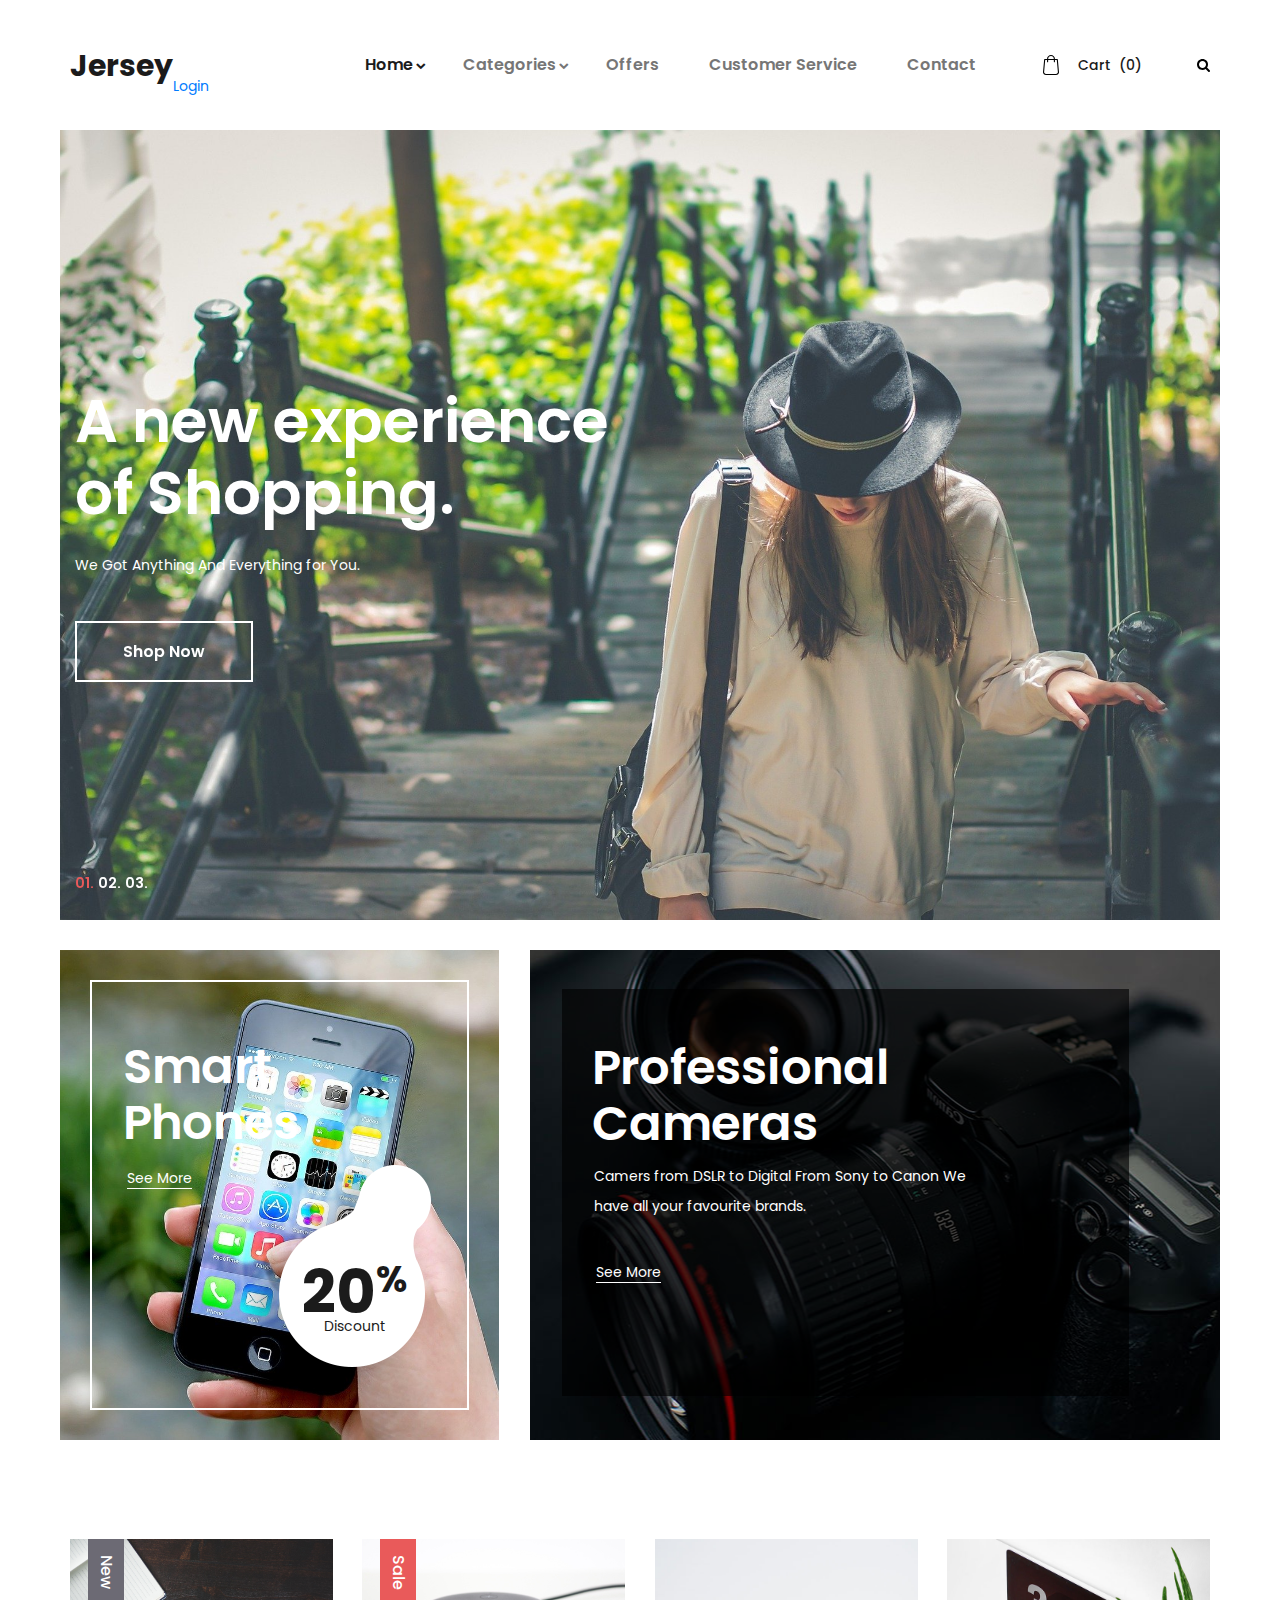
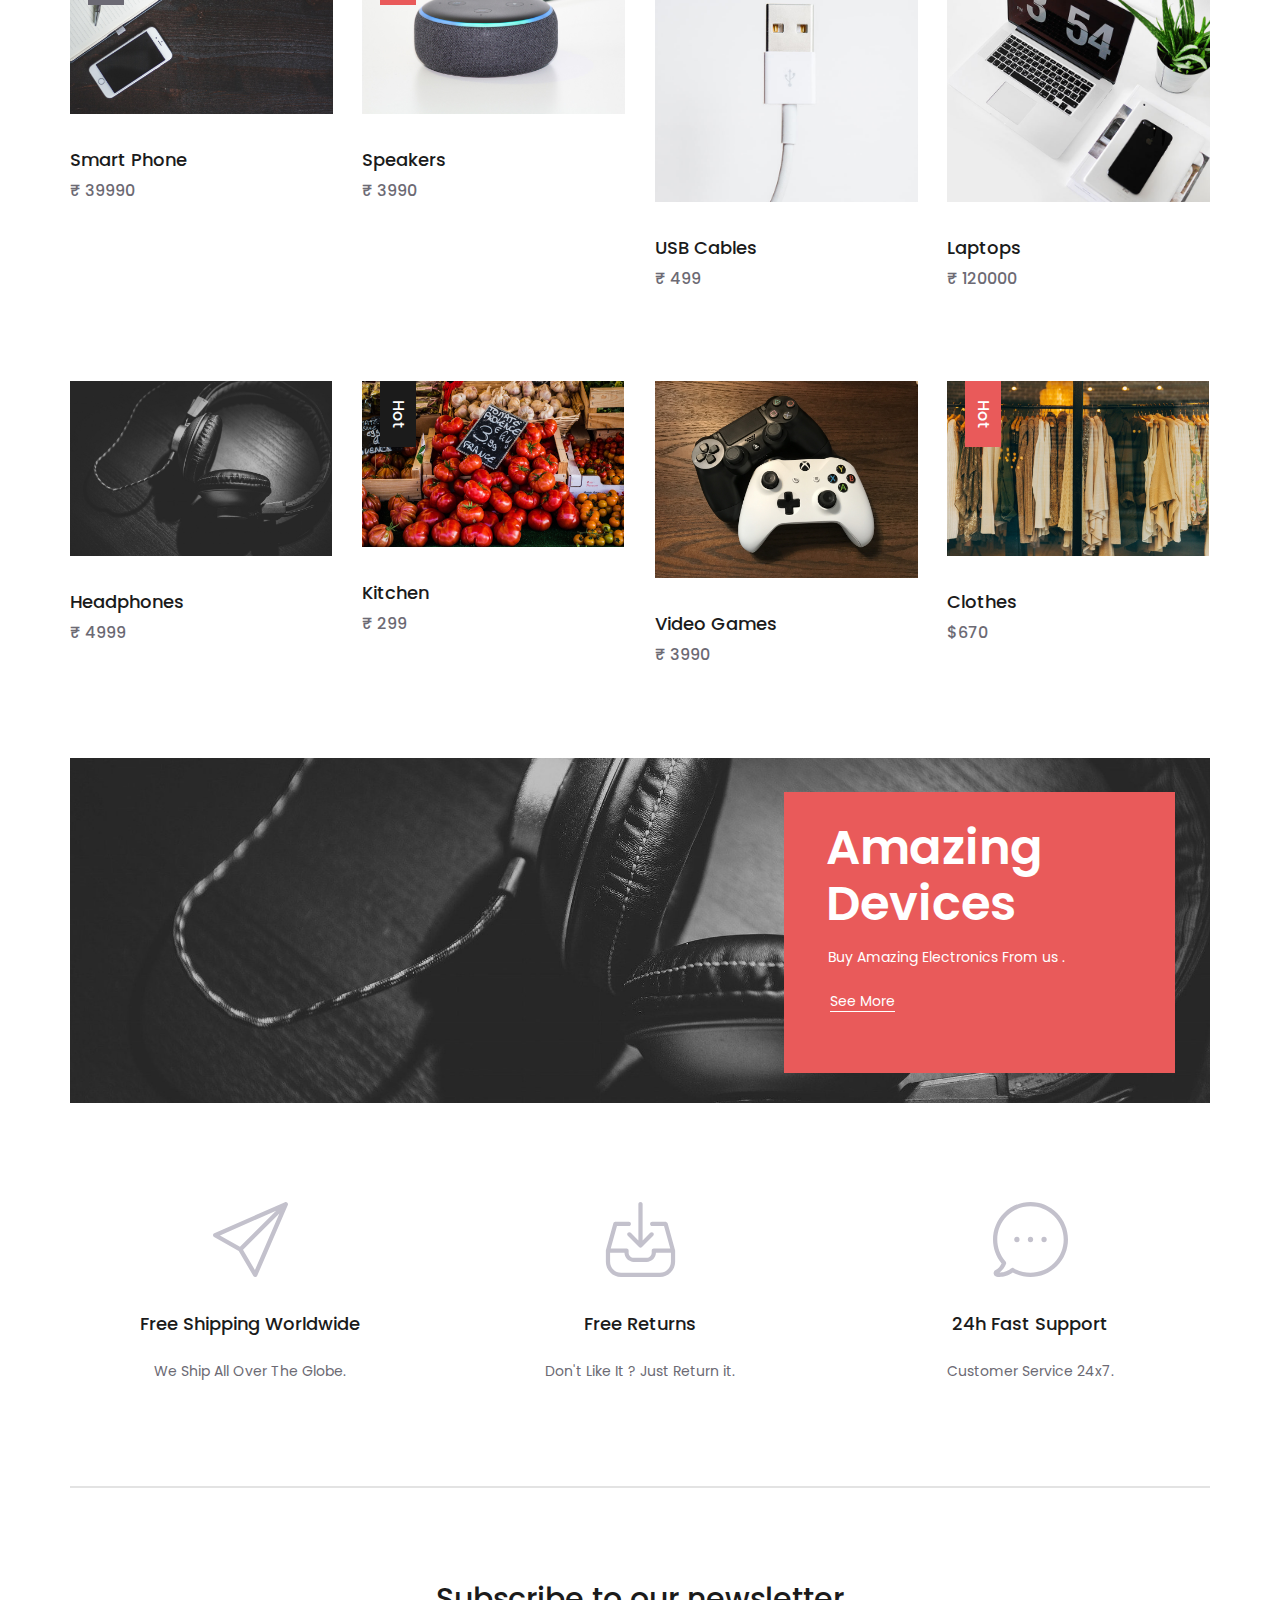
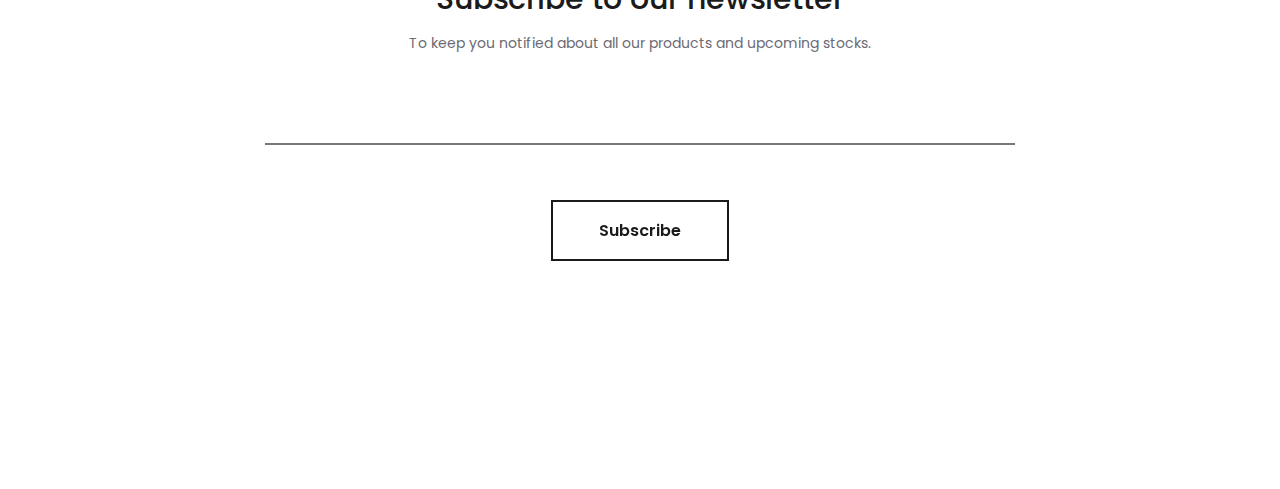
<file: index.html>
<!DOCTYPE html>
<html lang="en">
<head>
<title>Jersey</title>
<meta charset="utf-8">
<meta http-equiv="X-UA-Compatible" content="IE=edge">
<meta name="description" content="Sublime project">
<meta name="viewport" content="width=device-width, initial-scale=1">
<link rel="stylesheet" type="text/css" href="styles/bootstrap4/bootstrap.min.css">
<link href="plugins/font-awesome-4.7.0/css/font-awesome.min.css" rel="stylesheet" type="text/css">
<link rel="stylesheet" type="text/css" href="plugins/OwlCarousel2-2.2.1/owl.carousel.css">
<link rel="stylesheet" type="text/css" href="plugins/OwlCarousel2-2.2.1/owl.theme.default.css">
<link rel="stylesheet" type="text/css" href="plugins/OwlCarousel2-2.2.1/animate.css">
<link rel="stylesheet" type="text/css" href="styles/main_styles.css">
<link rel="stylesheet" type="text/css" href="styles/responsive.css">
</head>
<body>

<div class="super_container">

	<!-- Header -->

	<header class="header">
		<div class="header_container">
			<div class="container">
				<div class="row">
					<div class="col">
						<div class="header_content d-flex flex-row align-items-center justify-content-start">
							<div class="logo"><a href="#">Jersey</a>
                            </div>
                            
                            <a href="login.html"><br/><br/>Login</a>
							<nav class="main_nav">
								<ul>
									<li class="hassubs active">
										<a href="index.html">Home</a>
										<ul>
											<li><a href="categories.html">Categories</a></li>
											<li><a href="product.html">Product</a></li>
											<li><a href="cart.html">Cart</a></li>
											<li><a href="checkout.html">Check out</a></li>
											<li><a href="contact.html">Contact</a></li>
										</ul>
									</li>
									<li class="hassubs">
										<a href="categories.html">Categories</a>
										<ul>
										<li><a href="categories.html">Electronics</a></li>
											<li><a href="categoriesfashion.html">Fashion</a></li>
											<li><a href="kitchen.html">Kitchen</a></li>
                                            <li><a href="#">Grocery</a></li>
											
											<li><a href="#">Accessories</a></li>
										</ul>
									</li>
									
									<li><a href="#">Offers</a></li>
                                    <li><a href="#">Customer Service</a></li>
									<li><a href="contact.html">Contact</a></li>
								</ul>
							</nav>
							<div class="header_extra ml-auto">
								<div class="shopping_cart">
									<a href="cart.html">
										<svg version="1.1" xmlns="http://www.w3.org/2000/svg" xmlns:xlink="http://www.w3.org/1999/xlink" x="0px" y="0px"
												 viewBox="0 0 489 489" style="enable-background:new 0 0 489 489;" xml:space="preserve">
											<g>
												<path d="M440.1,422.7l-28-315.3c-0.6-7-6.5-12.3-13.4-12.3h-57.6C340.3,42.5,297.3,0,244.5,0s-95.8,42.5-96.6,95.1H90.3
													c-7,0-12.8,5.3-13.4,12.3l-28,315.3c0,0.4-0.1,0.8-0.1,1.2c0,35.9,32.9,65.1,73.4,65.1h244.6c40.5,0,73.4-29.2,73.4-65.1
													C440.2,423.5,440.2,423.1,440.1,422.7z M244.5,27c37.9,0,68.8,30.4,69.6,68.1H174.9C175.7,57.4,206.6,27,244.5,27z M366.8,462
													H122.2c-25.4,0-46-16.8-46.4-37.5l26.8-302.3h45.2v41c0,7.5,6,13.5,13.5,13.5s13.5-6,13.5-13.5v-41h139.3v41
													c0,7.5,6,13.5,13.5,13.5s13.5-6,13.5-13.5v-41h45.2l26.9,302.3C412.8,445.2,392.1,462,366.8,462z"/>
											</g>
										</svg>
										<div>Cart <span>(0)</span></div>
									</a>
								</div>
								<div class="search">
									<div class="search_icon">
										<svg version="1.1" id="Capa_1" xmlns="http://www.w3.org/2000/svg" xmlns:xlink="http://www.w3.org/1999/xlink" x="0px" y="0px"
										viewBox="0 0 475.084 475.084" style="enable-background:new 0 0 475.084 475.084;"
										 xml:space="preserve">
										<g>
											<path d="M464.524,412.846l-97.929-97.925c23.6-34.068,35.406-72.047,35.406-113.917c0-27.218-5.284-53.249-15.852-78.087
												c-10.561-24.842-24.838-46.254-42.825-64.241c-17.987-17.987-39.396-32.264-64.233-42.826
												C254.246,5.285,228.217,0.003,200.999,0.003c-27.216,0-53.247,5.282-78.085,15.847C98.072,26.412,76.66,40.689,58.673,58.676
												c-17.989,17.987-32.264,39.403-42.827,64.241C5.282,147.758,0,173.786,0,201.004c0,27.216,5.282,53.238,15.846,78.083
												c10.562,24.838,24.838,46.247,42.827,64.234c17.987,17.993,39.403,32.264,64.241,42.832c24.841,10.563,50.869,15.844,78.085,15.844
												c41.879,0,79.852-11.807,113.922-35.405l97.929,97.641c6.852,7.231,15.406,10.849,25.693,10.849
												c9.897,0,18.467-3.617,25.694-10.849c7.23-7.23,10.848-15.796,10.848-25.693C475.088,428.458,471.567,419.889,464.524,412.846z
												 M291.363,291.358c-25.029,25.033-55.148,37.549-90.364,37.549c-35.21,0-65.329-12.519-90.36-37.549
												c-25.031-25.029-37.546-55.144-37.546-90.36c0-35.21,12.518-65.334,37.546-90.36c25.026-25.032,55.15-37.546,90.36-37.546
												c35.212,0,65.331,12.519,90.364,37.546c25.033,25.026,37.548,55.15,37.548,90.36C328.911,236.214,316.392,266.329,291.363,291.358z
												"/>
										</g>
									</svg>
									</div>
								</div>
								<div class="hamburger"><i class="fa fa-bars" aria-hidden="true"></i></div>
							</div>
						</div>
					</div>
				</div>
			</div>
		</div>
		
		<!-- Search Panel -->
		<div class="search_panel trans_300">
			<div class="container">
				<div class="row">
					<div class="col">
						<div class="search_panel_content d-flex flex-row align-items-center justify-content-end">
							<form action="#">
								<input type="text" class="search_input" placeholder="Search" required="required">
							</form>
						</div>
					</div>
				</div>
			</div>
		</div>

		<!-- Social -->
		<div class="header_social">
			<ul>
				<li><a href="#"><i class="fa fa-pinterest" aria-hidden="true"></i></a></li>
				<li><a href="#"><i class="fa fa-instagram" aria-hidden="true"></i></a></li>
				<li><a href="#"><i class="fa fa-facebook" aria-hidden="true"></i></a></li>
				<li><a href="#"><i class="fa fa-twitter" aria-hidden="true"></i></a></li>
			</ul>
		</div>
	</header>

	<!-- Menu -->

	<div class="menu menu_mm trans_300">
		<div class="menu_container menu_mm">
			<div class="page_menu_content">
							
				<div class="page_menu_search menu_mm">
					<form action="#">
						<input type="search" required="required" class="page_menu_search_input menu_mm" placeholder="Search for products...">
					</form>
				</div>
				<ul class="page_menu_nav menu_mm">
					<li class="page_menu_item has-children menu_mm">
						<a href="index.html">Home<i class="fa fa-angle-down"></i></a>
						<ul class="page_menu_selection menu_mm">
							<li class="page_menu_item menu_mm"><a href="categories.html">Categories<i class="fa fa-angle-down"></i></a></li>
							<li class="page_menu_item menu_mm"><a href="product.html">Product<i class="fa fa-angle-down"></i></a></li>
							<li class="page_menu_item menu_mm"><a href="cart.html">Cart<i class="fa fa-angle-down"></i></a></li>
							<li class="page_menu_item menu_mm"><a href="checkout.html">Checkout<i class="fa fa-angle-down"></i></a></li>
							<li class="page_menu_item menu_mm"><a href="contact.html">Contact<i class="fa fa-angle-down"></i></a></li>
						</ul>
					</li>
					<li class="page_menu_item has-children menu_mm">
						<a href="categories.html">Categories<i class="fa fa-angle-down"></i></a>
						<ul class="page_menu_selection menu_mm">
							<li class="page_menu_item menu_mm"><a href="categories.html">Category<i class="fa fa-angle-down"></i></a></li>
							<li class="page_menu_item menu_mm"><a href="categories.html">Category<i class="fa fa-angle-down"></i></a></li>
							<li class="page_menu_item menu_mm"><a href="categories.html">Category<i class="fa fa-angle-down"></i></a></li>
							<li class="page_menu_item menu_mm"><a href="categories.html">Category<i class="fa fa-angle-down"></i></a></li>
						</ul>
					</li>
					<li class="page_menu_item menu_mm"><a href="index.html">Accessories<i class="fa fa-angle-down"></i></a></li>
					<li class="page_menu_item menu_mm"><a href="#">Offers<i class="fa fa-angle-down"></i></a></li>
					<li class="page_menu_item menu_mm"><a href="contact.html">Contact<i class="fa fa-angle-down"></i></a></li>
				</ul>
			</div>
		</div>

		<div class="menu_close"><i class="fa fa-times" aria-hidden="true"></i></div>

		<div class="menu_social">
			<ul>
				<li><a href="#"><i class="fa fa-pinterest" aria-hidden="true"></i></a></li>
				<li><a href="#"><i class="fa fa-instagram" aria-hidden="true"></i></a></li>
				<li><a href="#"><i class="fa fa-facebook" aria-hidden="true"></i></a></li>
				<li><a href="#"><i class="fa fa-twitter" aria-hidden="true"></i></a></li>
			</ul>
		</div>
	</div>
	
	<!-- Home -->

	<div class="home">
		<div class="home_slider_container">
			
			<!-- Home Slider -->
			<div class="owl-carousel owl-theme home_slider">
				
				<!-- Slider Item -->
				<div class="owl-item home_slider_item">
					<div class="home_slider_background" style="background-image:url(images/home_slider_1.jpg)"></div>
					<div class="home_slider_content_container">
						<div class="container">
							<div class="row">
								<div class="col">
									<div class="home_slider_content"  data-animation-in="fadeIn" data-animation-out="animate-out fadeOut">
										<div class="home_slider_title">A new experience of Shopping.</div>
										<div class="home_slider_subtitle">We Got Anything And Everything for You.</div>
										<div class="button button_light home_button"><a href="#">Shop Now</a></div>
									</div>
								</div>
							</div>
						</div>
					</div>
				</div>

				<!-- Slider Item -->
				<div class="owl-item home_slider_item">
					<div class="home_slider_background" style="background-image:url(images/home_slider_1.jpg)"></div>
					<div class="home_slider_content_container">
						<div class="container">
							<div class="row">
								<div class="col">
									<div class="home_slider_content"  data-animation-in="fadeIn" data-animation-out="animate-out fadeOut">
										<div class="home_slider_title">A new experience of Shopping.</div>
										<div class="home_slider_subtitle">We Got Anything And Everything for You.</div>
										<div class="button button_light home_button"><a href="#">Shop Now</a></div>
									</div>
								</div>
							</div>
						</div>
					</div>
				</div>

				<!-- Slider Item -->
				<div class="owl-item home_slider_item">
					<div class="home_slider_background" style="background-image:url(images/home_slider_1.jpg)"></div>
					<div class="home_slider_content_container">
						<div class="container">
							<div class="row">
								<div class="col">
									<div class="home_slider_content"  data-animation-in="fadeIn" data-animation-out="animate-out fadeOut">
										<div class="home_slider_title">A new experience of Shopping.</div>
										<div class="home_slider_subtitle">We Got Anything And Everything for You.</div>
										<div class="button button_light home_button"><a href="#">Shop Now</a></div>
									</div>
								</div>
							</div>
						</div>
					</div>
				</div>

			</div>

			<!-- Home Slider Dots -->
			
			<div class="home_slider_dots_container">
				<div class="container">
					<div class="row">
						<div class="col">
							<div class="home_slider_dots">
								<ul id="home_slider_custom_dots" class="home_slider_custom_dots">
									<li class="home_slider_custom_dot active">01.</li>
									<li class="home_slider_custom_dot">02.</li>
									<li class="home_slider_custom_dot">03.</li>
								</ul>
							</div>
						</div>
					</div>
				</div>	
			</div>

		</div>
	</div>

	<!-- Ads -->

	<div class="avds">
		<div class="avds_container d-flex flex-lg-row flex-column align-items-start justify-content-between">
			<div class="avds_small">
				<div class="avds_background" style="background-image:url(images/avds_small.jpg)"></div>
				<div class="avds_small_inner">
					<div class="avds_discount_container">
						<img src="images/discount.png" alt="">
						<div>
							<div class="avds_discount">
								<div>20<span>%</span></div>
								<div>Discount</div>
							</div>
						</div>
					</div>
					<div class="avds_small_content">
						<div class="avds_title">Smart Phones</div>
						<div class="avds_link"><a href="categories.html">See More</a></div>
					</div>
				</div>
			</div>
			<div class="avds_large">
				<div class="avds_background" style="background-image:url(images/avds_large.jpg)"></div>
				<div class="avds_large_container">
					<div class="avds_large_content">
						<div class="avds_title">Professional Cameras</div>
						<div class="avds_text">Camers from DSLR to Digital From Sony to Canon We have all your favourite brands.</div>
						<div class="avds_link avds_link_large"><a href="categories.html">See More</a></div>
					</div>
				</div>
			</div>
		</div>
	</div>

	<!-- Products -->

	<div class="products">
		<div class="container">
			<div class="row">
				<div class="col">
					
					<div class="product_grid">

						<!-- Product -->
						<div class="product">
							<div class="product_image"><img src="images/product_1.jpg" alt=""></div>
							<div class="product_extra product_new"><a href="categories.html">New</a></div>
							<div class="product_content">
								<div class="product_title"><a href="categories.html">Smart Phone</a></div>
								<div class="product_price">&#8377 39990</div>
							</div>
						</div>

						<!-- Product -->
						<div class="product">
							<div class="product_image"><img src="images/product_2.jpg" alt=""></div>
							<div class="product_extra product_sale"><a href="categories.html">Sale</a></div>
							<div class="product_content">
								<div class="product_title"><a href="categories.html">Speakers</a></div>
								<div class="product_price">&#8377 3990</div>
							</div>
						</div>

						<!-- Product -->
						<div class="product">
							<div class="product_image"><img src="images/product_3.jpg" alt=""></div>
							<div class="product_content">
								<div class="product_title"><a href="categories.html">USB Cables</a></div>
								<div class="product_price">&#8377 499</div>
							</div>
						</div>

						<!-- Product -->
						<div class="product">
							<div class="product_image"><img src="images/product_4.jpg" alt=""></div>
							<div class="product_content">
								<div class="product_title"><a href="categories.html">Laptops</a></div>
								<div class="product_price">&#8377 120000</div>
							</div>
						</div>

						<!-- Product -->
						<div class="product">
							<div class="product_image"><img src="images/product_5.jpg" alt=""></div>
							<div class="product_content">
								<div class="product_title"><a href="categories.html">Headphones</a></div>
								<div class="product_price">&#8377 4999</div>
							</div>
						</div>

						<!-- Product -->
						<div class="product">
							<div class="product_image"><img src="images/product_6.jpg" alt=""></div>
							<div class="product_extra product_hot"><a href="categories.html">Hot</a></div>
							<div class="product_content">
								<div class="product_title"><a href="kitchen.html">Kitchen</a></div>
								<div class="product_price">&#8377 299</div>
							</div>
						</div>

						<!-- Product -->
						<div class="product">
							<div class="product_image"><img src="images/product_7.jpg" alt=""></div>
							<div class="product_content">
								<div class="product_title"><a href="product.html">Video Games</a></div>
								<div class="product_price">&#8377 3990</div>
							</div>
						</div>

						<!-- Product -->
						<div class="product">
							<div class="product_image"><img src="images/product_8.jpg" alt=""></div>
							<div class="product_extra product_sale"><a href="fashion.html">Hot</a></div>
							<div class="product_content">
								<div class="product_title"><a href="categoriesfashion.html">Clothes</a></div>
								<div class="product_price">$670</div>
							</div>
						</div>

					</div>
						
				</div>
			</div>
		</div>
	</div>

	<!-- Ad -->

	<div class="avds_xl">
		<div class="container">
			<div class="row">
				<div class="col">
					<div class="avds_xl_container clearfix">
						<div class="avds_xl_background" style="background-image:url(images/avds_xl.jpg)"></div>
						<div class="avds_xl_content">
							<div class="avds_title">Amazing Devices</div>
							<div class="avds_text">Buy Amazing Electronics From us .</div>
							<div class="avds_link avds_xl_link"><a href="categories.html">See More</a></div>
						</div>
					</div>
				</div>
			</div>
		</div>
	</div>

	<!-- Icon Boxes -->

	<div class="icon_boxes">
		<div class="container">
			<div class="row icon_box_row">
				
				<!-- Icon Box -->
				<div class="col-lg-4 icon_box_col">
					<div class="icon_box">
						<div class="icon_box_image"><img src="images/icon_1.svg" alt=""></div>
						<div class="icon_box_title">Free Shipping Worldwide</div>
						<div class="icon_box_text">
							<p>We Ship All Over The Globe.</p>
						</div>
					</div>
				</div>

				<!-- Icon Box -->
				<div class="col-lg-4 icon_box_col">
					<div class="icon_box">
						<div class="icon_box_image"><img src="images/icon_2.svg" alt=""></div>
						<div class="icon_box_title">Free Returns</div>
						<div class="icon_box_text">
							<p>Don't Like It ? Just Return it.</p>
						</div>
					</div>
				</div>

				<!-- Icon Box -->
				<div class="col-lg-4 icon_box_col">
					<div class="icon_box">
						<div class="icon_box_image"><img src="images/icon_3.svg" alt=""></div>
						<div class="icon_box_title">24h Fast Support</div>
						<div class="icon_box_text">
							<p>Customer Service 24x7.</p>
						</div>
					</div>
				</div>

			</div>
		</div>
	</div>

	<!-- Newsletter -->

	<div class="newsletter">
		<div class="container">
			<div class="row">
				<div class="col">
					<div class="newsletter_border"></div>
				</div>
			</div>
			<div class="row">
				<div class="col-lg-8 offset-lg-2">
					<div class="newsletter_content text-center">
						<div class="newsletter_title">Subscribe to our newsletter</div>
						<div class="newsletter_text"><p>To keep you notified about all our products and upcoming stocks.</p></div>
						<div class="newsletter_form_container">
							<form action="#" id="newsletter_form" class="newsletter_form">
								<input type="email" class="newsletter_input" required="required">
								<button class="newsletter_button trans_200"><span>Subscribe</span></button>
							</form>
						</div>
					</div>
				</div>
			</div>
		</div>
	</div>

	<!-- Footer -->
	
	<div class="footer_overlay"></div>
	<footer class="footer">
		<div class="footer_background" style="background-image:url(images/footer.jpg)"></div>
		<div class="container">
			<div class="row">
				<div class="col">
					<div class="footer_content d-flex flex-lg-row flex-column align-items-center justify-content-lg-start justify-content-center">
						<div class="footer_logo"><a href="#">Jersey.</a></div>
                        <p class="About"><a href="Aboutus.html">About Us</a></p>
		
						<div class="footer_social ml-lg-auto">
							<ul>
								<li><a href="#"><i class="fa fa-pinterest" aria-hidden="true"></i></a></li>
								<li><a href="#"><i class="fa fa-instagram" aria-hidden="true"></i></a></li>
								<li><a href="#"><i class="fa fa-facebook" aria-hidden="true"></i></a></li>
								<li><a href="#"><i class="fa fa-twitter" aria-hidden="true"></i></a></li>
							</ul>
						</div>
					</div>
				</div>
			</div>
		</div>
	</footer>
</div>

<script src="js/jquery-3.2.1.min.js"></script>
<script src="styles/bootstrap4/popper.js"></script>
<script src="styles/bootstrap4/bootstrap.min.js"></script>
<script src="plugins/greensock/TweenMax.min.js"></script>
<script src="plugins/greensock/TimelineMax.min.js"></script>
<script src="plugins/scrollmagic/ScrollMagic.min.js"></script>
<script src="plugins/greensock/animation.gsap.min.js"></script>
<script src="plugins/greensock/ScrollToPlugin.min.js"></script>
<script src="plugins/OwlCarousel2-2.2.1/owl.carousel.js"></script>
<script src="plugins/Isotope/isotope.pkgd.min.js"></script>
<script src="plugins/easing/easing.js"></script>
<script src="plugins/parallax-js-master/parallax.min.js"></script>
<script src="js/custom.js"></script>
</body>
</html>
</file>
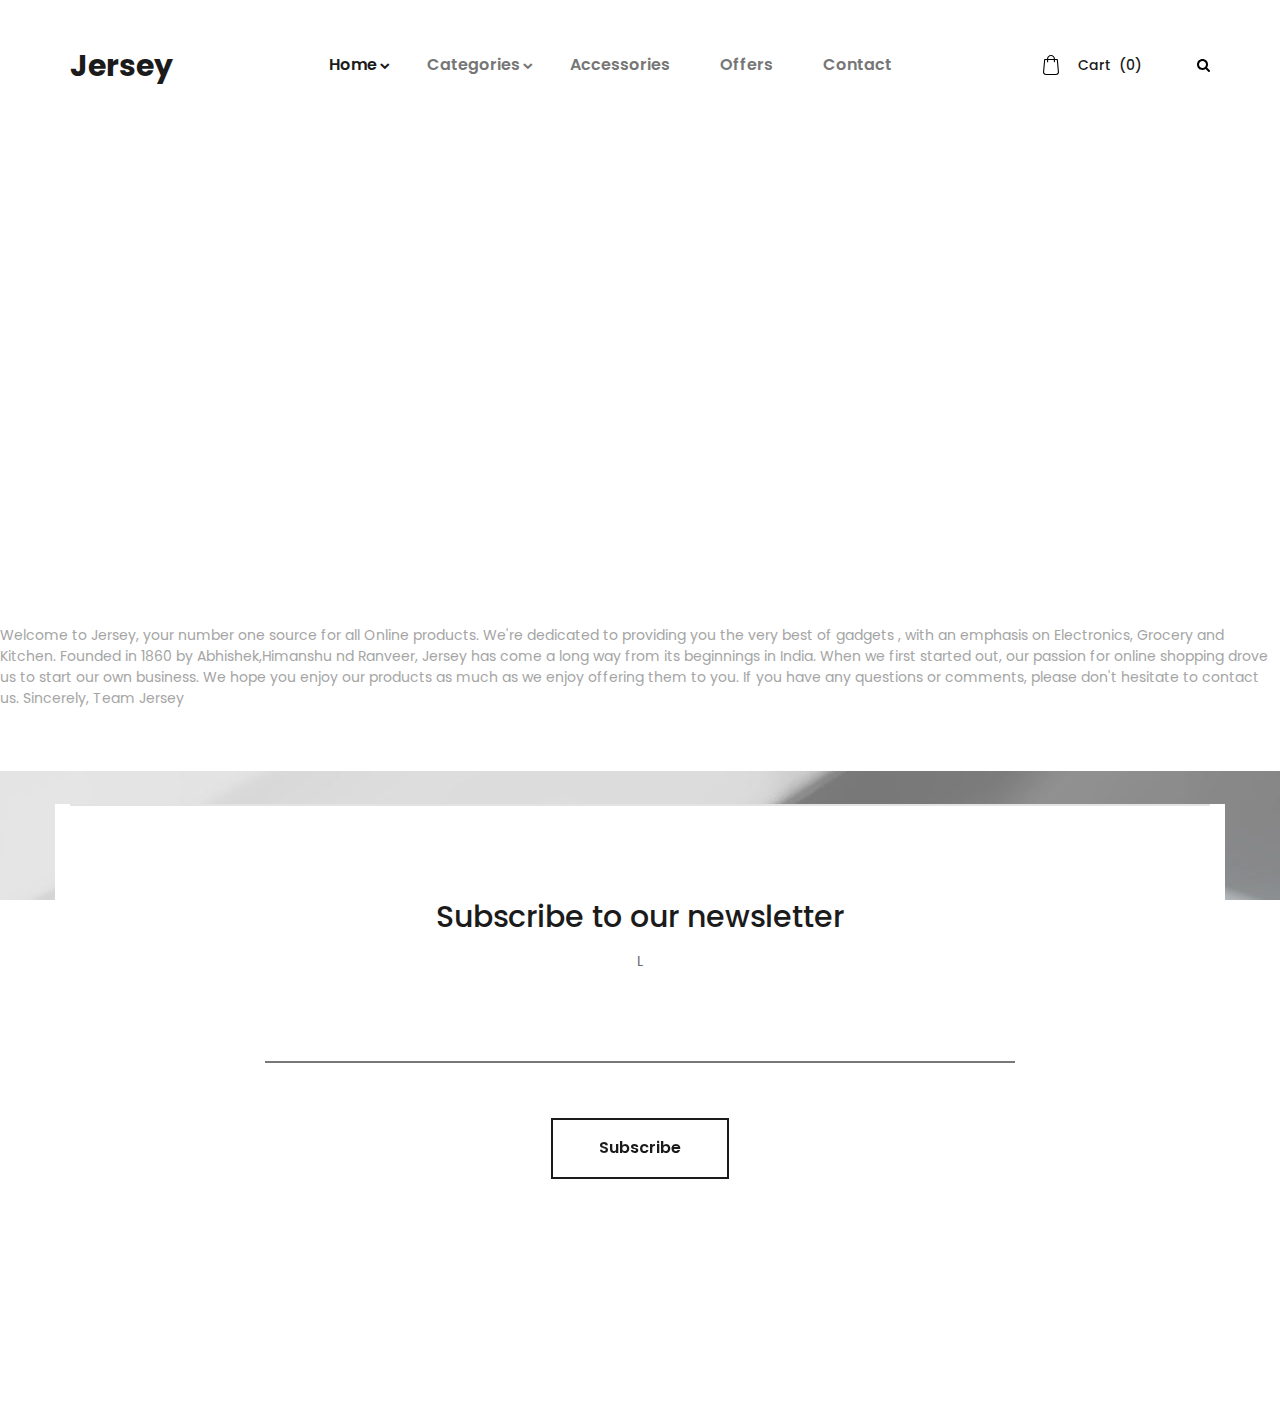
<file: Aboutus.html>
<!DOCTYPE html>
<html lang="en">
<head>
<title>Product</title>
<meta charset="utf-8">
<meta http-equiv="X-UA-Compatible" content="IE=edge">
<meta name="description" content="Sublime project">
<meta name="viewport" content="width=device-width, initial-scale=1">
<link rel="stylesheet" type="text/css" href="styles/bootstrap4/bootstrap.min.css">
<link href="plugins/font-awesome-4.7.0/css/font-awesome.min.css" rel="stylesheet" type="text/css">
<link rel="stylesheet" type="text/css" href="plugins/OwlCarousel2-2.2.1/owl.carousel.css">
<link rel="stylesheet" type="text/css" href="plugins/OwlCarousel2-2.2.1/owl.theme.default.css">
<link rel="stylesheet" type="text/css" href="plugins/OwlCarousel2-2.2.1/animate.css">
<link rel="stylesheet" type="text/css" href="styles/product.css">
<link rel="stylesheet" type="text/css" href="styles/product_responsive.css">
</head>
<body>

<div class="super_container">
	<!-- Header -->

	<header class="header">
		<div class="header_container">
			<div class="container">
				<div class="row">
					<div class="col">
						<div class="header_content d-flex flex-row align-items-center justify-content-start">
							<div class="logo"><a href="#">Jersey</a></div>
							<nav class="main_nav">
								<ul>
									<li class="hassubs active">
										<a href="index.html">Home</a>
										<ul>
											<li><a href="categories.html">Categories</a></li>
											<li><a href="product.html">Product</a></li>
											<li><a href="cart.html">Cart</a></li>
											<li><a href="checkout.html">Check out</a></li>
											<li><a href="contact.html">Contact</a></li>
										</ul>
									</li>
									<li class="hassubs">
										<a href="categories.html">Categories</a>
										<ul>
												<li><a href="categories.html">Electronics</a></li>
											<li><a href="categoriesfashion.html">Fashion</a></li>
											<li><a href="kitchen.html">Kitchen</a></li>
                                            <li><a href="#">Grocery</a></li>
											
											<li><a href="#">Accessories</a></li>
										</ul>
									</li>
									<li><a href="#">Accessories</a></li>
									<li><a href="#">Offers</a></li>
									<li><a href="contact.html">Contact</a></li>
								</ul>
							</nav>
							<div class="header_extra ml-auto">
								<div class="shopping_cart">
									<a href="cart.html">
										<svg version="1.1" xmlns="http://www.w3.org/2000/svg" xmlns:xlink="http://www.w3.org/1999/xlink" x="0px" y="0px"
												 viewBox="0 0 489 489" style="enable-background:new 0 0 489 489;" xml:space="preserve">
											<g>
												<path d="M440.1,422.7l-28-315.3c-0.6-7-6.5-12.3-13.4-12.3h-57.6C340.3,42.5,297.3,0,244.5,0s-95.8,42.5-96.6,95.1H90.3
													c-7,0-12.8,5.3-13.4,12.3l-28,315.3c0,0.4-0.1,0.8-0.1,1.2c0,35.9,32.9,65.1,73.4,65.1h244.6c40.5,0,73.4-29.2,73.4-65.1
													C440.2,423.5,440.2,423.1,440.1,422.7z M244.5,27c37.9,0,68.8,30.4,69.6,68.1H174.9C175.7,57.4,206.6,27,244.5,27z M366.8,462
													H122.2c-25.4,0-46-16.8-46.4-37.5l26.8-302.3h45.2v41c0,7.5,6,13.5,13.5,13.5s13.5-6,13.5-13.5v-41h139.3v41
													c0,7.5,6,13.5,13.5,13.5s13.5-6,13.5-13.5v-41h45.2l26.9,302.3C412.8,445.2,392.1,462,366.8,462z"/>
											</g>
										</svg>
										<div>Cart <span>(0)</span></div>
									</a>
								</div>
								<div class="search">
									<div class="search_icon">
										<svg version="1.1" id="Capa_1" xmlns="http://www.w3.org/2000/svg" xmlns:xlink="http://www.w3.org/1999/xlink" x="0px" y="0px"
										viewBox="0 0 475.084 475.084" style="enable-background:new 0 0 475.084 475.084;"
										 xml:space="preserve">
										<g>
											<path d="M464.524,412.846l-97.929-97.925c23.6-34.068,35.406-72.047,35.406-113.917c0-27.218-5.284-53.249-15.852-78.087
												c-10.561-24.842-24.838-46.254-42.825-64.241c-17.987-17.987-39.396-32.264-64.233-42.826
												C254.246,5.285,228.217,0.003,200.999,0.003c-27.216,0-53.247,5.282-78.085,15.847C98.072,26.412,76.66,40.689,58.673,58.676
												c-17.989,17.987-32.264,39.403-42.827,64.241C5.282,147.758,0,173.786,0,201.004c0,27.216,5.282,53.238,15.846,78.083
												c10.562,24.838,24.838,46.247,42.827,64.234c17.987,17.993,39.403,32.264,64.241,42.832c24.841,10.563,50.869,15.844,78.085,15.844
												c41.879,0,79.852-11.807,113.922-35.405l97.929,97.641c6.852,7.231,15.406,10.849,25.693,10.849
												c9.897,0,18.467-3.617,25.694-10.849c7.23-7.23,10.848-15.796,10.848-25.693C475.088,428.458,471.567,419.889,464.524,412.846z
												 M291.363,291.358c-25.029,25.033-55.148,37.549-90.364,37.549c-35.21,0-65.329-12.519-90.36-37.549
												c-25.031-25.029-37.546-55.144-37.546-90.36c0-35.21,12.518-65.334,37.546-90.36c25.026-25.032,55.15-37.546,90.36-37.546
												c35.212,0,65.331,12.519,90.364,37.546c25.033,25.026,37.548,55.15,37.548,90.36C328.911,236.214,316.392,266.329,291.363,291.358z
												"/>
										</g>
									</svg>
									</div>
								</div>
								<div class="hamburger"><i class="fa fa-bars" aria-hidden="true"></i></div>
							</div>
						</div>
					</div>
				</div>
			</div>
		</div>
		
		<!-- Search Panel -->
		<div class="search_panel trans_300">
			<div class="container">
				<div class="row">
					<div class="col">
						<div class="search_panel_content d-flex flex-row align-items-center justify-content-end">
							<form action="#">
								<input type="text" class="search_input" placeholder="Search" required="required">
							</form>
						</div>
					</div>
				</div>
			</div>
		</div>

		<!-- Social -->
		<div class="header_social">
			<ul>
				<li><a href="#"><i class="fa fa-pinterest" aria-hidden="true"></i></a></li>
				<li><a href="#"><i class="fa fa-instagram" aria-hidden="true"></i></a></li>
				<li><a href="#"><i class="fa fa-facebook" aria-hidden="true"></i></a></li>
				<li><a href="#"><i class="fa fa-twitter" aria-hidden="true"></i></a></li>
			</ul>
		</div>
	</header>

	<!-- Menu -->

	<div class="menu menu_mm trans_300">
		<div class="menu_container menu_mm">
			<div class="page_menu_content">
							
				<div class="page_menu_search menu_mm">
					<form action="#">
						<input type="search" required="required" class="page_menu_search_input menu_mm" placeholder="Search for products...">
					</form>
				</div>
				<ul class="page_menu_nav menu_mm">
					<li class="page_menu_item has-children menu_mm">
						<a href="index.html">Home<i class="fa fa-angle-down"></i></a>
						<ul class="page_menu_selection menu_mm">
							<li class="page_menu_item menu_mm"><a href="categories.html">Categories<i class="fa fa-angle-down"></i></a></li>
							<li class="page_menu_item menu_mm"><a href="product.html">Product<i class="fa fa-angle-down"></i></a></li>
							<li class="page_menu_item menu_mm"><a href="cart.html">Cart<i class="fa fa-angle-down"></i></a></li>
							<li class="page_menu_item menu_mm"><a href="checkout.html">Checkout<i class="fa fa-angle-down"></i></a></li>
							<li class="page_menu_item menu_mm"><a href="contact.html">Contact<i class="fa fa-angle-down"></i></a></li>
						</ul>
					</li>
					<li class="page_menu_item has-children menu_mm">
						<a href="categories.html">Categories<i class="fa fa-angle-down"></i></a>
						<ul class="page_menu_selection menu_mm">
							<li class="page_menu_item menu_mm"><a href="categories.html">Category<i class="fa fa-angle-down"></i></a></li>
							<li class="page_menu_item menu_mm"><a href="categories.html">Category<i class="fa fa-angle-down"></i></a></li>
							<li class="page_menu_item menu_mm"><a href="categories.html">Category<i class="fa fa-angle-down"></i></a></li>
							<li class="page_menu_item menu_mm"><a href="categories.html">Category<i class="fa fa-angle-down"></i></a></li>
						</ul>
					</li>
					<li class="page_menu_item menu_mm"><a href="index.html">Accessories<i class="fa fa-angle-down"></i></a></li>
					<li class="page_menu_item menu_mm"><a href="#">Offers<i class="fa fa-angle-down"></i></a></li>
					<li class="page_menu_item menu_mm"><a href="contact.html">Contact<i class="fa fa-angle-down"></i></a></li>
				</ul>
			</div>
		</div>

		<div class="menu_close"><i class="fa fa-times" aria-hidden="true"></i></div>

		<div class="menu_social">
			<ul>
				<li><a href="#"><i class="fa fa-pinterest" aria-hidden="true"></i></a></li>
				<li><a href="#"><i class="fa fa-instagram" aria-hidden="true"></i></a></li>
				<li><a href="#"><i class="fa fa-facebook" aria-hidden="true"></i></a></li>
				<li><a href="#"><i class="fa fa-twitter" aria-hidden="true"></i></a></li>
			</ul>
		</div>
	</div>
	
	<!-- Home -->

	<div class="home">
		<div class="home_container">
			
			<div class="home_content_container">
				<div class="container">
					<div class="row">
						<div class="col">
							<div class="home_content">
								
								
							</div>
						</div>
					</div>
				</div>
			</div>
		</div>
	</div>
    Welcome to Jersey, your number one source for all Online products. We're dedicated to providing you the very best of gadgets , with an emphasis on Electronics, Grocery and Kitchen.


Founded in 1860 by Abhishek,Himanshu nd Ranveer, Jersey has come a long way from its beginnings in India. When we first started out, our passion for online shopping drove us to start our own business.


We hope you enjoy our products as much as we enjoy offering them to you. If you have any questions or comments, please don't hesitate to contact us.


Sincerely,

Team Jersey

	<!-- Product Details -->

	<div class="product_details">
		<div class="container">
			<div class="row details_row">

				
				<!-- Product Content -->
				

	<!-- Newsletter -->

	<div class="newsletter">
		<div class="container">
			<div class="row">
				<div class="col">
					<div class="newsletter_border"></div>
				</div>
			</div>
			<div class="row">
				<div class="col-lg-8 offset-lg-2">
					<div class="newsletter_content text-center">
						<div class="newsletter_title">Subscribe to our newsletter</div>
						<div class="newsletter_text"><p>L</p></div>
						<div class="newsletter_form_container">
							<form action="#" id="newsletter_form" class="newsletter_form">
								<input type="email" class="newsletter_input" required="required">
								<button class="newsletter_button trans_200"><span>Subscribe</span></button>
							</form>
						</div>
					</div>
				</div>
			</div>
		</div>
	</div>

	<!-- Footer -->
	
	<div class="footer_overlay"></div>
	<footer class="footer">
		<div class="footer_background" style="background-image:url(images/footer.jpg)"></div>
		<div class="container">
			<div class="row">
				<div class="col">
					<div class="footer_content d-flex flex-lg-row flex-column align-items-center justify-content-lg-start justify-content-center">
						<div class="footer_logo"><a href="#">Jersey</a></div>
						
						<div class="footer_social ml-lg-auto">
							<ul>
								<li><a href="#"><i class="fa fa-pinterest" aria-hidden="true"></i></a></li>
								<li><a href="#"><i class="fa fa-instagram" aria-hidden="true"></i></a></li>
								<li><a href="#"><i class="fa fa-facebook" aria-hidden="true"></i></a></li>
								<li><a href="#"><i class="fa fa-twitter" aria-hidden="true"></i></a></li>
							</ul>
						</div>
					</div>
				</div>
			</div>
		</div>
	</footer>
</div>

<script src="js/jquery-3.2.1.min.js"></script>
<script src="styles/bootstrap4/popper.js"></script>
<script src="styles/bootstrap4/bootstrap.min.js"></script>
<script src="plugins/greensock/TweenMax.min.js"></script>
<script src="plugins/greensock/TimelineMax.min.js"></script>
<script src="plugins/scrollmagic/ScrollMagic.min.js"></script>
<script src="plugins/greensock/animation.gsap.min.js"></script>
<script src="plugins/greensock/ScrollToPlugin.min.js"></script>
<script src="plugins/OwlCarousel2-2.2.1/owl.carousel.js"></script>
<script src="plugins/Isotope/isotope.pkgd.min.js"></script>
<script src="plugins/easing/easing.js"></script>
<script src="plugins/parallax-js-master/parallax.min.js"></script>
<script src="js/product.js"></script>
</body>
</html>
</file>
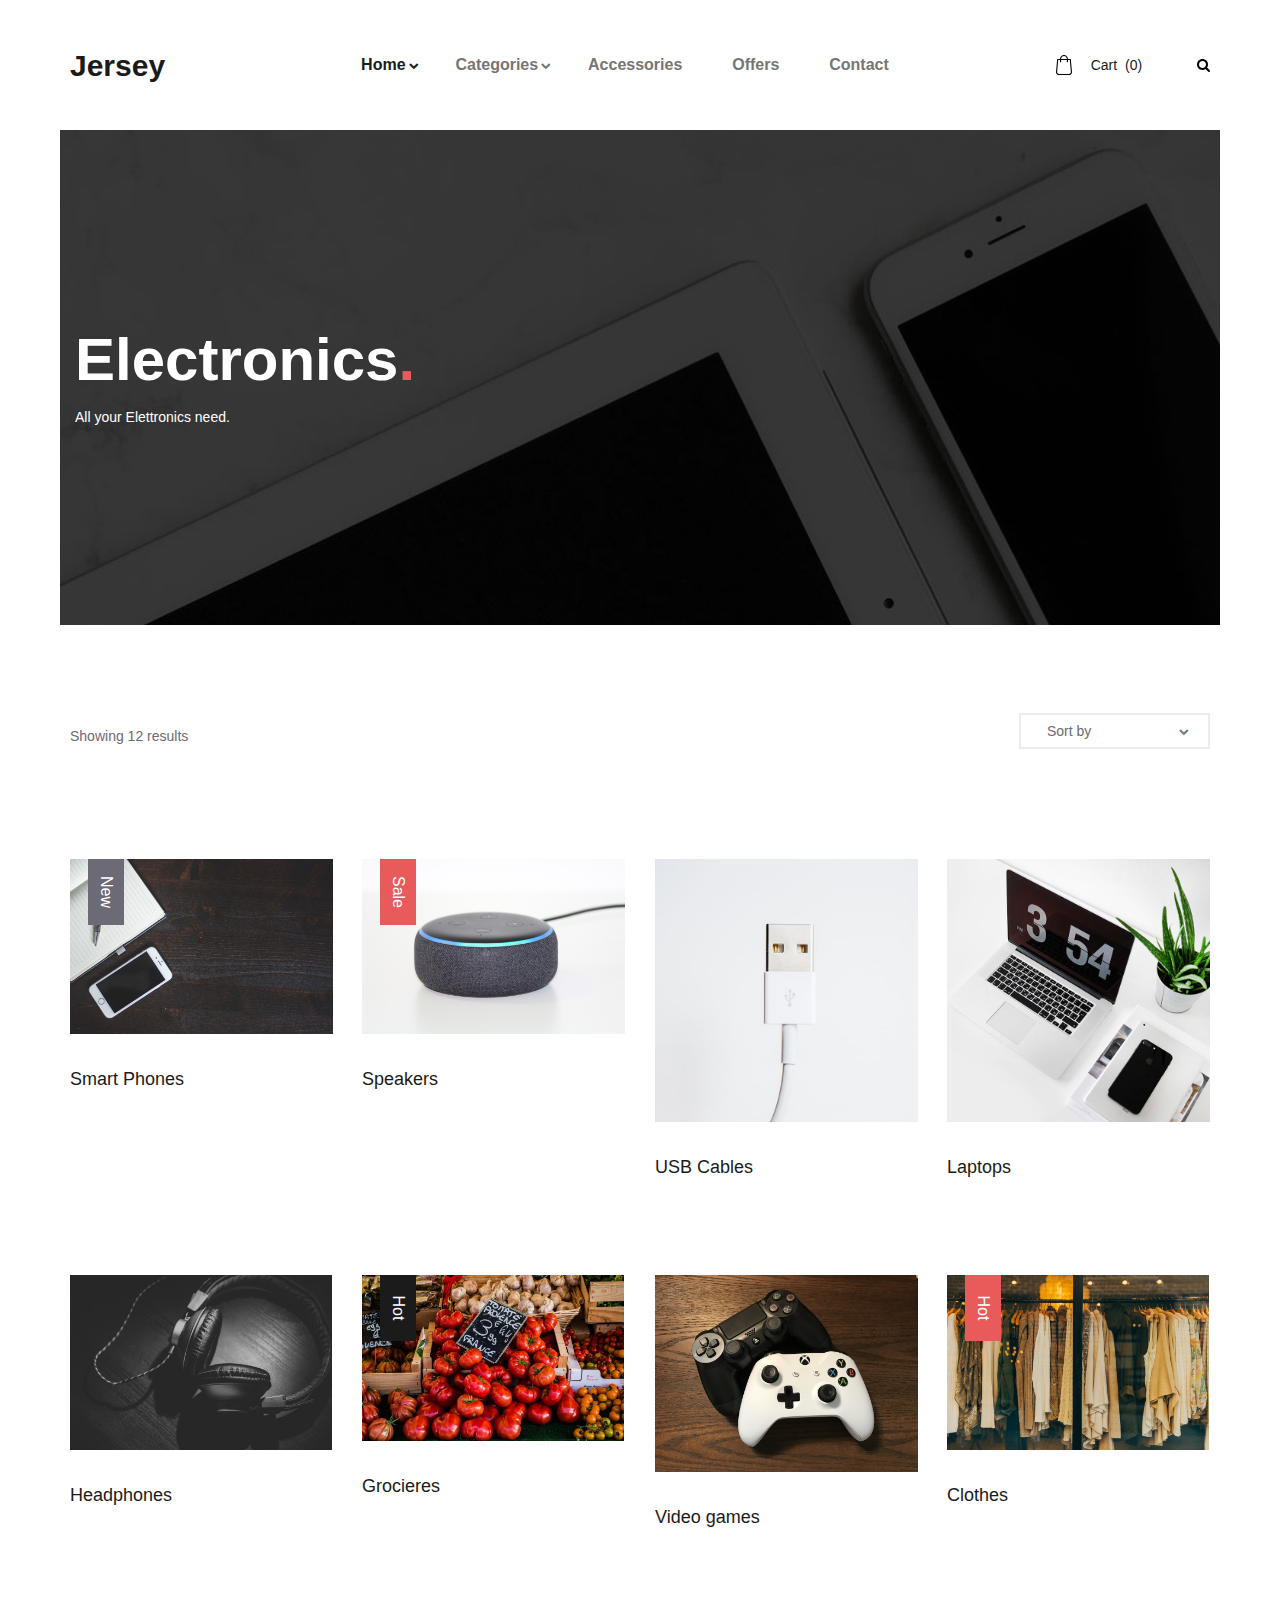
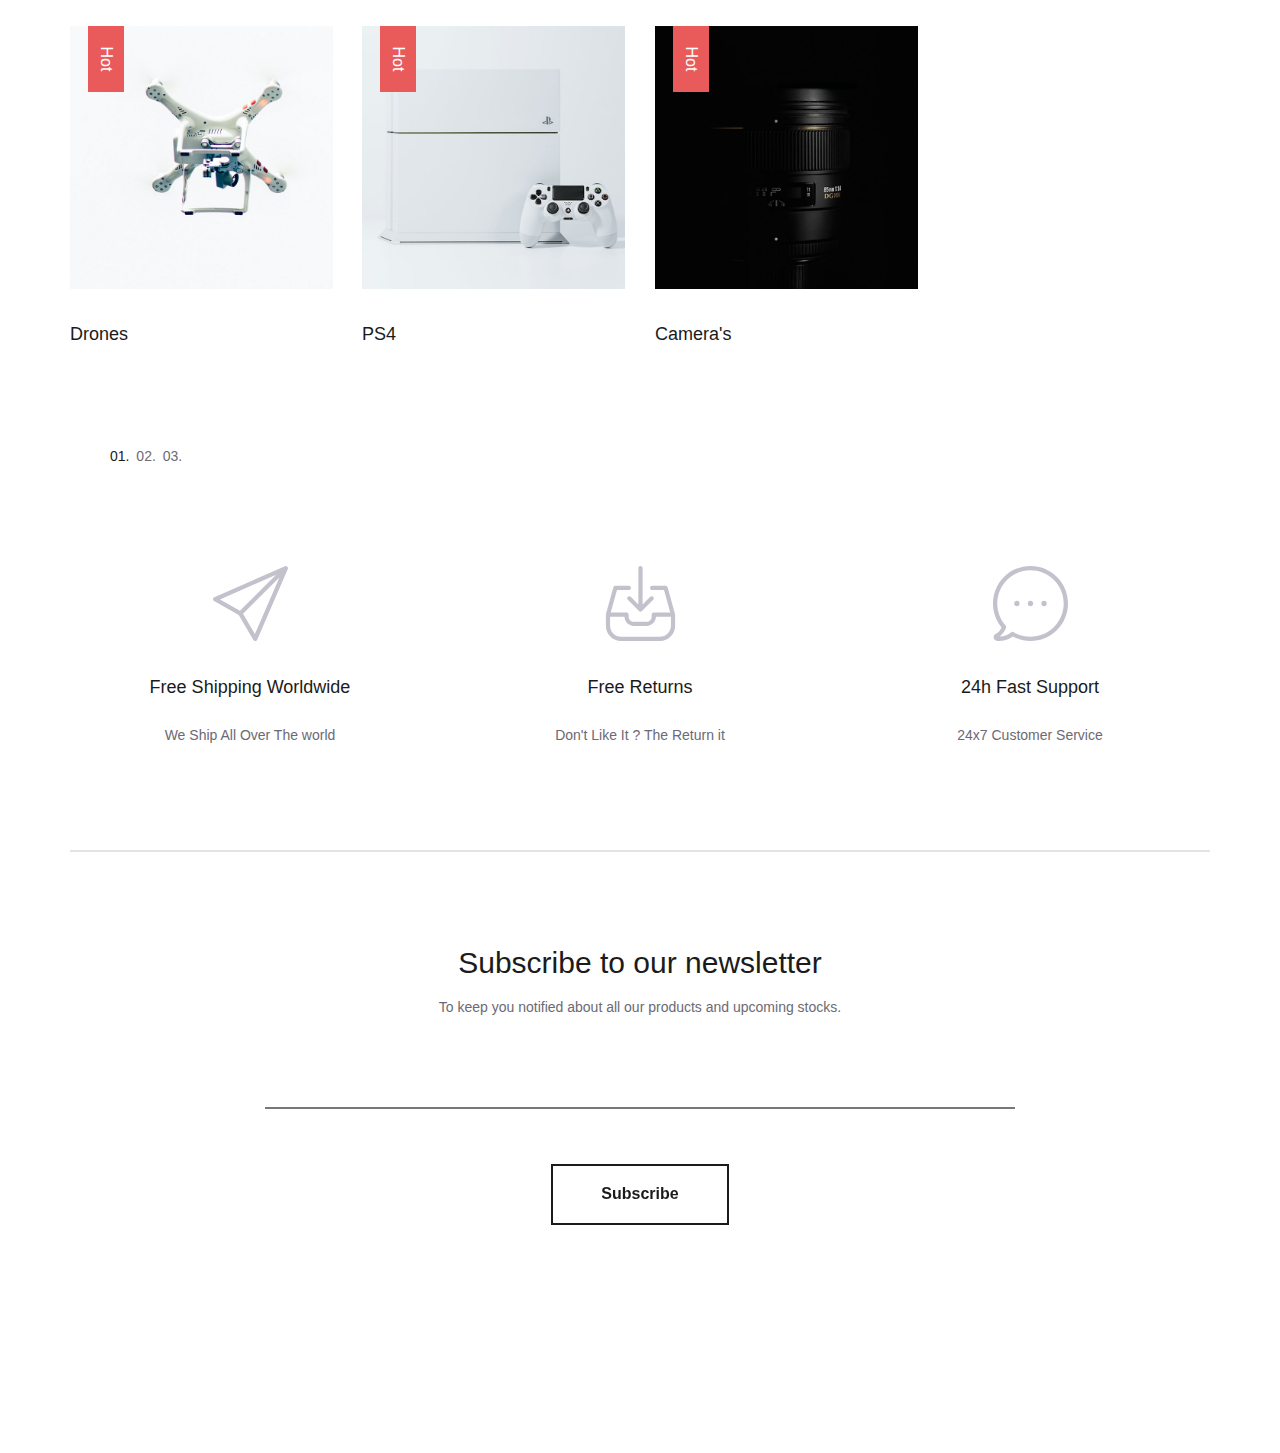
<file: categories.html>
<!DOCTYPE html>
<html lang="en">
<head>
<title>Categories</title>
<meta charset="utf-8">
<meta http-equiv="X-UA-Compatible" content="IE=edge">
<meta name="description" content="Sublime project">
<meta name="viewport" content="width=device-width, initial-scale=1">
<link rel="stylesheet" type="text/css" href="styles/bootstrap4/bootstrap.min.css">
<link href="plugins/font-awesome-4.7.0/css/font-awesome.min.css" rel="stylesheet" type="text/css">
<link rel="stylesheet" type="text/css" href="plugins/OwlCarousel2-2.2.1/owl.carousel.css">
<link rel="stylesheet" type="text/css" href="plugins/OwlCarousel2-2.2.1/owl.theme.default.css">
<link rel="stylesheet" type="text/css" href="plugins/OwlCarousel2-2.2.1/animate.css">
<link rel="stylesheet" type="text/css" href="styles/categories.css">
<link rel="stylesheet" type="text/css" href="styles/categories_responsive.css">
</head>
<body>

<div class="super_container">

	<!-- Header -->

	<header class="header">
		<div class="header_container">
			<div class="container">
				<div class="row">
					<div class="col">
						<div class="header_content d-flex flex-row align-items-center justify-content-start">
							<div class="logo"><a href="#">Jersey</a></div>
							<nav class="main_nav">
								<ul>
									<li class="hassubs active">
										<a href="index.html">Home</a>
										<ul>
											<li><a href="categories.html">Categories</a></li>
											<li><a href="product.html">Product</a></li>
											<li><a href="cart.html">Cart</a></li>
											<li><a href="checkout.html">Check out</a></li>
											<li><a href="contact.html">Contact</a></li>
										</ul>
									</li>
									<li class="hassubs">
										<a href="categories.html">Categories</a>
										<ul>
											<li><a href="categories.html">Electronics</a></li>
											<li><a href="categoriesfashion.html">Fashion</a></li>
											<li><a href="kitchen.html">Kitchen</a></li>
                                            <li><a href="#">Grocery</a></li>
											
											<li><a href="#">Accessories</a></li>
										</ul>
									</li>
									<li><a href="#">Accessories</a></li>
									<li><a href="#">Offers</a></li>
									<li><a href="contact.html">Contact</a></li>
								</ul>
							</nav>
							<div class="header_extra ml-auto">
								<div class="shopping_cart">
									<a href="cart.html">
										<svg version="1.1" xmlns="http://www.w3.org/2000/svg" xmlns:xlink="http://www.w3.org/1999/xlink" x="0px" y="0px"
												 viewBox="0 0 489 489" style="enable-background:new 0 0 489 489;" xml:space="preserve">
											<g>
												<path d="M440.1,422.7l-28-315.3c-0.6-7-6.5-12.3-13.4-12.3h-57.6C340.3,42.5,297.3,0,244.5,0s-95.8,42.5-96.6,95.1H90.3
													c-7,0-12.8,5.3-13.4,12.3l-28,315.3c0,0.4-0.1,0.8-0.1,1.2c0,35.9,32.9,65.1,73.4,65.1h244.6c40.5,0,73.4-29.2,73.4-65.1
													C440.2,423.5,440.2,423.1,440.1,422.7z M244.5,27c37.9,0,68.8,30.4,69.6,68.1H174.9C175.7,57.4,206.6,27,244.5,27z M366.8,462
													H122.2c-25.4,0-46-16.8-46.4-37.5l26.8-302.3h45.2v41c0,7.5,6,13.5,13.5,13.5s13.5-6,13.5-13.5v-41h139.3v41
													c0,7.5,6,13.5,13.5,13.5s13.5-6,13.5-13.5v-41h45.2l26.9,302.3C412.8,445.2,392.1,462,366.8,462z"/>
											</g>
										</svg>
										<div>Cart <span>(0)</span></div>
									</a>
								</div>
								<div class="search">
									<div class="search_icon">
										<svg version="1.1" id="Capa_1" xmlns="http://www.w3.org/2000/svg" xmlns:xlink="http://www.w3.org/1999/xlink" x="0px" y="0px"
										viewBox="0 0 475.084 475.084" style="enable-background:new 0 0 475.084 475.084;"
										 xml:space="preserve">
										<g>
											<path d="M464.524,412.846l-97.929-97.925c23.6-34.068,35.406-72.047,35.406-113.917c0-27.218-5.284-53.249-15.852-78.087
												c-10.561-24.842-24.838-46.254-42.825-64.241c-17.987-17.987-39.396-32.264-64.233-42.826
												C254.246,5.285,228.217,0.003,200.999,0.003c-27.216,0-53.247,5.282-78.085,15.847C98.072,26.412,76.66,40.689,58.673,58.676
												c-17.989,17.987-32.264,39.403-42.827,64.241C5.282,147.758,0,173.786,0,201.004c0,27.216,5.282,53.238,15.846,78.083
												c10.562,24.838,24.838,46.247,42.827,64.234c17.987,17.993,39.403,32.264,64.241,42.832c24.841,10.563,50.869,15.844,78.085,15.844
												c41.879,0,79.852-11.807,113.922-35.405l97.929,97.641c6.852,7.231,15.406,10.849,25.693,10.849
												c9.897,0,18.467-3.617,25.694-10.849c7.23-7.23,10.848-15.796,10.848-25.693C475.088,428.458,471.567,419.889,464.524,412.846z
												 M291.363,291.358c-25.029,25.033-55.148,37.549-90.364,37.549c-35.21,0-65.329-12.519-90.36-37.549
												c-25.031-25.029-37.546-55.144-37.546-90.36c0-35.21,12.518-65.334,37.546-90.36c25.026-25.032,55.15-37.546,90.36-37.546
												c35.212,0,65.331,12.519,90.364,37.546c25.033,25.026,37.548,55.15,37.548,90.36C328.911,236.214,316.392,266.329,291.363,291.358z
												"/>
										</g>
									</svg>
									</div>
								</div>
								<div class="hamburger"><i class="fa fa-bars" aria-hidden="true"></i></div>
							</div>
						</div>
					</div>
				</div>
			</div>
		</div>
		
		<!-- Search Panel -->
		<div class="search_panel trans_300">
			<div class="container">
				<div class="row">
					<div class="col">
						<div class="search_panel_content d-flex flex-row align-items-center justify-content-end">
							<form action="#">
								<input type="text" class="search_input" placeholder="Search" required="required">
							</form>
						</div>
					</div>
				</div>
			</div>
		</div>

		<!-- Social -->
		<div class="header_social">
			<ul>
				<li><a href="#"><i class="fa fa-pinterest" aria-hidden="true"></i></a></li>
				<li><a href="#"><i class="fa fa-instagram" aria-hidden="true"></i></a></li>
				<li><a href="#"><i class="fa fa-facebook" aria-hidden="true"></i></a></li>
				<li><a href="#"><i class="fa fa-twitter" aria-hidden="true"></i></a></li>
			</ul>
		</div>
	</header>

	<!-- Menu -->

	<div class="menu menu_mm trans_300">
		<div class="menu_container menu_mm">
			<div class="page_menu_content">
							
				<div class="page_menu_search menu_mm">
					<form action="#">
						<input type="search" required="required" class="page_menu_search_input menu_mm" placeholder="Search for products...">
					</form>
				</div>
				<ul class="page_menu_nav menu_mm">
					<li class="page_menu_item has-children menu_mm">
						<a href="index.html">Home<i class="fa fa-angle-down"></i></a>
						<ul class="page_menu_selection menu_mm">
							<li class="page_menu_item menu_mm"><a href="categories.html">Categories<i class="fa fa-angle-down"></i></a></li>
							<li class="page_menu_item menu_mm"><a href="product.html">Product<i class="fa fa-angle-down"></i></a></li>
							<li class="page_menu_item menu_mm"><a href="cart.html">Cart<i class="fa fa-angle-down"></i></a></li>
							<li class="page_menu_item menu_mm"><a href="checkout.html">Checkout<i class="fa fa-angle-down"></i></a></li>
							<li class="page_menu_item menu_mm"><a href="contact.html">Contact<i class="fa fa-angle-down"></i></a></li>
						</ul>
					</li>
					<li class="page_menu_item has-children menu_mm">
						<a href="categories.html">Categories<i class="fa fa-angle-down"></i></a>
						<ul class="page_menu_selection menu_mm">
							<li class="page_menu_item menu_mm"><a href="categories.html">Category<i class="fa fa-angle-down"></i></a></li>
							<li class="page_menu_item menu_mm"><a href="categories.html">Category<i class="fa fa-angle-down"></i></a></li>
							<li class="page_menu_item menu_mm"><a href="categories.html">Category<i class="fa fa-angle-down"></i></a></li>
							<li class="page_menu_item menu_mm"><a href="categories.html">Category<i class="fa fa-angle-down"></i></a></li>
						</ul>
					</li>
					<li class="page_menu_item menu_mm"><a href="index.html">Accessories<i class="fa fa-angle-down"></i></a></li>
					<li class="page_menu_item menu_mm"><a href="#">Offers<i class="fa fa-angle-down"></i></a></li>
					<li class="page_menu_item menu_mm"><a href="contact.html">Contact<i class="fa fa-angle-down"></i></a></li>
				</ul>
			</div>
		</div>

		<div class="menu_close"><i class="fa fa-times" aria-hidden="true"></i></div>

		<div class="menu_social">
			<ul>
				<li><a href="#"><i class="fa fa-pinterest" aria-hidden="true"></i></a></li>
				<li><a href="#"><i class="fa fa-instagram" aria-hidden="true"></i></a></li>
				<li><a href="#"><i class="fa fa-facebook" aria-hidden="true"></i></a></li>
				<li><a href="#"><i class="fa fa-twitter" aria-hidden="true"></i></a></li>
			</ul>
		</div>
	</div>
	
	<!-- Home -->

	<div class="home">
		<div class="home_container">
			<div class="home_background" style="background-image:url(images/categories.jpg)"></div>
			<div class="home_content_container">
				<div class="container">
					<div class="row">
						<div class="col">
							<div class="home_content">
								<div class="home_title">Electronics<span>.</span></div>
								<div class="home_text"><p>All your Elettronics need.</p></div>
							</div>
						</div>
					</div>
				</div>
			</div>
		</div>
	</div>

	<!-- Products -->

	<div class="products">
		<div class="container">
			<div class="row">
				<div class="col">
					
					<!-- Product Sorting -->
					<div class="sorting_bar d-flex flex-md-row flex-column align-items-md-center justify-content-md-start">
						<div class="results">Showing <span>12</span> results</div>
						<div class="sorting_container ml-md-auto">
							<div class="sorting">
								<ul class="item_sorting">
									<li>
										<span class="sorting_text">Sort by</span>
										<i class="fa fa-chevron-down" aria-hidden="true"></i>
										<ul>
											<li class="product_sorting_btn" data-isotope-option='{ "sortBy": "original-order" }'><span>Default</span></li>
											<li class="product_sorting_btn" data-isotope-option='{ "sortBy": "price" }'><span>Price</span></li>
											<li class="product_sorting_btn" data-isotope-option='{ "sortBy": "stars" }'><span>Name</span></li>
										</ul>
									</li>
								</ul>
							</div>
						</div>
					</div>
				</div>
			</div>
			<div class="row">
				<div class="col">
					
					<div class="product_grid">

						<!-- Product -->
						<div class="product">
							<div class="product_image"><img src="images/product_1.jpg" alt=""></div>
							<div class="product_extra product_new"><a href="categories.html">New</a></div>
							<div class="product_content">
								<div class="product_title"><a href="product.html">Smart Phones</a></div>
								
							</div>
						</div>

						<!-- Product -->
						<div class="product">
							<div class="product_image"><img src="images/product_2.jpg" alt=""></div>
							<div class="product_extra product_sale"><a href="categories.html">Sale</a></div>
							<div class="product_content">
								<div class="product_title"><a href="product.html">Speakers</a></div>
								
							</div>
						</div>

						<!-- Product -->
						<div class="product">
							<div class="product_image"><img src="images/product_3.jpg" alt=""></div>
							<div class="product_content">
								<div class="product_title"><a href="product.html">USB Cables</a></div>
							
							</div>
						</div>

						<!-- Product -->
						<div class="product">
							<div class="product_image"><img src="images/product_4.jpg" alt=""></div>
							<div class="product_content">
								<div class="product_title"><a href="product.html">Laptops</a></div>
								
							</div>
						</div>

						<!-- Product -->
						<div class="product">
							<div class="product_image"><img src="images/product_5.jpg" alt=""></div>
							<div class="product_content">
								<div class="product_title"><a href="product.html">Headphones</a></div>
								
							</div>
						</div>

						<!-- Product -->
						<div class="product">
							<div class="product_image"><img src="images/product_6.jpg" alt=""></div>
							<div class="product_extra product_hot"><a href="categories.html">Hot</a></div>
							<div class="product_content">
								<div class="product_title"><a href="product.html">Grocieres</a></div>
					
							</div>
						</div>

						<!-- Product -->
						<div class="product">
							<div class="product_image"><img src="images/product_7.jpg" alt=""></div>
							<div class="product_content">
								<div class="product_title"><a href="product.html">Video games</a></div>
								
							</div>
						</div>

						<!-- Product -->
						<div class="product">
							<div class="product_image"><img src="images/product_8.jpg" alt=""></div>
							<div class="product_extra product_sale"><a href="categories.html">Hot</a></div>
							<div class="product_content">
								<div class="product_title"><a href="product.html">Clothes</a></div>
						
							</div>
						</div>

						<!-- Product -->
						<div class="product">
							<div class="product_image"><img src="images/product_9.jpg" alt=""></div>
							<div class="product_extra product_sale"><a href="categories.html">Hot</a></div>
							<div class="product_content">
								<div class="product_title"><a href="product.html">Drones</a></div>
								
							</div>
						</div>

						<!-- Product -->
						

						<!-- Product -->
						<div class="product">
							<div class="product_image"><img src="images/product_11.jpg" alt=""></div>
							<div class="product_extra product_sale"><a href="categories.html">Hot</a></div>
							<div class="product_content">
								<div class="product_title"><a href="product.html">PS4</a></div>
								
							</div>
						</div>

						<!-- Product -->
						<div class="product">
							<div class="product_image"><img src="images/product_12.jpg" alt=""></div>
							<div class="product_extra product_sale"><a href="categories.html">Hot</a></div>
							<div class="product_content">
								<div class="product_title"><a href="product.html">Camera's</a></div>
								
							</div>
						</div>

					</div>
					<div class="product_pagination">
						<ul>
							<li class="active"><a href="#">01.</a></li>
							<li><a href="#">02.</a></li>
							<li><a href="#">03.</a></li>
						</ul>
					</div>
						
				</div>
			</div>
		</div>
	</div>

	<!-- Icon Boxes -->

	<div class="icon_boxes">
		<div class="container">
			<div class="row icon_box_row">
				
				<!-- Icon Box -->
				<div class="col-lg-4 icon_box_col">
					<div class="icon_box">
						<div class="icon_box_image"><img src="images/icon_1.svg" alt=""></div>
						<div class="icon_box_title">Free Shipping Worldwide</div>
						<div class="icon_box_text">
							<p>We Ship All Over The world</p>
						</div>
					</div>
				</div>

				<!-- Icon Box -->
				<div class="col-lg-4 icon_box_col">
					<div class="icon_box">
						<div class="icon_box_image"><img src="images/icon_2.svg" alt=""></div>
						<div class="icon_box_title">Free Returns</div>
						<div class="icon_box_text">
							<p>Don't Like It ? The Return it</p>
						</div>
					</div>
				</div>

				<!-- Icon Box -->
				<div class="col-lg-4 icon_box_col">
					<div class="icon_box">
						<div class="icon_box_image"><img src="images/icon_3.svg" alt=""></div>
						<div class="icon_box_title">24h Fast Support</div>
						<div class="icon_box_text">
							<p>24x7 Customer Service</p>
						</div>
					</div>
				</div>

			</div>
		</div>
	</div>

	<!-- Newsletter -->

	<div class="newsletter">
		<div class="container">
			<div class="row">
				<div class="col">
					<div class="newsletter_border"></div>
				</div>
			</div>
			<div class="row">
				<div class="col-lg-8 offset-lg-2">
					<div class="newsletter_content text-center">
						<div class="newsletter_title">Subscribe to our newsletter</div>
						<div class="newsletter_text"><p>To keep you notified about all our products and upcoming stocks.</p></div>
						<div class="newsletter_form_container">
							<form action="#" id="newsletter_form" class="newsletter_form">
								<input type="email" class="newsletter_input" required="required">
								<button class="newsletter_button trans_200"><span>Subscribe</span></button>
							</form>
						</div>
					</div>
				</div>
			</div>
		</div>
	</div>

	<!-- Footer -->
	
	<div class="footer_overlay"></div>
	<footer class="footer">
		<div class="footer_background" style="background-image:url(images/footer.jpg)"></div>
		<div class="container">
			<div class="row">
				<div class="col">
					<div class="footer_content d-flex flex-lg-row flex-column align-items-center justify-content-lg-start justify-content-center">
						<div class="footer_logo"><a href="#">Jersey</a></div>
						
						<div class="footer_social ml-lg-auto">
							<ul>
								<li><a href="#"><i class="fa fa-pinterest" aria-hidden="true"></i></a></li>
								<li><a href="#"><i class="fa fa-instagram" aria-hidden="true"></i></a></li>
								<li><a href="#"><i class="fa fa-facebook" aria-hidden="true"></i></a></li>
								<li><a href="#"><i class="fa fa-twitter" aria-hidden="true"></i></a></li>
							</ul>
						</div>
					</div>
				</div>
			</div>
		</div>
	</footer>
</div>

<script src="js/jquery-3.2.1.min.js"></script>
<script src="styles/bootstrap4/popper.js"></script>
<script src="styles/bootstrap4/bootstrap.min.js"></script>
<script src="plugins/greensock/TweenMax.min.js"></script>
<script src="plugins/greensock/TimelineMax.min.js"></script>
<script src="plugins/scrollmagic/ScrollMagic.min.js"></script>
<script src="plugins/greensock/animation.gsap.min.js"></script>
<script src="plugins/greensock/ScrollToPlugin.min.js"></script>
<script src="plugins/OwlCarousel2-2.2.1/owl.carousel.js"></script>
<script src="plugins/Isotope/isotope.pkgd.min.js"></script>
<script src="plugins/easing/easing.js"></script>
<script src="plugins/parallax-js-master/parallax.min.js"></script>
<script src="js/categories.js"></script>
</body>
</html>
</file>
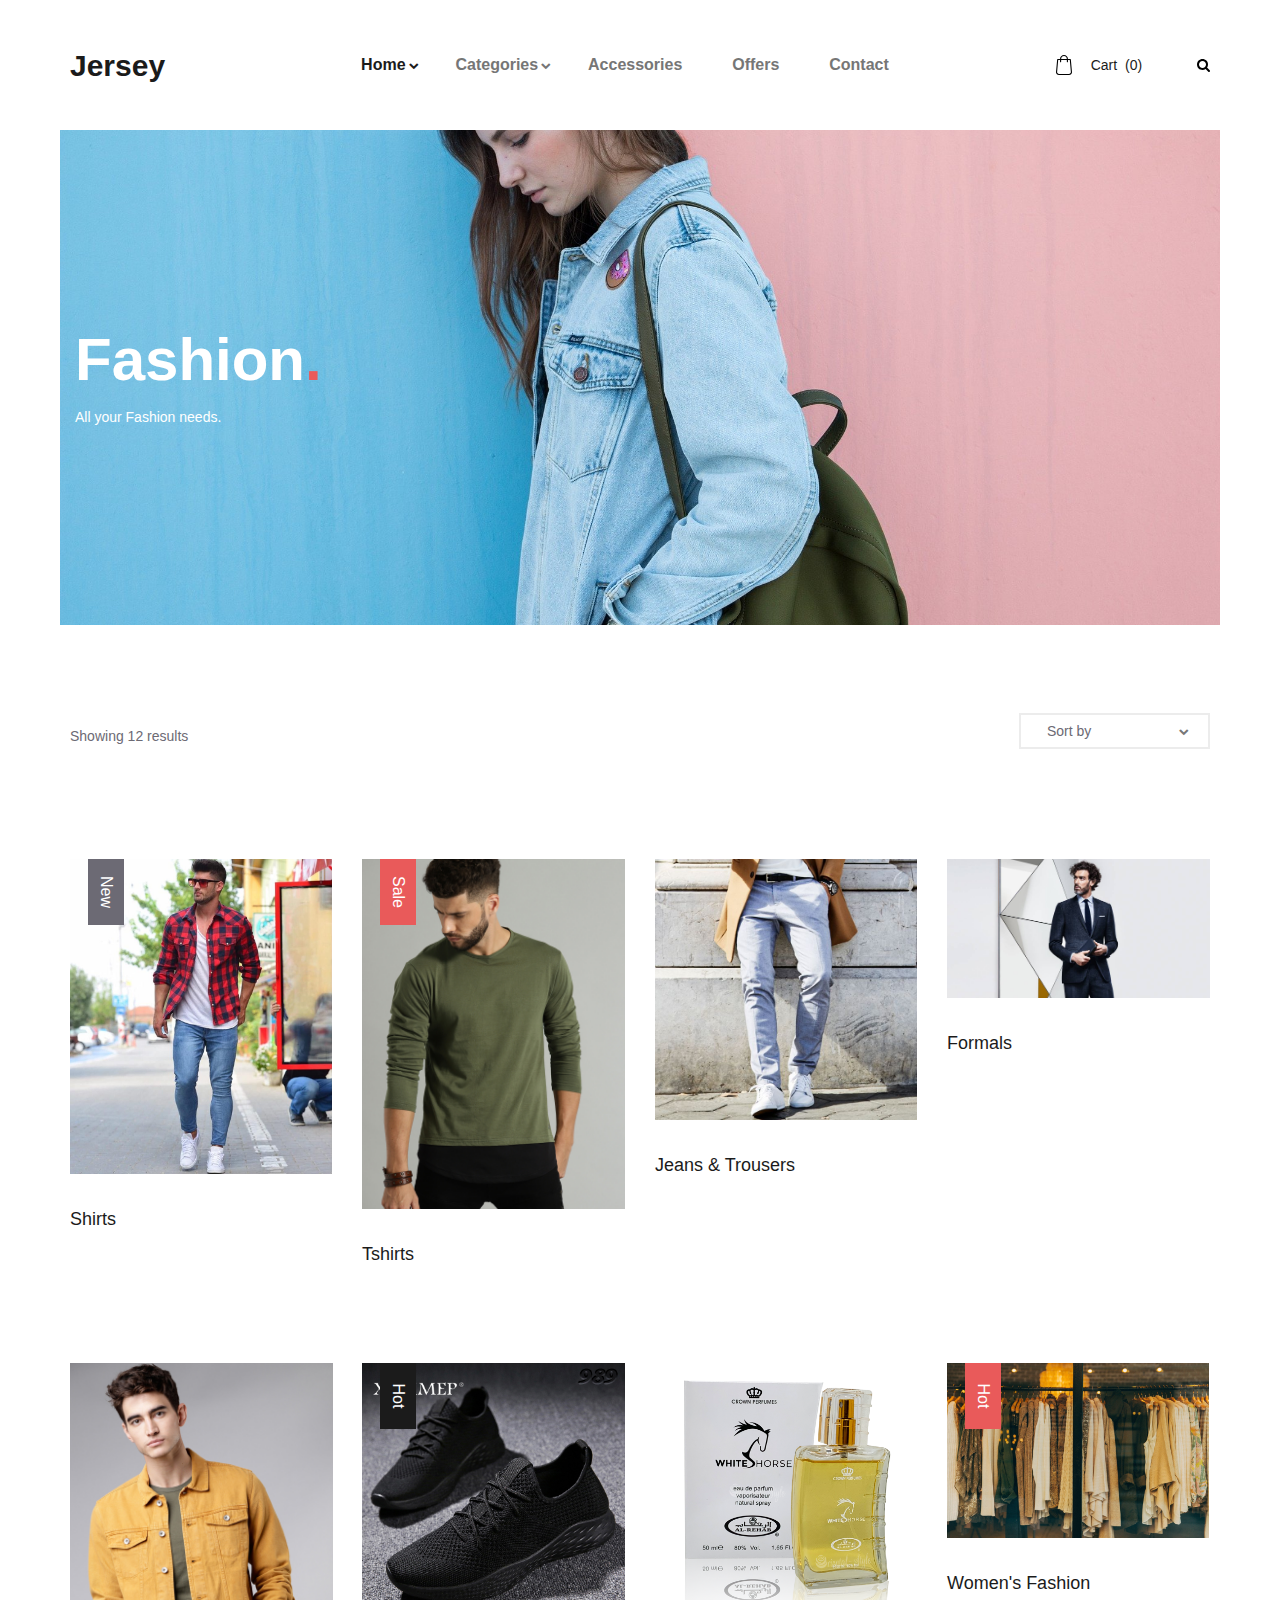
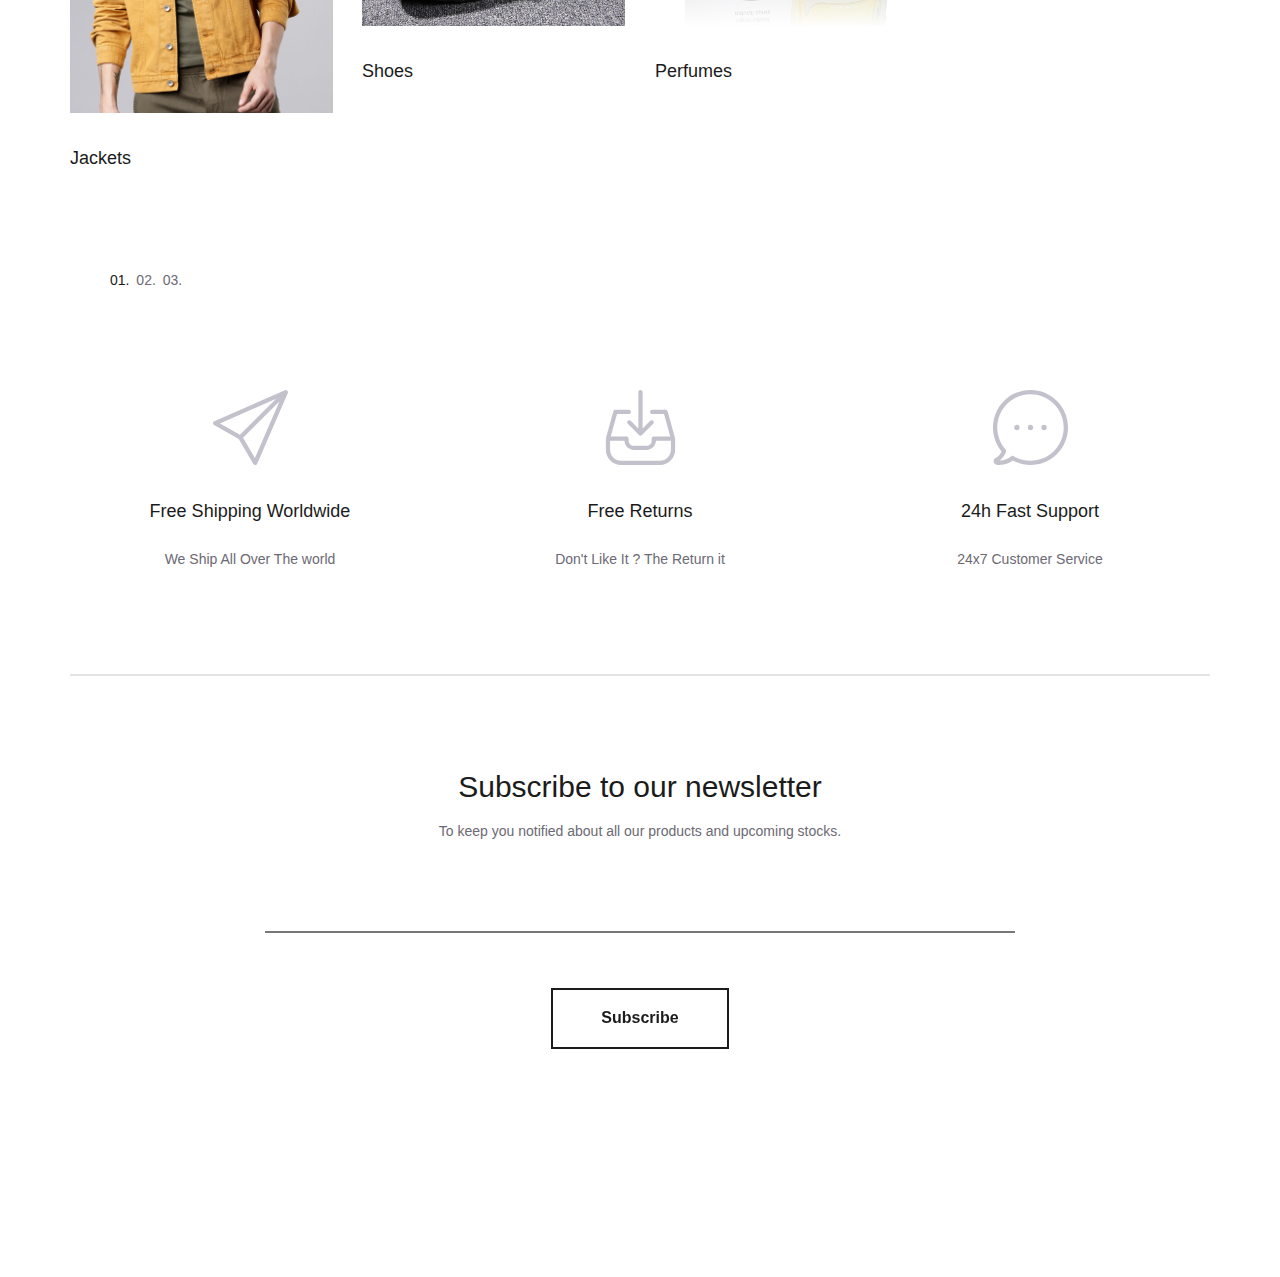
<file: categoriesfashion.html>
<!DOCTYPE html>
<html lang="en">
<head>
<title>Categories</title>
<meta charset="utf-8">
<meta http-equiv="X-UA-Compatible" content="IE=edge">
<meta name="description" content="Sublime project">
<meta name="viewport" content="width=device-width, initial-scale=1">
<link rel="stylesheet" type="text/css" href="styles/bootstrap4/bootstrap.min.css">
<link href="plugins/font-awesome-4.7.0/css/font-awesome.min.css" rel="stylesheet" type="text/css">
<link rel="stylesheet" type="text/css" href="plugins/OwlCarousel2-2.2.1/owl.carousel.css">
<link rel="stylesheet" type="text/css" href="plugins/OwlCarousel2-2.2.1/owl.theme.default.css">
<link rel="stylesheet" type="text/css" href="plugins/OwlCarousel2-2.2.1/animate.css">
<link rel="stylesheet" type="text/css" href="styles/categories.css">
<link rel="stylesheet" type="text/css" href="styles/categories_responsive.css">
</head>
<body>

<div class="super_container">

	<!-- Header -->

	<header class="header">
		<div class="header_container">
			<div class="container">
				<div class="row">
					<div class="col">
						<div class="header_content d-flex flex-row align-items-center justify-content-start">
							<div class="logo"><a href="#">Jersey</a></div>
							<nav class="main_nav">
								<ul>
									<li class="hassubs active">
										<a href="index.html">Home</a>
										<ul>
											<li><a href="categories.html">Categories</a></li>
											<li><a href="product.html">Product</a></li>
											<li><a href="cart.html">Cart</a></li>
											<li><a href="checkout.html">Check out</a></li>
											<li><a href="contact.html">Contact</a></li>
										</ul>
									</li>
									<li class="hassubs">
										<a href="categories.html">Categories</a>
										<ul>
											<li><a href="categories.html">Electronics</a></li>
											<li><a href="categoriesfashion.html">Fashion</a></li>
											<li><a href="kitchen.html">Kitchen</a></li>
                                            <li><a href="#">Grocery</a></li>
											
											<li><a href="#">Accessories</a></li>
										</ul>
									</li>
									<li><a href="#">Accessories</a></li>
									<li><a href="#">Offers</a></li>
									<li><a href="contact.html">Contact</a></li>
								</ul>
							</nav>
							<div class="header_extra ml-auto">
								<div class="shopping_cart">
									<a href="cart.html">
										<svg version="1.1" xmlns="http://www.w3.org/2000/svg" xmlns:xlink="http://www.w3.org/1999/xlink" x="0px" y="0px"
												 viewBox="0 0 489 489" style="enable-background:new 0 0 489 489;" xml:space="preserve">
											<g>
												<path d="M440.1,422.7l-28-315.3c-0.6-7-6.5-12.3-13.4-12.3h-57.6C340.3,42.5,297.3,0,244.5,0s-95.8,42.5-96.6,95.1H90.3
													c-7,0-12.8,5.3-13.4,12.3l-28,315.3c0,0.4-0.1,0.8-0.1,1.2c0,35.9,32.9,65.1,73.4,65.1h244.6c40.5,0,73.4-29.2,73.4-65.1
													C440.2,423.5,440.2,423.1,440.1,422.7z M244.5,27c37.9,0,68.8,30.4,69.6,68.1H174.9C175.7,57.4,206.6,27,244.5,27z M366.8,462
													H122.2c-25.4,0-46-16.8-46.4-37.5l26.8-302.3h45.2v41c0,7.5,6,13.5,13.5,13.5s13.5-6,13.5-13.5v-41h139.3v41
													c0,7.5,6,13.5,13.5,13.5s13.5-6,13.5-13.5v-41h45.2l26.9,302.3C412.8,445.2,392.1,462,366.8,462z"/>
											</g>
										</svg>
										<div>Cart <span>(0)</span></div>
									</a>
								</div>
								<div class="search">
									<div class="search_icon">
										<svg version="1.1" id="Capa_1" xmlns="http://www.w3.org/2000/svg" xmlns:xlink="http://www.w3.org/1999/xlink" x="0px" y="0px"
										viewBox="0 0 475.084 475.084" style="enable-background:new 0 0 475.084 475.084;"
										 xml:space="preserve">
										<g>
											<path d="M464.524,412.846l-97.929-97.925c23.6-34.068,35.406-72.047,35.406-113.917c0-27.218-5.284-53.249-15.852-78.087
												c-10.561-24.842-24.838-46.254-42.825-64.241c-17.987-17.987-39.396-32.264-64.233-42.826
												C254.246,5.285,228.217,0.003,200.999,0.003c-27.216,0-53.247,5.282-78.085,15.847C98.072,26.412,76.66,40.689,58.673,58.676
												c-17.989,17.987-32.264,39.403-42.827,64.241C5.282,147.758,0,173.786,0,201.004c0,27.216,5.282,53.238,15.846,78.083
												c10.562,24.838,24.838,46.247,42.827,64.234c17.987,17.993,39.403,32.264,64.241,42.832c24.841,10.563,50.869,15.844,78.085,15.844
												c41.879,0,79.852-11.807,113.922-35.405l97.929,97.641c6.852,7.231,15.406,10.849,25.693,10.849
												c9.897,0,18.467-3.617,25.694-10.849c7.23-7.23,10.848-15.796,10.848-25.693C475.088,428.458,471.567,419.889,464.524,412.846z
												 M291.363,291.358c-25.029,25.033-55.148,37.549-90.364,37.549c-35.21,0-65.329-12.519-90.36-37.549
												c-25.031-25.029-37.546-55.144-37.546-90.36c0-35.21,12.518-65.334,37.546-90.36c25.026-25.032,55.15-37.546,90.36-37.546
												c35.212,0,65.331,12.519,90.364,37.546c25.033,25.026,37.548,55.15,37.548,90.36C328.911,236.214,316.392,266.329,291.363,291.358z
												"/>
										</g>
									</svg>
									</div>
								</div>
								<div class="hamburger"><i class="fa fa-bars" aria-hidden="true"></i></div>
							</div>
						</div>
					</div>
				</div>
			</div>
		</div>
		
		<!-- Search Panel -->
		<div class="search_panel trans_300">
			<div class="container">
				<div class="row">
					<div class="col">
						<div class="search_panel_content d-flex flex-row align-items-center justify-content-end">
							<form action="#">
								<input type="text" class="search_input" placeholder="Search" required="required">
							</form>
						</div>
					</div>
				</div>
			</div>
		</div>

		<!-- Social -->
		<div class="header_social">
			<ul>
				<li><a href="#"><i class="fa fa-pinterest" aria-hidden="true"></i></a></li>
				<li><a href="#"><i class="fa fa-instagram" aria-hidden="true"></i></a></li>
				<li><a href="#"><i class="fa fa-facebook" aria-hidden="true"></i></a></li>
				<li><a href="#"><i class="fa fa-twitter" aria-hidden="true"></i></a></li>
			</ul>
		</div>
	</header>

	<!-- Menu -->

	<div class="menu menu_mm trans_300">
		<div class="menu_container menu_mm">
			<div class="page_menu_content">
							
				<div class="page_menu_search menu_mm">
					<form action="#">
						<input type="search" required="required" class="page_menu_search_input menu_mm" placeholder="Search for products...">
					</form>
				</div>
				<ul class="page_menu_nav menu_mm">
					<li class="page_menu_item has-children menu_mm">
						<a href="index.html">Home<i class="fa fa-angle-down"></i></a>
						<ul class="page_menu_selection menu_mm">
							<li class="page_menu_item menu_mm"><a href="categories.html">Categories<i class="fa fa-angle-down"></i></a></li>
							<li class="page_menu_item menu_mm"><a href="product.html">Product<i class="fa fa-angle-down"></i></a></li>
							<li class="page_menu_item menu_mm"><a href="cart.html">Cart<i class="fa fa-angle-down"></i></a></li>
							<li class="page_menu_item menu_mm"><a href="checkout.html">Checkout<i class="fa fa-angle-down"></i></a></li>
							<li class="page_menu_item menu_mm"><a href="contact.html">Contact<i class="fa fa-angle-down"></i></a></li>
						</ul>
					</li>
					<li class="page_menu_item has-children menu_mm">
						<a href="categories.html">Categories<i class="fa fa-angle-down"></i></a>
						<ul class="page_menu_selection menu_mm">
							<li class="page_menu_item menu_mm"><a href="categories.html">Category<i class="fa fa-angle-down"></i></a></li>
							<li class="page_menu_item menu_mm"><a href="categories.html">Category<i class="fa fa-angle-down"></i></a></li>
							<li class="page_menu_item menu_mm"><a href="categories.html">Category<i class="fa fa-angle-down"></i></a></li>
							<li class="page_menu_item menu_mm"><a href="categories.html">Category<i class="fa fa-angle-down"></i></a></li>
						</ul>
					</li>
					<li class="page_menu_item menu_mm"><a href="index.html">Accessories<i class="fa fa-angle-down"></i></a></li>
					<li class="page_menu_item menu_mm"><a href="#">Offers<i class="fa fa-angle-down"></i></a></li>
					<li class="page_menu_item menu_mm"><a href="contact.html">Contact<i class="fa fa-angle-down"></i></a></li>
				</ul>
			</div>
		</div>

		<div class="menu_close"><i class="fa fa-times" aria-hidden="true"></i></div>

		<div class="menu_social">
			<ul>
				<li><a href="#"><i class="fa fa-pinterest" aria-hidden="true"></i></a></li>
				<li><a href="#"><i class="fa fa-instagram" aria-hidden="true"></i></a></li>
				<li><a href="#"><i class="fa fa-facebook" aria-hidden="true"></i></a></li>
				<li><a href="#"><i class="fa fa-twitter" aria-hidden="true"></i></a></li>
			</ul>
		</div>
	</div>
	
	<!-- Home -->

	<div class="home">
		<div class="home_container">
			<div class="home_background" style="background-image:url(images/categoriesf.jpg)"></div>
			<div class="home_content_container">
				<div class="container">
					<div class="row">
						<div class="col">
							<div class="home_content">
								<div class="home_title">Fashion<span>.</span></div>
								<div class="home_text"><p>All your Fashion needs.</p></div>
							</div>
						</div>
					</div>
				</div>
			</div>
		</div>
	</div>

	<!-- Products -->

	<div class="products">
		<div class="container">
			<div class="row">
				<div class="col">
					
					<!-- Product Sorting -->
					<div class="sorting_bar d-flex flex-md-row flex-column align-items-md-center justify-content-md-start">
						<div class="results">Showing <span>12</span> results</div>
						<div class="sorting_container ml-md-auto">
							<div class="sorting">
								<ul class="item_sorting">
									<li>
										<span class="sorting_text">Sort by</span>
										<i class="fa fa-chevron-down" aria-hidden="true"></i>
										<ul>
											<li class="product_sorting_btn" data-isotope-option='{ "sortBy": "original-order" }'><span>Default</span></li>
											<li class="product_sorting_btn" data-isotope-option='{ "sortBy": "price" }'><span>Price</span></li>
											<li class="product_sorting_btn" data-isotope-option='{ "sortBy": "stars" }'><span>Name</span></li>
										</ul>
									</li>
								</ul>
							</div>
						</div>
					</div>
				</div>
			</div>
			<div class="row">
				<div class="col">
					
					<div class="product_grid">

						<!-- Product -->
						<div class="product">
							<div class="product_image"><img src="images/product_1f.jpg" alt=""></div>
							<div class="product_extra product_new"><a href="categories.html">New</a></div>
							<div class="product_content">
								<div class="product_title"><a href="product.html">Shirts</a></div>
								
							</div>
						</div>

						<!-- Product -->
						<div class="product">
							<div class="product_image"><img src="images/product_2f.jpg" alt=""></div>
							<div class="product_extra product_sale"><a href="categories.html">Sale</a></div>
							<div class="product_content">
								<div class="product_title"><a href="product.html">Tshirts</a></div>
								
							</div>
						</div>

						<!-- Product -->
						<div class="product">
							<div class="product_image"><img src="images/product_3f.jpg" alt=""></div>
							<div class="product_content">
								<div class="product_title"><a href="product.html">Jeans & Trousers</a></div>
							
							</div>
						</div>

						<!-- Product -->
						<div class="product">
							<div class="product_image"><img src="images/product_4f.jpg" alt=""></div>
							<div class="product_content">
								<div class="product_title"><a href="product.html">Formals</a></div>
								
							</div>
						</div>

						<!-- Product -->
						<div class="product">
							<div class="product_image"><img src="images/product_5f.jpg" alt=""></div>
							<div class="product_content">
								<div class="product_title"><a href="product.html">Jackets</a></div>
								
							</div>
						</div>

						<!-- Product -->
						<div class="product">
							<div class="product_image"><img src="images/product_6f.jpg" alt=""></div>
							<div class="product_extra product_hot"><a href="categories.html">Hot</a></div>
							<div class="product_content">
								<div class="product_title"><a href="product.html">Shoes</a></div>
					
							</div>
						</div>

						<!-- Product -->
						<div class="product">
							<div class="product_image"><img src="images/product_7f.png" alt=""></div>
							<div class="product_content">
								<div class="product_title"><a href="product.html">Perfumes</a></div>
								
							</div>
						</div>

						<!-- Product -->
						<div class="product">
							<div class="product_image"><img src="images/product_8.jpg" alt=""></div>
							<div class="product_extra product_sale"><a href="categories.html">Hot</a></div>
							<div class="product_content">
								<div class="product_title"><a href="product.html">Women's Fashion</a></div>
						
							</div>
						</div>

						

					</div>
					<div class="product_pagination">
						<ul>
							<li class="active"><a href="#">01.</a></li>
							<li><a href="#">02.</a></li>
							<li><a href="#">03.</a></li>
						</ul>
					</div>
						
				</div>
			</div>
		</div>
	</div>

	<!-- Icon Boxes -->

	<div class="icon_boxes">
		<div class="container">
			<div class="row icon_box_row">
				
				<!-- Icon Box -->
				<div class="col-lg-4 icon_box_col">
					<div class="icon_box">
						<div class="icon_box_image"><img src="images/icon_1.svg" alt=""></div>
						<div class="icon_box_title">Free Shipping Worldwide</div>
						<div class="icon_box_text">
							<p>We Ship All Over The world</p>
						</div>
					</div>
				</div>

				<!-- Icon Box -->
				<div class="col-lg-4 icon_box_col">
					<div class="icon_box">
						<div class="icon_box_image"><img src="images/icon_2.svg" alt=""></div>
						<div class="icon_box_title">Free Returns</div>
						<div class="icon_box_text">
							<p>Don't Like It ? The Return it</p>
						</div>
					</div>
				</div>

				<!-- Icon Box -->
				<div class="col-lg-4 icon_box_col">
					<div class="icon_box">
						<div class="icon_box_image"><img src="images/icon_3.svg" alt=""></div>
						<div class="icon_box_title">24h Fast Support</div>
						<div class="icon_box_text">
							<p>24x7 Customer Service</p>
						</div>
					</div>
				</div>

			</div>
		</div>
	</div>

	<!-- Newsletter -->

	<div class="newsletter">
		<div class="container">
			<div class="row">
				<div class="col">
					<div class="newsletter_border"></div>
				</div>
			</div>
			<div class="row">
				<div class="col-lg-8 offset-lg-2">
					<div class="newsletter_content text-center">
						<div class="newsletter_title">Subscribe to our newsletter</div>
						<div class="newsletter_text"><p>To keep you notified about all our products and upcoming stocks.</p></div>
						<div class="newsletter_form_container">
							<form action="#" id="newsletter_form" class="newsletter_form">
								<input type="email" class="newsletter_input" required="required">
								<button class="newsletter_button trans_200"><span>Subscribe</span></button>
							</form>
						</div>
					</div>
				</div>
			</div>
		</div>
	</div>

	<!-- Footer -->
	
	<div class="footer_overlay"></div>
	<footer class="footer">
		<div class="footer_background" style="background-image:url(images/footer.jpg)"></div>
		<div class="container">
			<div class="row">
				<div class="col">
					<div class="footer_content d-flex flex-lg-row flex-column align-items-center justify-content-lg-start justify-content-center">
						<div class="footer_logo"><a href="#">Jersey</a></div>
						
						<div class="footer_social ml-lg-auto">
							<ul>
								<li><a href="#"><i class="fa fa-pinterest" aria-hidden="true"></i></a></li>
								<li><a href="#"><i class="fa fa-instagram" aria-hidden="true"></i></a></li>
								<li><a href="#"><i class="fa fa-facebook" aria-hidden="true"></i></a></li>
								<li><a href="#"><i class="fa fa-twitter" aria-hidden="true"></i></a></li>
							</ul>
						</div>
					</div>
				</div>
			</div>
		</div>
	</footer>
</div>

<script src="js/jquery-3.2.1.min.js"></script>
<script src="styles/bootstrap4/popper.js"></script>
<script src="styles/bootstrap4/bootstrap.min.js"></script>
<script src="plugins/greensock/TweenMax.min.js"></script>
<script src="plugins/greensock/TimelineMax.min.js"></script>
<script src="plugins/scrollmagic/ScrollMagic.min.js"></script>
<script src="plugins/greensock/animation.gsap.min.js"></script>
<script src="plugins/greensock/ScrollToPlugin.min.js"></script>
<script src="plugins/OwlCarousel2-2.2.1/owl.carousel.js"></script>
<script src="plugins/Isotope/isotope.pkgd.min.js"></script>
<script src="plugins/easing/easing.js"></script>
<script src="plugins/parallax-js-master/parallax.min.js"></script>
<script src="js/categories.js"></script>
</body>
</html>
</file>
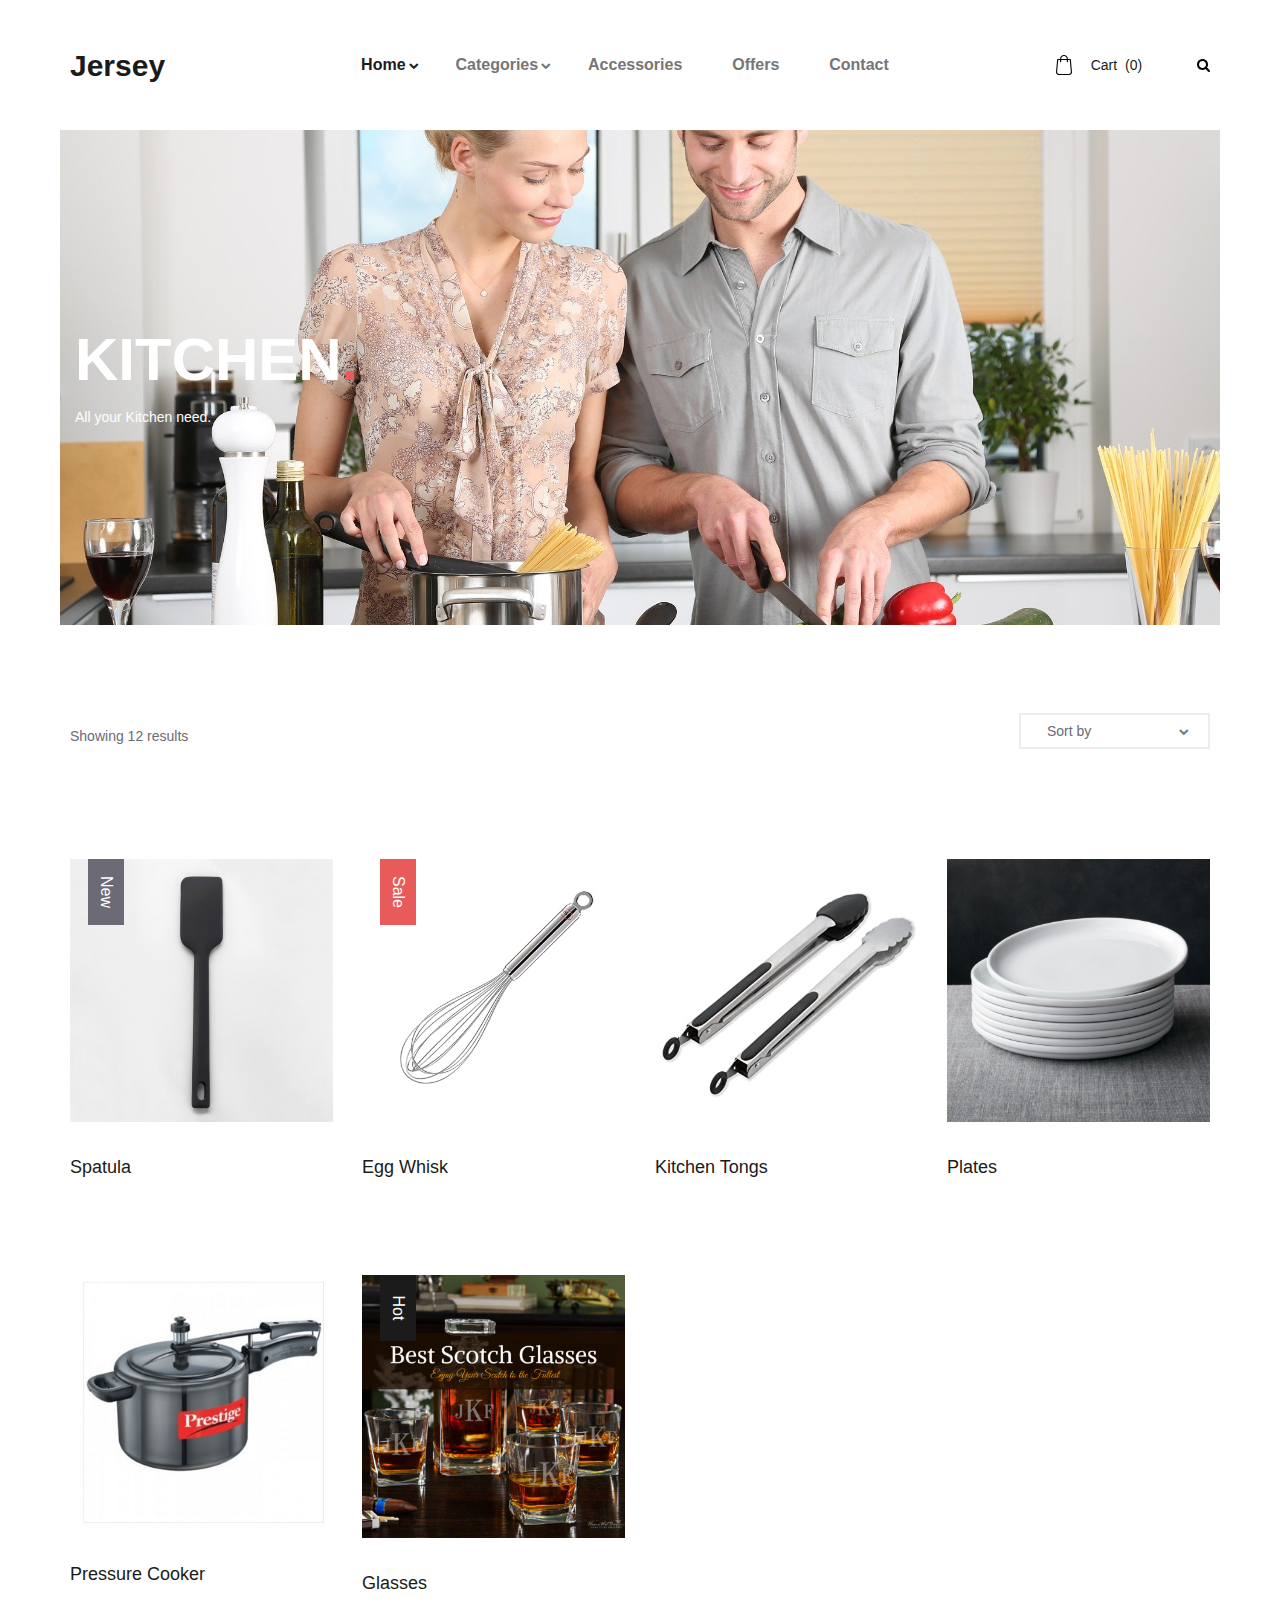
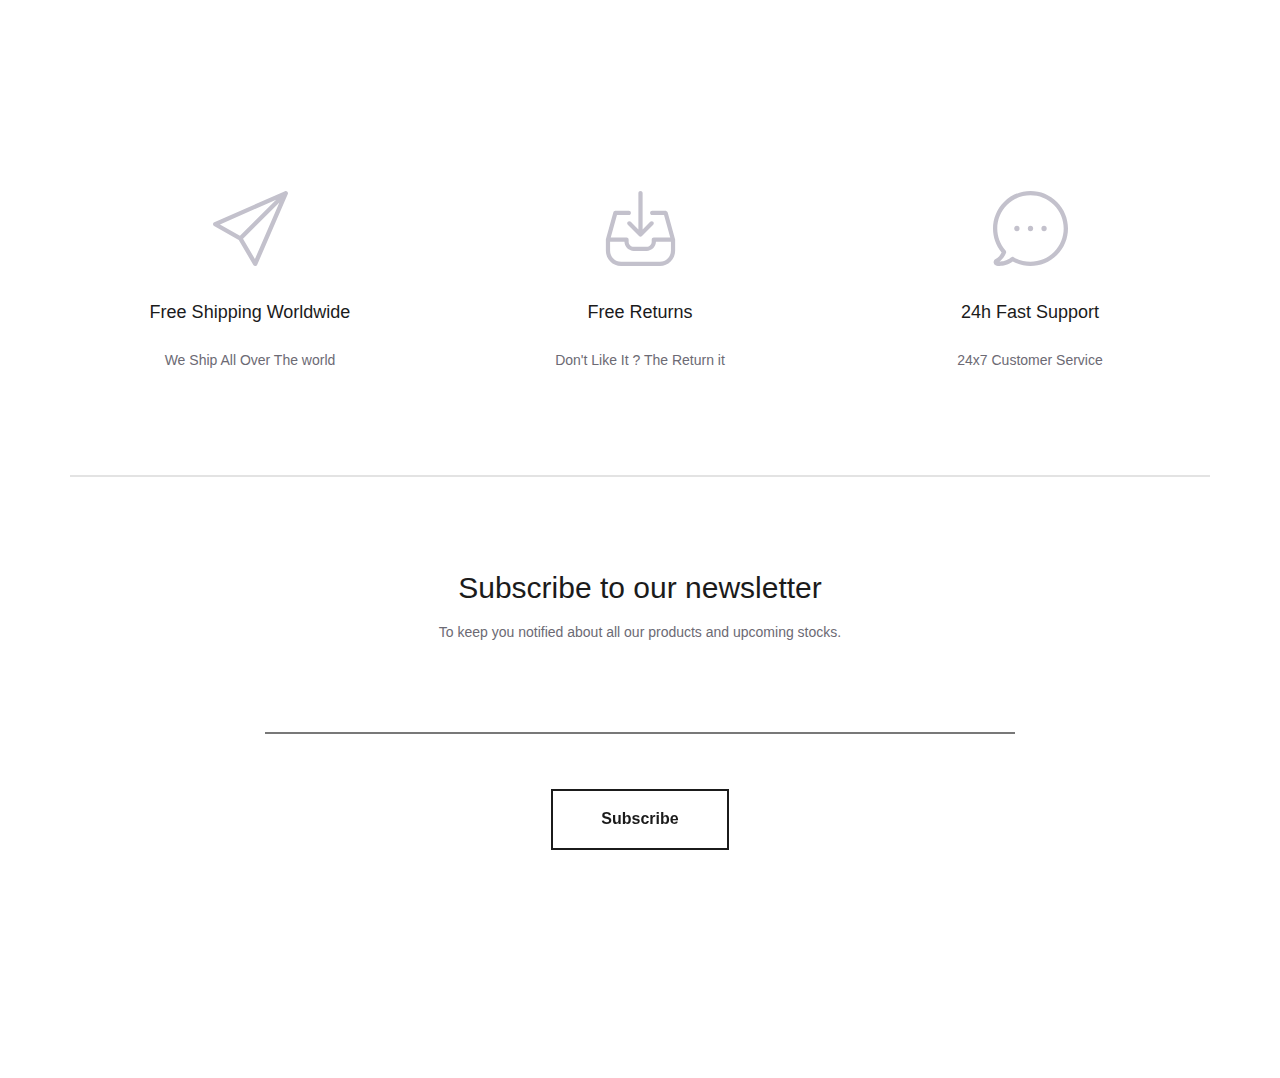
<file: kitchen.html>
<!DOCTYPE html>
<html lang="en">
<head>
<title>Categories</title>
<meta charset="utf-8">
<meta http-equiv="X-UA-Compatible" content="IE=edge">
<meta name="description" content="Sublime project">
<meta name="viewport" content="width=device-width, initial-scale=1">
<link rel="stylesheet" type="text/css" href="styles/bootstrap4/bootstrap.min.css">
<link href="plugins/font-awesome-4.7.0/css/font-awesome.min.css" rel="stylesheet" type="text/css">
<link rel="stylesheet" type="text/css" href="plugins/OwlCarousel2-2.2.1/owl.carousel.css">
<link rel="stylesheet" type="text/css" href="plugins/OwlCarousel2-2.2.1/owl.theme.default.css">
<link rel="stylesheet" type="text/css" href="plugins/OwlCarousel2-2.2.1/animate.css">
<link rel="stylesheet" type="text/css" href="styles/categories.css">
<link rel="stylesheet" type="text/css" href="styles/categories_responsive.css">
</head>
<body>

<div class="super_container">

	<!-- Header -->

	<header class="header">
		<div class="header_container">
			<div class="container">
				<div class="row">
					<div class="col">
						<div class="header_content d-flex flex-row align-items-center justify-content-start">
							<div class="logo"><a href="#">Jersey</a></div>
							<nav class="main_nav">
								<ul>
									<li class="hassubs active">
										<a href="index.html">Home</a>
										<ul>
											<li><a href="categories.html">Categories</a></li>
											<li><a href="product.html">Product</a></li>
											<li><a href="cart.html">Cart</a></li>
											<li><a href="checkout.html">Check out</a></li>
											<li><a href="contact.html">Contact</a></li>
										</ul>
									</li>
									<li class="hassubs">
										<a href="categories.html">Categories</a>
										<ul>
											<li><a href="categories.html">Electronics</a></li>
											<li><a href="categoriesfashion.html">Fashion</a></li>
											<li><a href="kitchen.html">Kitchen</a></li>
                                            <li><a href="#">Grocery</a></li>
											
											<li><a href="#">Accessories</a></li>
										</ul>
									</li>
									<li><a href="#">Accessories</a></li>
									<li><a href="#">Offers</a></li>
									<li><a href="contact.html">Contact</a></li>
								</ul>
							</nav>
							<div class="header_extra ml-auto">
								<div class="shopping_cart">
									<a href="cart.html">
										<svg version="1.1" xmlns="http://www.w3.org/2000/svg" xmlns:xlink="http://www.w3.org/1999/xlink" x="0px" y="0px"
												 viewBox="0 0 489 489" style="enable-background:new 0 0 489 489;" xml:space="preserve">
											<g>
												<path d="M440.1,422.7l-28-315.3c-0.6-7-6.5-12.3-13.4-12.3h-57.6C340.3,42.5,297.3,0,244.5,0s-95.8,42.5-96.6,95.1H90.3
													c-7,0-12.8,5.3-13.4,12.3l-28,315.3c0,0.4-0.1,0.8-0.1,1.2c0,35.9,32.9,65.1,73.4,65.1h244.6c40.5,0,73.4-29.2,73.4-65.1
													C440.2,423.5,440.2,423.1,440.1,422.7z M244.5,27c37.9,0,68.8,30.4,69.6,68.1H174.9C175.7,57.4,206.6,27,244.5,27z M366.8,462
													H122.2c-25.4,0-46-16.8-46.4-37.5l26.8-302.3h45.2v41c0,7.5,6,13.5,13.5,13.5s13.5-6,13.5-13.5v-41h139.3v41
													c0,7.5,6,13.5,13.5,13.5s13.5-6,13.5-13.5v-41h45.2l26.9,302.3C412.8,445.2,392.1,462,366.8,462z"/>
											</g>
										</svg>
										<div>Cart <span>(0)</span></div>
									</a>
								</div>
								<div class="search">
									<div class="search_icon">
										<svg version="1.1" id="Capa_1" xmlns="http://www.w3.org/2000/svg" xmlns:xlink="http://www.w3.org/1999/xlink" x="0px" y="0px"
										viewBox="0 0 475.084 475.084" style="enable-background:new 0 0 475.084 475.084;"
										 xml:space="preserve">
										<g>
											<path d="M464.524,412.846l-97.929-97.925c23.6-34.068,35.406-72.047,35.406-113.917c0-27.218-5.284-53.249-15.852-78.087
												c-10.561-24.842-24.838-46.254-42.825-64.241c-17.987-17.987-39.396-32.264-64.233-42.826
												C254.246,5.285,228.217,0.003,200.999,0.003c-27.216,0-53.247,5.282-78.085,15.847C98.072,26.412,76.66,40.689,58.673,58.676
												c-17.989,17.987-32.264,39.403-42.827,64.241C5.282,147.758,0,173.786,0,201.004c0,27.216,5.282,53.238,15.846,78.083
												c10.562,24.838,24.838,46.247,42.827,64.234c17.987,17.993,39.403,32.264,64.241,42.832c24.841,10.563,50.869,15.844,78.085,15.844
												c41.879,0,79.852-11.807,113.922-35.405l97.929,97.641c6.852,7.231,15.406,10.849,25.693,10.849
												c9.897,0,18.467-3.617,25.694-10.849c7.23-7.23,10.848-15.796,10.848-25.693C475.088,428.458,471.567,419.889,464.524,412.846z
												 M291.363,291.358c-25.029,25.033-55.148,37.549-90.364,37.549c-35.21,0-65.329-12.519-90.36-37.549
												c-25.031-25.029-37.546-55.144-37.546-90.36c0-35.21,12.518-65.334,37.546-90.36c25.026-25.032,55.15-37.546,90.36-37.546
												c35.212,0,65.331,12.519,90.364,37.546c25.033,25.026,37.548,55.15,37.548,90.36C328.911,236.214,316.392,266.329,291.363,291.358z
												"/>
										</g>
									</svg>
									</div>
								</div>
								<div class="hamburger"><i class="fa fa-bars" aria-hidden="true"></i></div>
							</div>
						</div>
					</div>
				</div>
			</div>
		</div>
		
		<!-- Search Panel -->
		<div class="search_panel trans_300">
			<div class="container">
				<div class="row">
					<div class="col">
						<div class="search_panel_content d-flex flex-row align-items-center justify-content-end">
							<form action="#">
								<input type="text" class="search_input" placeholder="Search" required="required">
							</form>
						</div>
					</div>
				</div>
			</div>
		</div>

		<!-- Social -->
		<div class="header_social">
			<ul>
				<li><a href="#"><i class="fa fa-pinterest" aria-hidden="true"></i></a></li>
				<li><a href="#"><i class="fa fa-instagram" aria-hidden="true"></i></a></li>
				<li><a href="#"><i class="fa fa-facebook" aria-hidden="true"></i></a></li>
				<li><a href="#"><i class="fa fa-twitter" aria-hidden="true"></i></a></li>
			</ul>
		</div>
	</header>

	<!-- Menu -->

	<div class="menu menu_mm trans_300">
		<div class="menu_container menu_mm">
			<div class="page_menu_content">
							
				<div class="page_menu_search menu_mm">
					<form action="#">
						<input type="search" required="required" class="page_menu_search_input menu_mm" placeholder="Search for products...">
					</form>
				</div>
				<ul class="page_menu_nav menu_mm">
					<li class="page_menu_item has-children menu_mm">
						<a href="index.html">Home<i class="fa fa-angle-down"></i></a>
						<ul class="page_menu_selection menu_mm">
							<li class="page_menu_item menu_mm"><a href="categories.html">Categories<i class="fa fa-angle-down"></i></a></li>
							<li class="page_menu_item menu_mm"><a href="product.html">Product<i class="fa fa-angle-down"></i></a></li>
							<li class="page_menu_item menu_mm"><a href="cart.html">Cart<i class="fa fa-angle-down"></i></a></li>
							<li class="page_menu_item menu_mm"><a href="checkout.html">Checkout<i class="fa fa-angle-down"></i></a></li>
							<li class="page_menu_item menu_mm"><a href="contact.html">Contact<i class="fa fa-angle-down"></i></a></li>
						</ul>
					</li>
					<li class="page_menu_item has-children menu_mm">
						<a href="categories.html">Categories<i class="fa fa-angle-down"></i></a>
						<ul class="page_menu_selection menu_mm">
							<li class="page_menu_item menu_mm"><a href="categories.html">Category<i class="fa fa-angle-down"></i></a></li>
							<li class="page_menu_item menu_mm"><a href="categories.html">Category<i class="fa fa-angle-down"></i></a></li>
							<li class="page_menu_item menu_mm"><a href="categories.html">Category<i class="fa fa-angle-down"></i></a></li>
							<li class="page_menu_item menu_mm"><a href="categories.html">Category<i class="fa fa-angle-down"></i></a></li>
						</ul>
					</li>
					<li class="page_menu_item menu_mm"><a href="index.html">Accessories<i class="fa fa-angle-down"></i></a></li>
					<li class="page_menu_item menu_mm"><a href="#">Offers<i class="fa fa-angle-down"></i></a></li>
					<li class="page_menu_item menu_mm"><a href="contact.html">Contact<i class="fa fa-angle-down"></i></a></li>
				</ul>
			</div>
		</div>

		<div class="menu_close"><i class="fa fa-times" aria-hidden="true"></i></div>

		<div class="menu_social">
			<ul>
				<li><a href="#"><i class="fa fa-pinterest" aria-hidden="true"></i></a></li>
				<li><a href="#"><i class="fa fa-instagram" aria-hidden="true"></i></a></li>
				<li><a href="#"><i class="fa fa-facebook" aria-hidden="true"></i></a></li>
				<li><a href="#"><i class="fa fa-twitter" aria-hidden="true"></i></a></li>
			</ul>
		</div>
	</div>
	
	<!-- Home -->

	<div class="home">
		<div class="home_container">
			<div class="home_background" style="background-image:url(images/categoriesk.jpg)"></div>
			<div class="home_content_container">
				<div class="container">
					<div class="row">
						<div class="col">
							<div class="home_content">
								<div class="home_title">KITCHEN<span>.</span></div>
								<div class="home_text"><p>All your Kitchen need.</p></div>
							</div>
						</div>
					</div>
				</div>
			</div>
		</div>
	</div>

	<!-- Products -->

	<div class="products">
		<div class="container">
			<div class="row">
				<div class="col">
					
					<!-- Product Sorting -->
					<div class="sorting_bar d-flex flex-md-row flex-column align-items-md-center justify-content-md-start">
						<div class="results">Showing <span>12</span> results</div>
						<div class="sorting_container ml-md-auto">
							<div class="sorting">
								<ul class="item_sorting">
									<li>
										<span class="sorting_text">Sort by</span>
										<i class="fa fa-chevron-down" aria-hidden="true"></i>
										<ul>
											<li class="product_sorting_btn" data-isotope-option='{ "sortBy": "original-order" }'><span>Default</span></li>
											<li class="product_sorting_btn" data-isotope-option='{ "sortBy": "price" }'><span>Price</span></li>
											<li class="product_sorting_btn" data-isotope-option='{ "sortBy": "stars" }'><span>Name</span></li>
										</ul>
									</li>
								</ul>
							</div>
						</div>
					</div>
				</div>
			</div>
			<div class="row">
				<div class="col">
					
					<div class="product_grid">

						<!-- Product -->
						<div class="product">
							<div class="product_image"><img src="images/product_1k.jpg" alt=""></div>
							<div class="product_extra product_new"><a href="categories.html">New</a></div>
							<div class="product_content">
								<div class="product_title"><a href="#">Spatula</a></div>
								
							</div>
						</div>

						<!-- Product -->
						<div class="product">
							<div class="product_image"><img src="images/product_2k.jpg" alt=""></div>
							<div class="product_extra product_sale"><a href="categories.html">Sale</a></div>
							<div class="product_content">
								<div class="product_title"><a href="#">Egg Whisk</a></div>
								
							</div>
						</div>

						<!-- Product -->
						<div class="product">
							<div class="product_image"><img src="images/product_3k.jpg" alt=""></div>
							<div class="product_content">
								<div class="product_title"><a href="#">Kitchen Tongs</a></div>
							
							</div>
						</div>

						<!-- Product -->
						<div class="product">
							<div class="product_image"><img src="images/product_4k.jpg" alt=""></div>
							<div class="product_content">
								<div class="product_title"><a href="#">Plates</a></div>
								
							</div>
						</div>

						<!-- Product -->
						<div class="product">
							<div class="product_image"><img src="images/product_5k.jpg" alt=""></div>
							<div class="product_content">
								<div class="product_title"><a href="#">Pressure Cooker</a></div>
								
							</div>
						</div>

						<!-- Product -->
						<div class="product">
							<div class="product_image"><img src="images/product_6k.jpg" alt=""></div>
							<div class="product_extra product_hot"><a href="categories.html">Hot</a></div>
							<div class="product_content">
								<div class="product_title"><a href="#">Glasses</a></div>
					
							</div>
						</div>

						<!-- Product -->
						
						

					
				

					</div>
					
						
				</div>
			</div>
		</div>
	</div>

	<!-- Icon Boxes -->

	<div class="icon_boxes">
		<div class="container">
			<div class="row icon_box_row">
				
				<!-- Icon Box -->
				<div class="col-lg-4 icon_box_col">
					<div class="icon_box">
						<div class="icon_box_image"><img src="images/icon_1.svg" alt=""></div>
						<div class="icon_box_title">Free Shipping Worldwide</div>
						<div class="icon_box_text">
							<p>We Ship All Over The world</p>
						</div>
					</div>
				</div>

				<!-- Icon Box -->
				<div class="col-lg-4 icon_box_col">
					<div class="icon_box">
						<div class="icon_box_image"><img src="images/icon_2.svg" alt=""></div>
						<div class="icon_box_title">Free Returns</div>
						<div class="icon_box_text">
							<p>Don't Like It ? The Return it</p>
						</div>
					</div>
				</div>

				<!-- Icon Box -->
				<div class="col-lg-4 icon_box_col">
					<div class="icon_box">
						<div class="icon_box_image"><img src="images/icon_3.svg" alt=""></div>
						<div class="icon_box_title">24h Fast Support</div>
						<div class="icon_box_text">
							<p>24x7 Customer Service</p>
						</div>
					</div>
				</div>

			</div>
		</div>
	</div>

	<!-- Newsletter -->

	<div class="newsletter">
		<div class="container">
			<div class="row">
				<div class="col">
					<div class="newsletter_border"></div>
				</div>
			</div>
			<div class="row">
				<div class="col-lg-8 offset-lg-2">
					<div class="newsletter_content text-center">
						<div class="newsletter_title">Subscribe to our newsletter</div>
						<div class="newsletter_text"><p>To keep you notified about all our products and upcoming stocks.</p></div>
						<div class="newsletter_form_container">
							<form action="#" id="newsletter_form" class="newsletter_form">
								<input type="email" class="newsletter_input" required="required">
								<button class="newsletter_button trans_200"><span>Subscribe</span></button>
							</form>
						</div>
					</div>
				</div>
			</div>
		</div>
	</div>

	<!-- Footer -->
	
	<div class="footer_overlay"></div>
	<footer class="footer">
		<div class="footer_background" style="background-image:url(images/footer.jpg)"></div>
		<div class="container">
			<div class="row">
				<div class="col">
					<div class="footer_content d-flex flex-lg-row flex-column align-items-center justify-content-lg-start justify-content-center">
						<div class="footer_logo"><a href="#">Jersey</a></div>
						
						<div class="footer_social ml-lg-auto">
							<ul>
								<li><a href="#"><i class="fa fa-pinterest" aria-hidden="true"></i></a></li>
								<li><a href="#"><i class="fa fa-instagram" aria-hidden="true"></i></a></li>
								<li><a href="#"><i class="fa fa-facebook" aria-hidden="true"></i></a></li>
								<li><a href="#"><i class="fa fa-twitter" aria-hidden="true"></i></a></li>
							</ul>
						</div>
					</div>
				</div>
			</div>
		</div>
	</footer>
</div>

<script src="js/jquery-3.2.1.min.js"></script>
<script src="styles/bootstrap4/popper.js"></script>
<script src="styles/bootstrap4/bootstrap.min.js"></script>
<script src="plugins/greensock/TweenMax.min.js"></script>
<script src="plugins/greensock/TimelineMax.min.js"></script>
<script src="plugins/scrollmagic/ScrollMagic.min.js"></script>
<script src="plugins/greensock/animation.gsap.min.js"></script>
<script src="plugins/greensock/ScrollToPlugin.min.js"></script>
<script src="plugins/OwlCarousel2-2.2.1/owl.carousel.js"></script>
<script src="plugins/Isotope/isotope.pkgd.min.js"></script>
<script src="plugins/easing/easing.js"></script>
<script src="plugins/parallax-js-master/parallax.min.js"></script>
<script src="js/categories.js"></script>
</body>
</html>
</file>
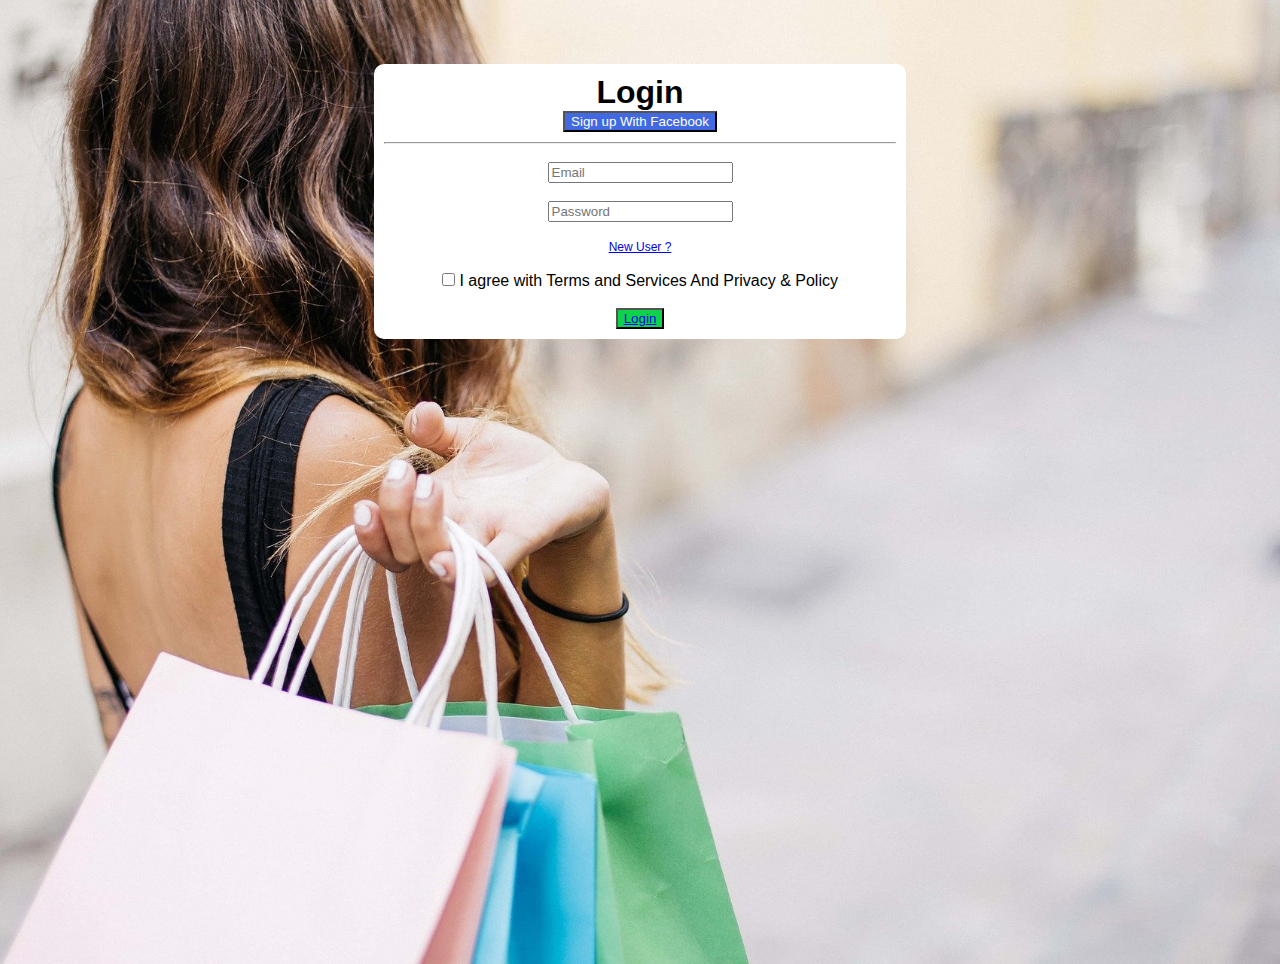
<file: login.html>
<html>
    <head>
        <link rel="stylesheet" type="text/css" href="login.css">
    <title>Login</title>
    </head>
<body>
    
    
    <div class="container">
    <h1>Login</h1>
    <button class="signupbtn">Sign up With Facebook</button>
    <hr class="hr">
    <br>
    <form>
        <input type="text" placeholder ="Email">
        <br><br>
        
        <input type="password" placeholder ="Password">
        <br>
        <br>
        <p class="new"><a href="signup.html">New User ?</a></p><br>
        <input type="checkbox"> I agree with Terms and Services And Privacy & Policy
        <br>
        <br>
        <button class="signup"><a href="index.html">Login</a></button>
        </form>
    
    </div>
    </body>
</html>
</file>
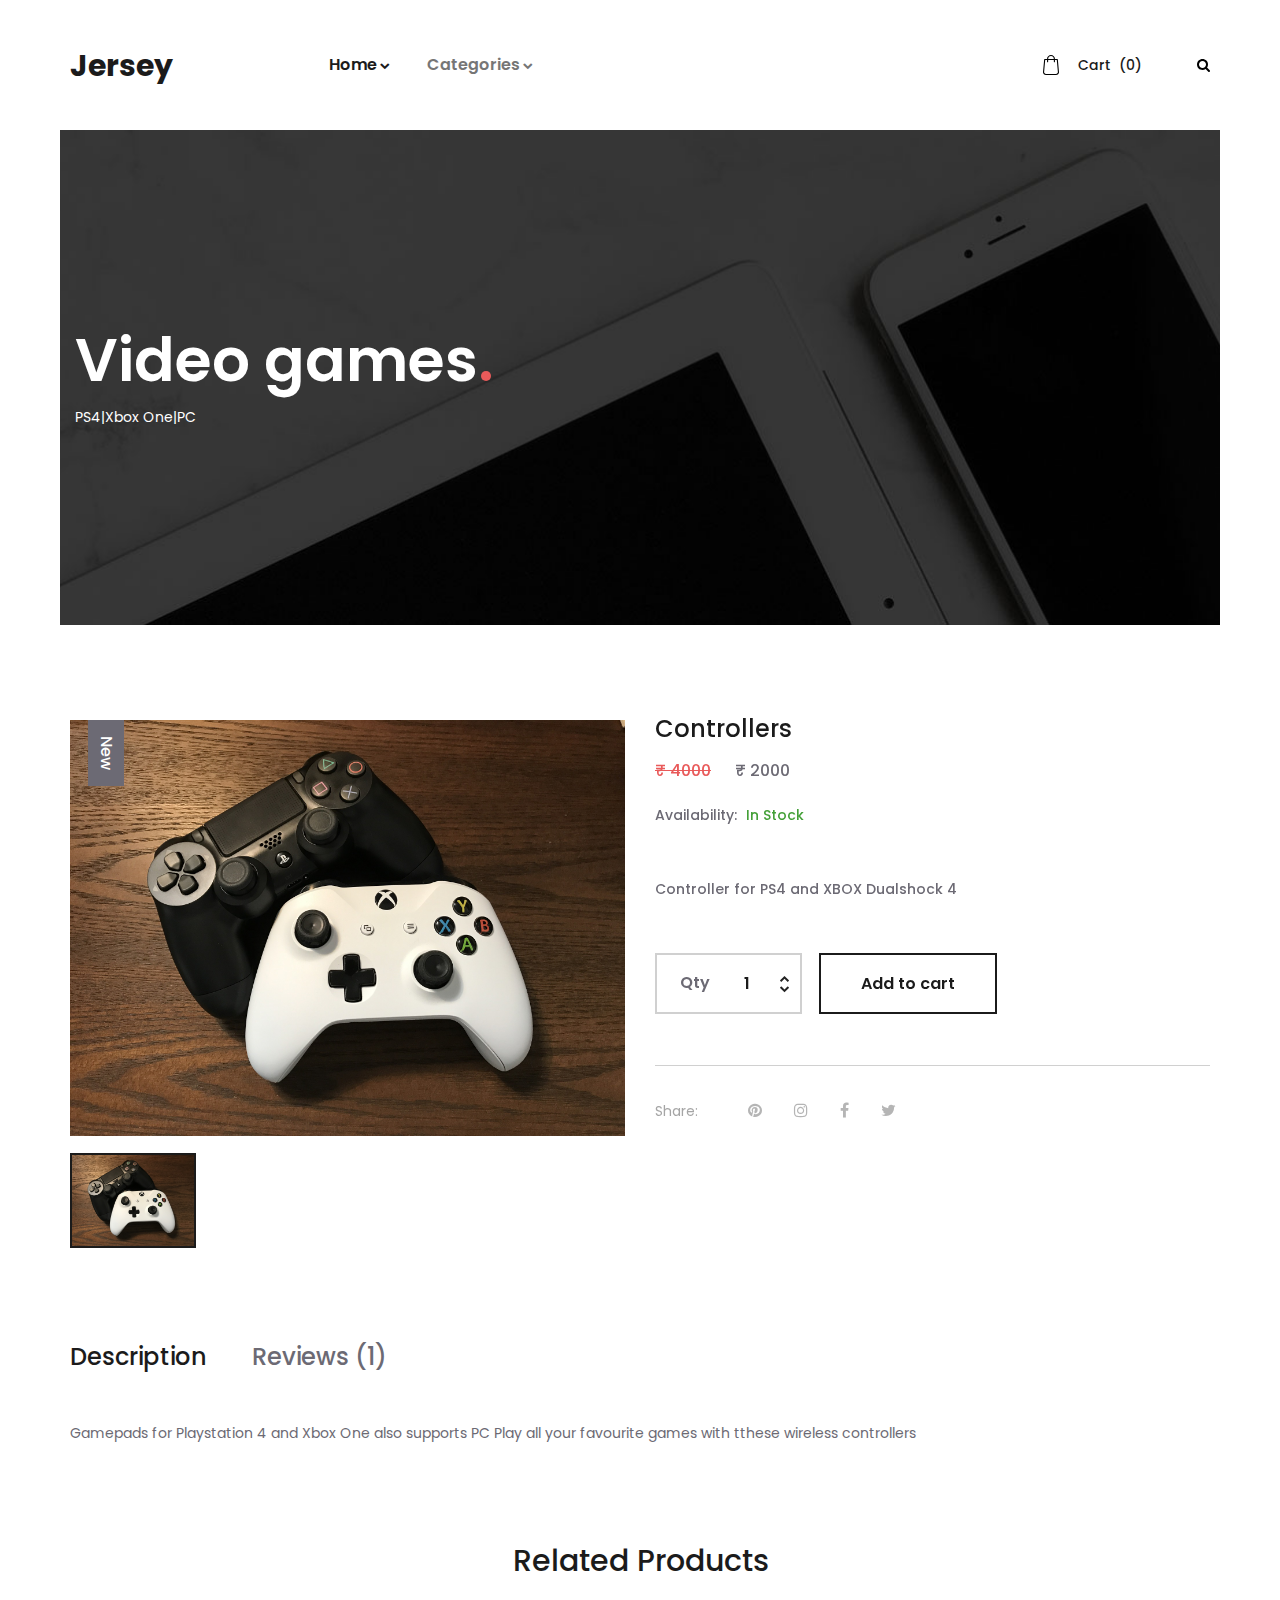
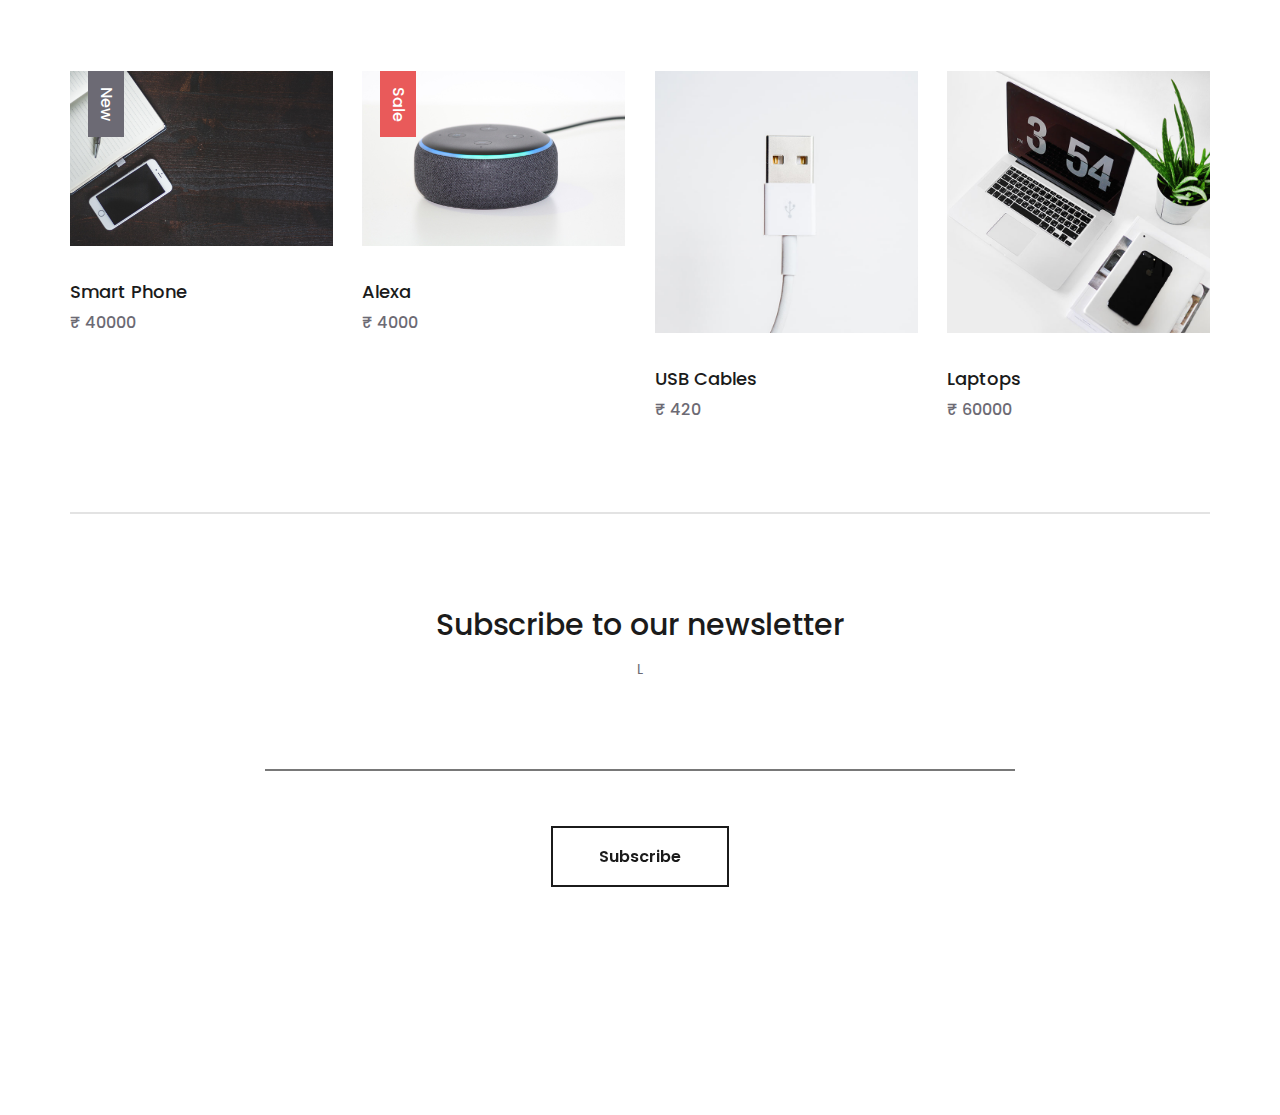
<file: product.html>
<!DOCTYPE html>
<html lang="en">
<head>
<title>Product</title>
<meta charset="utf-8">
<meta http-equiv="X-UA-Compatible" content="IE=edge">
<meta name="description" content="Sublime project">
<meta name="viewport" content="width=device-width, initial-scale=1">
<link rel="stylesheet" type="text/css" href="styles/bootstrap4/bootstrap.min.css">
<link href="plugins/font-awesome-4.7.0/css/font-awesome.min.css" rel="stylesheet" type="text/css">
<link rel="stylesheet" type="text/css" href="plugins/OwlCarousel2-2.2.1/owl.carousel.css">
<link rel="stylesheet" type="text/css" href="plugins/OwlCarousel2-2.2.1/owl.theme.default.css">
<link rel="stylesheet" type="text/css" href="plugins/OwlCarousel2-2.2.1/animate.css">
<link rel="stylesheet" type="text/css" href="styles/product.css">
<link rel="stylesheet" type="text/css" href="styles/product_responsive.css">
</head>
<body>

<div class="super_container">

	<!-- Header -->

	<header class="header">
		<div class="header_container">
			<div class="container">
				<div class="row">
					<div class="col">
						<div class="header_content d-flex flex-row align-items-center justify-content-start">
							<div class="logo"><a href="#">Jersey</a></div>
							<nav class="main_nav">
								<ul>
									<li class="hassubs active">
										<a href="index.html">Home</a>
										<ul>
											<li><a href="categories.html">Categories</a></li>
											<li><a href="product.html">Product</a></li>
											<li><a href="cart.html">Cart</a></li>
											<li><a href="checkout.html">Check out</a></li>
											<li><a href="contact.html">Contact</a></li>
										</ul>
									</li>
									<li class="hassubs">
										<a href="categories.html">Categories</a>
										<ul>
											<li><a href="categories.html">Electronics</a></li>
											<li><a href="categoriesfashion.html">Fashion</a></li>
											<li><a href="kitchen.html">Kitchen</a></li>
                                            <li><a href="#">Grocery</a></li>
											
											<li><a href="#">Accessories</a></li>
									<li><a href="#">Offers</a></li>
									<li><a href="contact.html">Contact</a></li>
								</ul>
							</nav>
							<div class="header_extra ml-auto">
								<div class="shopping_cart">
									<a href="cart.html">
										<svg version="1.1" xmlns="http://www.w3.org/2000/svg" xmlns:xlink="http://www.w3.org/1999/xlink" x="0px" y="0px"
												 viewBox="0 0 489 489" style="enable-background:new 0 0 489 489;" xml:space="preserve">
											<g>
												<path d="M440.1,422.7l-28-315.3c-0.6-7-6.5-12.3-13.4-12.3h-57.6C340.3,42.5,297.3,0,244.5,0s-95.8,42.5-96.6,95.1H90.3
													c-7,0-12.8,5.3-13.4,12.3l-28,315.3c0,0.4-0.1,0.8-0.1,1.2c0,35.9,32.9,65.1,73.4,65.1h244.6c40.5,0,73.4-29.2,73.4-65.1
													C440.2,423.5,440.2,423.1,440.1,422.7z M244.5,27c37.9,0,68.8,30.4,69.6,68.1H174.9C175.7,57.4,206.6,27,244.5,27z M366.8,462
													H122.2c-25.4,0-46-16.8-46.4-37.5l26.8-302.3h45.2v41c0,7.5,6,13.5,13.5,13.5s13.5-6,13.5-13.5v-41h139.3v41
													c0,7.5,6,13.5,13.5,13.5s13.5-6,13.5-13.5v-41h45.2l26.9,302.3C412.8,445.2,392.1,462,366.8,462z"/>
											</g>
										</svg>
										<div>Cart <span>(0)</span></div>
									</a>
								</div>
								<div class="search">
									<div class="search_icon">
										<svg version="1.1" id="Capa_1" xmlns="http://www.w3.org/2000/svg" xmlns:xlink="http://www.w3.org/1999/xlink" x="0px" y="0px"
										viewBox="0 0 475.084 475.084" style="enable-background:new 0 0 475.084 475.084;"
										 xml:space="preserve">
										<g>
											<path d="M464.524,412.846l-97.929-97.925c23.6-34.068,35.406-72.047,35.406-113.917c0-27.218-5.284-53.249-15.852-78.087
												c-10.561-24.842-24.838-46.254-42.825-64.241c-17.987-17.987-39.396-32.264-64.233-42.826
												C254.246,5.285,228.217,0.003,200.999,0.003c-27.216,0-53.247,5.282-78.085,15.847C98.072,26.412,76.66,40.689,58.673,58.676
												c-17.989,17.987-32.264,39.403-42.827,64.241C5.282,147.758,0,173.786,0,201.004c0,27.216,5.282,53.238,15.846,78.083
												c10.562,24.838,24.838,46.247,42.827,64.234c17.987,17.993,39.403,32.264,64.241,42.832c24.841,10.563,50.869,15.844,78.085,15.844
												c41.879,0,79.852-11.807,113.922-35.405l97.929,97.641c6.852,7.231,15.406,10.849,25.693,10.849
												c9.897,0,18.467-3.617,25.694-10.849c7.23-7.23,10.848-15.796,10.848-25.693C475.088,428.458,471.567,419.889,464.524,412.846z
												 M291.363,291.358c-25.029,25.033-55.148,37.549-90.364,37.549c-35.21,0-65.329-12.519-90.36-37.549
												c-25.031-25.029-37.546-55.144-37.546-90.36c0-35.21,12.518-65.334,37.546-90.36c25.026-25.032,55.15-37.546,90.36-37.546
												c35.212,0,65.331,12.519,90.364,37.546c25.033,25.026,37.548,55.15,37.548,90.36C328.911,236.214,316.392,266.329,291.363,291.358z
												"/>
										</g>
									</svg>
									</div>
								</div>
								<div class="hamburger"><i class="fa fa-bars" aria-hidden="true"></i></div>
							</div>
						</div>
					</div>
				</div>
			</div>
		</div>
		
		<!-- Search Panel -->
		<div class="search_panel trans_300">
			<div class="container">
				<div class="row">
					<div class="col">
						<div class="search_panel_content d-flex flex-row align-items-center justify-content-end">
							<form action="#">
								<input type="text" class="search_input" placeholder="Search" required="required">
							</form>
						</div>
					</div>
				</div>
			</div>
		</div>

		<!-- Social -->
		<div class="header_social">
			<ul>
				<li><a href="#"><i class="fa fa-pinterest" aria-hidden="true"></i></a></li>
				<li><a href="#"><i class="fa fa-instagram" aria-hidden="true"></i></a></li>
				<li><a href="#"><i class="fa fa-facebook" aria-hidden="true"></i></a></li>
				<li><a href="#"><i class="fa fa-twitter" aria-hidden="true"></i></a></li>
			</ul>
		</div>
	</header>

	<!-- Menu -->

	<div class="menu menu_mm trans_300">
		<div class="menu_container menu_mm">
			<div class="page_menu_content">
							
				<div class="page_menu_search menu_mm">
					<form action="#">
						<input type="search" required="required" class="page_menu_search_input menu_mm" placeholder="Search for products...">
					</form>
				</div>
				<ul class="page_menu_nav menu_mm">
					<li class="page_menu_item has-children menu_mm">
						<a href="index.html">Home<i class="fa fa-angle-down"></i></a>
						<ul class="page_menu_selection menu_mm">
							<li class="page_menu_item menu_mm"><a href="categories.html">Categories<i class="fa fa-angle-down"></i></a></li>
							<li class="page_menu_item menu_mm"><a href="product.html">Product<i class="fa fa-angle-down"></i></a></li>
							<li class="page_menu_item menu_mm"><a href="cart.html">Cart<i class="fa fa-angle-down"></i></a></li>
							<li class="page_menu_item menu_mm"><a href="checkout.html">Checkout<i class="fa fa-angle-down"></i></a></li>
							<li class="page_menu_item menu_mm"><a href="contact.html">Contact<i class="fa fa-angle-down"></i></a></li>
						</ul>
					</li>
					<li class="page_menu_item has-children menu_mm">
						<a href="categories.html">Categories<i class="fa fa-angle-down"></i></a>
						<ul class="page_menu_selection menu_mm">
							<li class="page_menu_item menu_mm"><a href="categories.html">Category<i class="fa fa-angle-down"></i></a></li>
							<li class="page_menu_item menu_mm"><a href="categories.html">Category<i class="fa fa-angle-down"></i></a></li>
							<li class="page_menu_item menu_mm"><a href="categories.html">Category<i class="fa fa-angle-down"></i></a></li>
							<li class="page_menu_item menu_mm"><a href="categories.html">Category<i class="fa fa-angle-down"></i></a></li>
						</ul>
					</li>
					<li class="page_menu_item menu_mm"><a href="index.html">Accessories<i class="fa fa-angle-down"></i></a></li>
					<li class="page_menu_item menu_mm"><a href="#">Offers<i class="fa fa-angle-down"></i></a></li>
					<li class="page_menu_item menu_mm"><a href="contact.html">Contact<i class="fa fa-angle-down"></i></a></li>
				</ul>
			</div>
		</div>

		<div class="menu_close"><i class="fa fa-times" aria-hidden="true"></i></div>

		<div class="menu_social">
			<ul>
				<li><a href="#"><i class="fa fa-pinterest" aria-hidden="true"></i></a></li>
				<li><a href="#"><i class="fa fa-instagram" aria-hidden="true"></i></a></li>
				<li><a href="#"><i class="fa fa-facebook" aria-hidden="true"></i></a></li>
				<li><a href="#"><i class="fa fa-twitter" aria-hidden="true"></i></a></li>
			</ul>
		</div>
	</div>
	
	<!-- Home -->

	<div class="home">
		<div class="home_container">
			<div class="home_background" style="background-image:url(images/categories.jpg)"></div>
			<div class="home_content_container">
				<div class="container">
					<div class="row">
						<div class="col">
							<div class="home_content">
								<div class="home_title">Video games<span>.</span></div>
								<div class="home_text"><p>PS4|Xbox One|PC</p></div>
							</div>
						</div>
					</div>
				</div>
			</div>
		</div>
	</div>

	<!-- Product Details -->

	<div class="product_details">
		<div class="container">
			<div class="row details_row">

				<!-- Product Image -->
				<div class="col-lg-6">
					<div class="details_image">
						<div class="details_image_large"><img src="images/details_1.jpg" alt=""><div class="product_extra product_new"><a href="categories.html">New</a></div></div>
						<div class="details_image_thumbnails d-flex flex-row align-items-start justify-content-between">
							<div class="details_image_thumbnail active" data-image="images/details_1.jpg"><img src="images/details_1.jpg" alt=""></div>
							
						</div>
					</div>
				</div>

				<!-- Product Content -->
				<div class="col-lg-6">
					<div class="details_content">
						<div class="details_name">Controllers</div>
						<div class="details_discount">&#8377 4000</div>
						<div class="details_price">&#8377 2000</div>

						<!-- In Stock -->
						<div class="in_stock_container">
							<div class="availability">Availability:</div>
							<span>In Stock</span>
						</div>
						<div class="details_text">
							<p>Controller for PS4 and XBOX Dualshock 4</p>
						</div>

						<!-- Product Quantity -->
						<div class="product_quantity_container">
							<div class="product_quantity clearfix">
								<span>Qty</span>
								<input id="quantity_input" type="text" pattern="[0-9]*" value="1">
								<div class="quantity_buttons">
									<div id="quantity_inc_button" class="quantity_inc quantity_control"><i class="fa fa-chevron-up" aria-hidden="true"></i></div>
									<div id="quantity_dec_button" class="quantity_dec quantity_control"><i class="fa fa-chevron-down" aria-hidden="true"></i></div>
								</div>
							</div>
							<div class="button cart_button"><a href="#">Add to cart</a></div>
						</div>

						<!-- Share -->
						<div class="details_share">
							<span>Share:</span>
							<ul>
								<li><a href="#"><i class="fa fa-pinterest" aria-hidden="true"></i></a></li>
								<li><a href="#"><i class="fa fa-instagram" aria-hidden="true"></i></a></li>
								<li><a href="#"><i class="fa fa-facebook" aria-hidden="true"></i></a></li>
								<li><a href="#"><i class="fa fa-twitter" aria-hidden="true"></i></a></li>
							</ul>
						</div>
					</div>
				</div>
			</div>

			<div class="row description_row">
				<div class="col">
					<div class="description_title_container">
						<div class="description_title">Description</div>
						<div class="reviews_title"><a href="#">Reviews <span>(1)</span></a></div>
					</div>
					<div class="description_text">
						<p>Gamepads for Playstation 4 and Xbox One also supports PC Play all your favourite games with tthese wireless controllers</p>
					</div>
				</div>
			</div>
		</div>
	</div>

	<!-- Products -->

	<div class="products">
		<div class="container">
			<div class="row">
				<div class="col text-center">
					<div class="products_title">Related Products</div>
				</div>
			</div>
			<div class="row">
				<div class="col">
					
					<div class="product_grid">

						<!-- Product -->
						<div class="product">
							<div class="product_image"><img src="images/product_1.jpg" alt=""></div>
							<div class="product_extra product_new"><a href="categories.html">New</a></div>
							<div class="product_content">
								<div class="product_title"><a href="product.html">Smart Phone</a></div>
								<div class="product_price">&#8377 40000</div>
							</div>
						</div>

						<!-- Product -->
						<div class="product">
							<div class="product_image"><img src="images/product_2.jpg" alt=""></div>
							<div class="product_extra product_sale"><a href="categories.html">Sale</a></div>
							<div class="product_content">
								<div class="product_title"><a href="product.html">Alexa</a></div>
								<div class="product_price">&#8377 4000</div>
							</div>
						</div>

						<!-- Product -->
						<div class="product">
							<div class="product_image"><img src="images/product_3.jpg" alt=""></div>
							<div class="product_content">
								<div class="product_title"><a href="product.html">USB Cables</a></div>
								<div class="product_price">&#8377 420</div>
							</div>
						</div>

						<!-- Product -->
						<div class="product">
							<div class="product_image"><img src="images/product_4.jpg" alt=""></div>
							<div class="product_content">
								<div class="product_title"><a href="product.html">Laptops</a></div>
								<div class="product_price">&#8377 60000</div>
							</div>
						</div>

					</div>
				</div>
			</div>
		</div>
	</div>

	<!-- Newsletter -->

	<div class="newsletter">
		<div class="container">
			<div class="row">
				<div class="col">
					<div class="newsletter_border"></div>
				</div>
			</div>
			<div class="row">
				<div class="col-lg-8 offset-lg-2">
					<div class="newsletter_content text-center">
						<div class="newsletter_title">Subscribe to our newsletter</div>
						<div class="newsletter_text"><p>L</p></div>
						<div class="newsletter_form_container">
							<form action="#" id="newsletter_form" class="newsletter_form">
								<input type="email" class="newsletter_input" required="required">
								<button class="newsletter_button trans_200"><span>Subscribe</span></button>
							</form>
						</div>
					</div>
				</div>
			</div>
		</div>
	</div>

	<!-- Footer -->
	
	<div class="footer_overlay"></div>
	<footer class="footer">
		<div class="footer_background" style="background-image:url(images/footer.jpg)"></div>
		<div class="container">
			<div class="row">
				<div class="col">
					<div class="footer_content d-flex flex-lg-row flex-column align-items-center justify-content-lg-start justify-content-center">
						<div class="footer_logo"><a href="#">Jersey</a></div>
						
						<div class="footer_social ml-lg-auto">
							<ul>
								<li><a href="#"><i class="fa fa-pinterest" aria-hidden="true"></i></a></li>
								<li><a href="#"><i class="fa fa-instagram" aria-hidden="true"></i></a></li>
								<li><a href="#"><i class="fa fa-facebook" aria-hidden="true"></i></a></li>
								<li><a href="#"><i class="fa fa-twitter" aria-hidden="true"></i></a></li>
							</ul>
						</div>
					</div>
				</div>
			</div>
		</div>
	</footer>
</div>

<script src="js/jquery-3.2.1.min.js"></script>
<script src="styles/bootstrap4/popper.js"></script>
<script src="styles/bootstrap4/bootstrap.min.js"></script>
<script src="plugins/greensock/TweenMax.min.js"></script>
<script src="plugins/greensock/TimelineMax.min.js"></script>
<script src="plugins/scrollmagic/ScrollMagic.min.js"></script>
<script src="plugins/greensock/animation.gsap.min.js"></script>
<script src="plugins/greensock/ScrollToPlugin.min.js"></script>
<script src="plugins/OwlCarousel2-2.2.1/owl.carousel.js"></script>
<script src="plugins/Isotope/isotope.pkgd.min.js"></script>
<script src="plugins/easing/easing.js"></script>
<script src="plugins/parallax-js-master/parallax.min.js"></script>
<script src="js/product.js"></script>
</body>
</html>
</file>
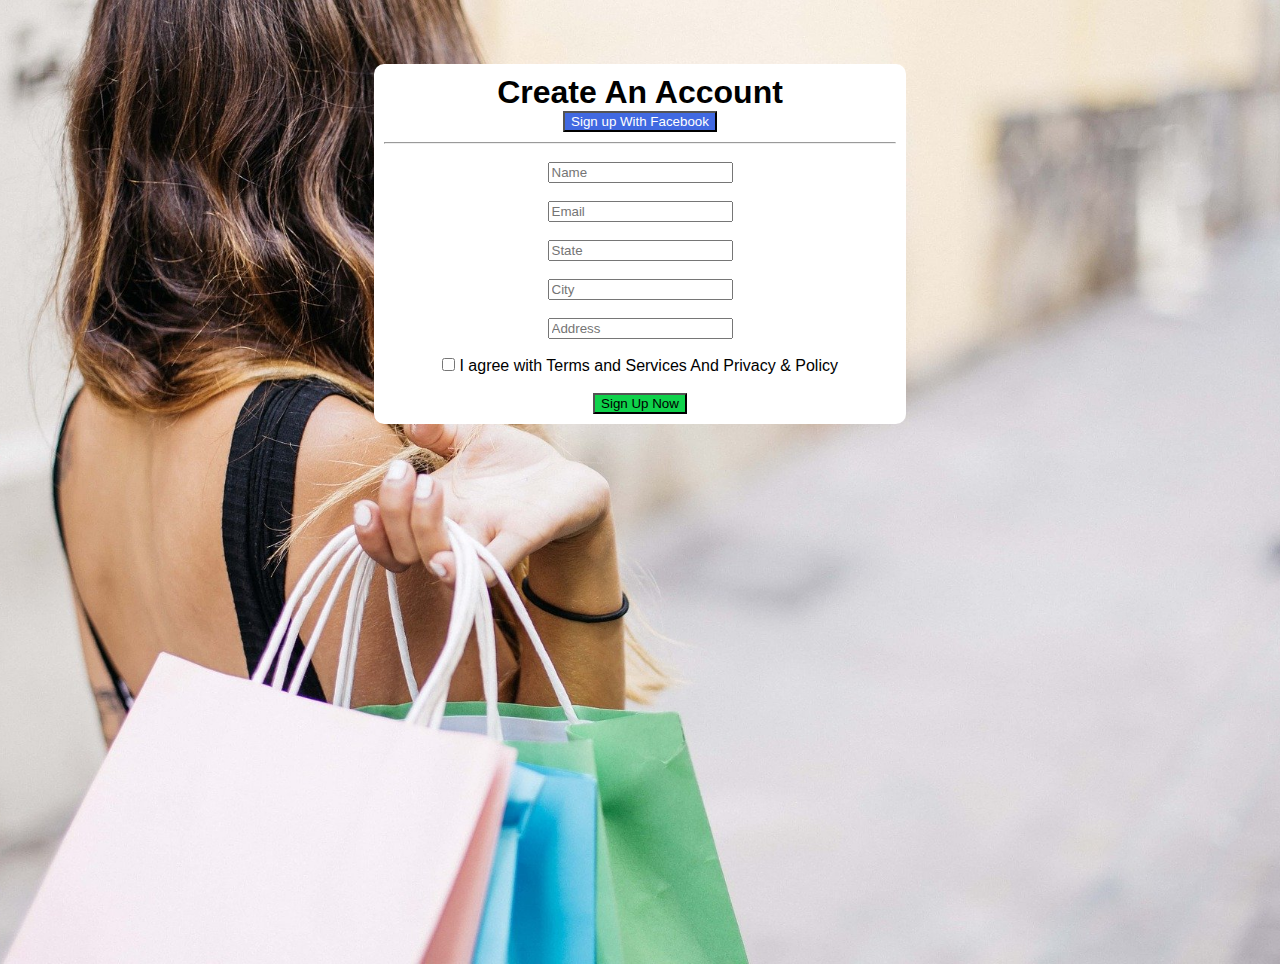
<file: signup.html>
<!DOCTYPE html>
<html>
    <head>
        <link rel="stylesheet" type="text/css" href="signup.css">
    <title>Sign Up</title>
    </head>
<body>
    <div class="container">
    <h1>Create An Account</h1>
    <button class="signupbtn">Sign up With Facebook</button>
    <hr class="hr">
    <br>
    <form>
        <input type="text" placeholder ="Name">
        <br><br>
        <input type="text" placeholder ="Email">
        <br>
        <br>
        <input type="text" placeholder ="State">
        <br><br>
        <input type="text" placeholder ="City">
        <br>
        <br>
        <input type="text" placeholder ="Address">
        <br>
        <br>
        <input type="checkbox"> I agree with Terms and Services And Privacy & Policy
        <br>
        <br>
        <button class="signup">Sign Up Now</button>
        </form>
    </div>
    </body>
</html>
</file>
<file: styles/main_styles.css>
@charset "utf-8";
/* CSS Document */

/******************************

[Table of Contents]

1. Fonts
2. Body and some general stuff
3. Header
4. Menu
5. Home
6. Ads
7. Products
8. Ad Extra Large
9. Icon Boxes
10. Newsletter
11. Footer


******************************/

/***********
1. Fonts
***********/

@import url('https://fonts.googleapis.com/css?family=Poppins:300,400,500,600,700,800,900');

/*********************************
2. Body and some general stuff
*********************************/

*
{
	margin: 0;
	padding: 0;
	-webkit-font-smoothing: antialiased;
	-webkit-text-shadow: rgba(0,0,0,.01) 0 0 1px;
	text-shadow: rgba(0,0,0,.01) 0 0 1px;
}
body
{
	font-family: 'Poppins', sans-serif;
	font-size: 14px;
	font-weight: 400;
	background: #FFFFFF;
	color: #a5a5a5;
}
div
{
	display: block;
	position: relative;
	-webkit-box-sizing: border-box;
    -moz-box-sizing: border-box;
    box-sizing: border-box;
}
ul
{
	list-style: none;
	margin-bottom: 0px;
}
p
{
	font-family: 'Poppins', sans-serif;
	font-size: 14px;
	line-height: 2.14;
	font-weight: 400;
	color: #6c6a74;
	-webkit-font-smoothing: antialiased;
	-webkit-text-shadow: rgba(0,0,0,.01) 0 0 1px;
	text-shadow: rgba(0,0,0,.01) 0 0 1px;
}
p a
{
	display: inline;
	position: relative;
	color: inherit;
	border-bottom: solid 1px #ffa07f;
	-webkit-transition: all 200ms ease;
	-moz-transition: all 200ms ease;
	-ms-transition: all 200ms ease;
	-o-transition: all 200ms ease;
	transition: all 200ms ease;
}
p:last-of-type
{
	margin-bottom: 0;
}
a, a:hover, a:visited, a:active, a:link
{
	text-decoration: none;
	-webkit-font-smoothing: antialiased;
	-webkit-text-shadow: rgba(0,0,0,.01) 0 0 1px;
	text-shadow: rgba(0,0,0,.01) 0 0 1px;
}
p a:active
{
	position: relative;
	color: #FF6347;
}
p a:hover
{
	color: #FFFFFF;
	background: #ffa07f;
}
p a:hover::after
{
	opacity: 0.2;
}
::selection
{
	
}
p::selection
{
	
}
h1{font-size: 48px;}
h2{font-size: 36px;}
h3{font-size: 24px;}
h4{font-size: 18px;}
h5{font-size: 14px;}
h1, h2, h3, h4, h5, h6
{
	font-family: 'Open Sans', sans-serif;
	-webkit-font-smoothing: antialiased;
	-webkit-text-shadow: rgba(0,0,0,.01) 0 0 1px;
	text-shadow: rgba(0,0,0,.01) 0 0 1px;
}
h1::selection, 
h2::selection, 
h3::selection, 
h4::selection, 
h5::selection, 
h6::selection
{
	
}
.form-control
{
	color: #db5246;
}
section
{
	display: block;
	position: relative;
	box-sizing: border-box;
}
.clear
{
	clear: both;
}
.clearfix::before, .clearfix::after
{
	content: "";
	display: table;
}
.clearfix::after
{
	clear: both;
}
.clearfix
{
	zoom: 1;
}
.float_left
{
	float: left;
}
.float_right
{
	float: right;
}
.trans_200
{
	-webkit-transition: all 200ms ease;
	-moz-transition: all 200ms ease;
	-ms-transition: all 200ms ease;
	-o-transition: all 200ms ease;
	transition: all 200ms ease;
}
.trans_300
{
	-webkit-transition: all 300ms ease;
	-moz-transition: all 300ms ease;
	-ms-transition: all 300ms ease;
	-o-transition: all 300ms ease;
	transition: all 300ms ease;
}
.trans_400
{
	-webkit-transition: all 400ms ease;
	-moz-transition: all 400ms ease;
	-ms-transition: all 400ms ease;
	-o-transition: all 400ms ease;
	transition: all 400ms ease;
}
.trans_500
{
	-webkit-transition: all 500ms ease;
	-moz-transition: all 500ms ease;
	-ms-transition: all 500ms ease;
	-o-transition: all 500ms ease;
	transition: all 500ms ease;
}
.fill_height
{
	height: 100%;
}
.super_container
{
	width: 100%;
	overflow: hidden;
}
.prlx_parent
{
	overflow: hidden;
}
.prlx
{
	height: 130% !important;
}
.parallax-window
{
    min-height: 400px;
    background: transparent;
}
.nopadding
{
	padding: 0px !important;
}
.button
{
	width: 178px;
	height: 61px;
	background: none;
	text-align: center;
	border: solid 2px #1b1b1b;
	overflow: hidden;
	cursor: pointer;
}
.button a
{
	display: block;
	position: relative;
	font-size: 16px;
	font-weight: 600;
	line-height: 57px;
	color: #1b1b1b;
	background: none;
	z-index: 1;
	-webkit-transition: all 200ms ease;
	-moz-transition: all 200ms ease;
	-ms-transition: all 200ms ease;
	-o-transition: all 200ms ease;
	transition: all 200ms ease;
}
.button::after
{
	content: '';
    position: absolute;
    top: 0;
    left: 0;
    width: 150%;
    height: 100%;
    background: #FFFFFF;
    z-index: 0;
    opacity: 0;
    -webkit-transform: rotate3d(0, 0, 1, -45deg) translate3d(0, -3em, 0);
    transform: rotate3d(0, 0, 1, -45deg) translate3d(0, -3em, 0);
    -webkit-transform-origin: 0% 100%;
    transform-origin: 0% 100%;
    -webkit-transition: -webkit-transform 0.3s, opacity 0.3s, background-color 0.3s;
    transition: transform 0.3s, opacity 0.3s, background-color 0.3s;
}
.button:hover::after
{
	opacity: 1;
    -webkit-transform: rotate3d(0, 0, 1, 0deg);
    transform: rotate3d(0, 0, 1, 0deg);
    -webkit-transition-timing-function: cubic-bezier(0.2, 1, 0.3, 1);
    transition-timing-function: cubic-bezier(0.2, 1, 0.3, 1);
}
.button_light
{
	border: solid 2px #FFFFFF;
}
.button_light a
{
	color: #FFFFFF;
}
.button:hover a
{
	color: #FFFFFF;
}
.button_light:hover a
{
	color: #1b1b1b;
}

/*********************************
3. Header
*********************************/

.header
{
	display: block;
	position: fixed;
	top: 0;
	left: 0;
	width: 100%;
	z-index: 100;
}
.header_container
{
	width: 100%;
	z-index: 1;
	background: #FFFFFF;
}
.header_content
{
	width: 100%;
	height: 130px;
	-webkit-transition: all 200ms ease;
	-moz-transition: all 200ms ease;
	-ms-transition: all 200ms ease;
	-o-transition: all 200ms ease;
	transition: all 200ms ease;
}
.header.scrolled .header_content
{
	height: 70px;
}
.logo a
{
	font-size: 30px;
	font-weight: 700;
	color: #1b1b1b;
	-webkit-transition: all 200ms ease;
	-moz-transition: all 200ms ease;
	-ms-transition: all 200ms ease;
	-o-transition: all 200ms ease;
	transition: all 200ms ease;
}
.header.scrolled .logo a
{
	font-size: 24px;
}
.main_nav
{
	margin-left: 156px;
}
.main_nav > ul > li
{
	display: inline-block;
	position: relative;
}
.main_nav > ul > li:not(:last-child)
{
	margin-right: 46px;
}
.main_nav > ul > li > a
{
	font-size: 16px;
	font-weight: 600;
	color: #767676;
	-webkit-transition: all 200ms ease;
	-moz-transition: all 200ms ease;
	-ms-transition: all 200ms ease;
	-o-transition: all 200ms ease;
	transition: all 200ms ease;
}
.main_nav > ul > li > a:hover,
.main_nav > ul > li.active > a
{
	color: #1b1b1b;
}
.main_nav ul li.hassubs::after
{
	position: absolute;
	top: 50%;
	-webkit-transform: translateY(-50%);
	-moz-transform: translateY(-50%);
	-ms-transform: translateY(-50%);
	-o-transform: translateY(-50%);
	transform: translateY(-50%);
	left: calc(100% + 3px);
	font-family: 'FontAwesome';
	font-size: 10px;
	content: '\f078';
	color: #767676;
}
.main_nav ul li:hover::after,
.main_nav ul li.active::after
{
	color: #1b1b1b;
}
.hassubs ul
{
	position: absolute;
	right: -15px;
	top: calc(100% + 20px);
	text-align: right;
	background: #FFFFFF;
	padding-right: 25px;
	padding-left: 35px;
	padding-top: 25px;
	padding-bottom: 25px;
	visibility: hidden;
	opacity: 0;
	-webkit-transition: all 200ms ease;
	-moz-transition: all 200ms ease;
	-ms-transition: all 200ms ease;
	-o-transition: all 200ms ease;
	transition: all 200ms ease;
}
.hassubs:hover ul
{
	visibility: visible;
	opacity: 1;
	top: calc(100% + 0px);
}
.hassubs ul li:not(:last-child)
{
	margin-bottom: 11px;
}
.hassubs ul li a
{
	font-size: 14px;
	font-weight: 600;
	color: #767676;
	-webkit-transition: all 200ms ease;
	-moz-transition: all 200ms ease;
	-ms-transition: all 200ms ease;
	-o-transition: all 200ms ease;
	transition: all 200ms ease;
}
.hassubs ul li a:hover
{
	color: #1b1b1b;
}
.header_extra
{

}
.shopping_cart
{
	display: inline-block;
}
.shopping_cart a svg
{
	display: inline-block;
	width: 20px;
	height: 20px;
	vertical-align: middle;
	-webkit-transition: all 200ms ease;
	-moz-transition: all 200ms ease;
	-ms-transition: all 200ms ease;
	-o-transition: all 200ms ease;
	transition: all 200ms ease;
}
.shopping_cart a:hover svg,
.shopping_cart a:hover div
{
	fill: #e95a5a;
	color: #e95a5a;
}
.shopping_cart a div
{
	display: inline-block;
	vertical-align: middle;
	font-size: 14px;
	font-weight: 500;
	color: #1b1b1b;
	margin-left: 13px;
	-webkit-transition: all 200ms ease;
	-moz-transition: all 200ms ease;
	-ms-transition: all 200ms ease;
	-o-transition: all 200ms ease;
	transition: all 200ms ease;
}
.shopping_cart a div span
{
	margin-left: 4px;
}
.search
{
	display: inline-block;
	margin-left: 51px;
	cursor: pointer;
	vertical-align: sub;
	-webkit-transform: translateY(-1px);
	-moz-transform: translateY(-1px);
	-ms-transform: translateY(-1px);
	-o-transform: translateY(-1px);
	transform: translateY(-1px);
}
.search_icon
{
	width: 13px;
	height: 13px;
}
.search_icon svg
{
	-webkit-transition: all 200ms ease;
	-moz-transition: all 200ms ease;
	-ms-transition: all 200ms ease;
	-o-transition: all 200ms ease;
	transition: all 200ms ease;
}
.search_icon:hover svg
{
	fill: #e95a5a;
}
.hamburger
{
	display: none;
	margin-left: 30px;
	cursor: pointer;
	margin-right: 4px;
	-webkit-transform: translateY(2px);
	-moz-transform: translateY(2px);
	-ms-transform: translateY(2px);
	-o-transform: translateY(2px);
	transform: translateY(2px);
}
.hamburger i
{
	font-size: 18px;
	color: #1b1b1b;
}
.search_panel
{
	position: absolute;
	left: 0;
	bottom: 0;
	width: 100%;
	background: #e4e4e4;
	z-index: -1;
}
.search_panel.active
{
	bottom: -80px;
}
.search_panel_content
{
	height: 80px;
}
.search_input
{
	width: 300px;
	height: 40px;
	border: none;
	outline: none;
	border-radius: 3px;
	padding-left: 20px;
}
.search_input::-webkit-input-placeholder
{
	font-size: 14px !important;
	font-weight: 400 !important;
	font-style: italic;
	color: #767676 !important;
}
.search_input:-moz-placeholder
{
	font-size: 14px !important;
	font-weight: 400 !important;
	font-style: italic;
	color: #767676 !important;
}
.search_input::-moz-placeholder
{
	font-size: 14px !important;
	font-weight: 400 !important;
	font-style: italic;
	color: #767676 !important;
} 
.search_input:-ms-input-placeholder
{ 
	font-size: 14px !important;
	font-weight: 400 !important;
	font-style: italic;
	color: #767676 !important;
}
.search_input::input-placeholder
{
	font-size: 14px !important;
	font-weight: 400 !important;
	font-style: italic;
	color: #767676 !important;
}
.header_social
{
	position: absolute;
	top: 50%;
	-webkit-transform: translateY(-50%);
	-moz-transform: translateY(-50%);
	-ms-transform: translateY(-50%);
	-o-transform: translateY(-50%);
	transform: translateY(-50%);
	right: 60px;
	z-index: 1;
	margin-right: -5px;
}
.header_social ul li
{
	display: inline-block;
}
.header_social ul li:not(:last-child)
{
	margin-right: 18px;
}
.header_social ul li a i
{
	font-size: 16px;
	color: #b5b5b5;
	padding: 5px;
	-webkit-transition: all 200ms ease;
	-moz-transition: all 200ms ease;
	-ms-transition: all 200ms ease;
	-o-transition: all 200ms ease;
	transition: all 200ms ease;
}
.header_social ul li a i:hover
{
	color: #1b1b1b;
}

/*********************************
4. Menu
*********************************/

.menu
{
	position: fixed;
	top: 0;
	right: -400px;
	width: 400px;
	height: 100vh;
	background: #e4e4e4;
	z-index: 101;
}
.menu.active
{
	right: 0;
}
.menu_container
{
	width: 100%;
	height: 0px;
	padding-top: 130px;
}
.menu.active .menu_container
{
	height: 500px;
}
.page_menu_content
{
	padding-left: 30px;
	padding-right: 30px;
	overflow: hidden;
	text-align: right;
}
.page_menu_search
{
	display: none;
	width: 100%;
	margin-top: 30px;
	margin-bottom: 30px;
}
.page_menu_nav
{

}
.page_menu_search_input
{
	width: 100%;
	height: 40px;
	background: #FFFFFF;
	border: none;
	outline: none;
	padding-left: 25px;
}
.page_menu_item
{
	display: block;
	position: relative;
	vertical-align: middle;
}
.page_menu_nav > li
{
	border-bottom: solid 1px rgba(0,0,0,0.2);
}
.page_menu_item > a
{
	display: block;
	color: #1b1b1b;
	font-weight: 700;
	line-height: 50px;
	height: 50px;
	font-size: 16px;
	-webkit-transition: all 200ms ease;
	-moz-transition: all 200ms ease;
	-ms-transition: all 200ms ease;
	-o-transition: all 200ms ease;
	transition: all 200ms ease;
}
.page_menu_item > a:hover
{
	color: #c3c1cc;
}
.page_menu_item a i
{
	display: none;
	margin-left: 8px;
}
.page_menu_item.has-children > a > i
{
	display: inline-block;
}
.page_menu_selection
{
	margin: 0;
	width: 100%;
	height: 0px;
	overflow: hidden;
	z-index: 1;
}
.page_menu_selection li
{
	padding-right: 15px;
	line-height: 40px;
}
.page_menu_selection li:last-child
{
	padding-bottom: 20px;
}
.page_menu_selection li a
{
	display: block;
	color: #1b1b1b;
	border-bottom: solid 1px rgba(0,0,0,0.2);
	font-size: 14px;
	-webkit-transition: opacity 0.3s ease;
	-moz-transition: opacity 0.3s ease;
	-ms-transition: opacity 0.3s ease;
	-o-transition: opacity 0.3s ease;
	transition: all 0.3s ease;
}
.page_menu_selection li a:hover
{
	color: #c3c1cc;
}
.page_menu_selection li:last-child a
{
	border-bottom: none;
}
.menu_social
{
	position: absolute;
	right: 30px;
	bottom: 15px;
}
.menu_social ul li
{
	display: inline-block;
}
.menu_social ul li:not(:last-child)
{
	margin-right: 18px;
}
.menu_social ul li a i
{
	font-size: 16px;
	color: #b5b5b5;
	padding: 5px;
	-webkit-transition: all 200ms ease;
	-moz-transition: all 200ms ease;
	-ms-transition: all 200ms ease;
	-o-transition: all 200ms ease;
	transition: all 200ms ease;
}
.menu_social ul li a i:hover
{
	color: #1b1b1b;
}
.menu_close
{
	position: absolute;
	top: 25px;
	right: 25px;
	cursor: pointer;
}
.menu_close i
{
	font-size: 16px;
	color: #1b1b1b;
	padding: 5px;
}

/*********************************
5. Home
*********************************/

.home
{
	width: 100%;
	height: 950px;
	background: #FFFFFF;
	z-index: 2;
}
.home_slider_container
{
	width: 100%;
	height: 100%;
	padding-top: 130px;
	padding-left: 60px;
	padding-right: 60px;
	padding-bottom: 30px;
}
.home_slider_background
{
	position: absolute;
	top: 0;
	left: 0;
	width: 100%;
	height: 100%;
	background-repeat: no-repeat;
	background-size: cover;
	background-position: center center;
}
.home_slider_content_container
{
	position: absolute;
	left: 0;
	top: 32.3%;
	width: 100%;
}
.home_slider_content
{
	max-width: 580px;
}
.home_slider_title
{
	font-size: 60px;
	font-weight: 600;
	color: #FFFFFF;
	line-height: 1.2;
}
.home_slider_subtitle
{
	font-size: 14px;
	font-weight: 400;
	color: #FFFFFF;
	line-height: 2.14;
	margin-top: 22px;
}
.home_button
{
	margin-top: 40px;
}
.home_slider_dots_container
{
	display: inline-block;
	position: absolute;
	left: 0;
	bottom: 0;
	z-index: 10;
	width: 100%;
	padding-left: 60px;
	padding-right: 60px;
}
.home_slider_dots
{
	position: absolute;
	left: 15px;
	bottom: 56px;
}
.home_slider_custom_dots
{

}
.home_slider_custom_dot
{
	display: inline-block;
	position: relative;
	color: #FFFFFF;
	cursor: pointer;
	font-size: 14px;
	font-weight: 600;
	-webkit-transition: all 200ms ease;
	-moz-transition: all 200ms ease;
	-ms-transition: all 200ms ease;
	-o-transition: all 200ms ease;
	transition: all 200ms ease;
}
.home_slider_custom_dot:hover
{
	color: #e95a5a;
}
.home_slider_custom_dot.active
{
	color: #e95a5a;
}
.owl-theme .owl-dots
{
	display: none;
}
.fadeIn
{
	animation-delay: 1000ms;
}

/*********************************
6. Ads
*********************************/

.avds
{
	width: 100%;
	background: #FFFFFF;
	z-index: 2;
}
.avds_container
{
	width: 100%;
	height: 490px;
	padding-left: 60px;
	padding-right: 60px;
}

/* Ad Small*/

.avds_small
{
	width: calc((100% * 0.391) - 15px);
	height: 100%;
	padding: 30px;
}
.avds_background
{
	position: absolute;
	top: 0;
	left: 0;
	width: 100%;
	height: 100%;
	background-repeat: no-repeat;
	background-size: cover;
	background-position: center center;
}
.avds_small_inner
{
	width: 100%;
	height: 100%;
	border: solid 2px #FFFFFF;
}
.avds_discount_container
{
	position: absolute;
	right: 36px;
	bottom: 0;
}
.avds_discount_container > div
{
	position: relative;
	width: 100%;
	height: 100%;
}
.avds_discount
{
	position: absolute;
	bottom: 71px;
	right: 0;
	width: 152px;
	text-align: center;
}
.avds_discount div:first-child
{
	font-size: 60px;
	font-weight: 700;
	color: #1b1b1b;
	line-height: 0.75;
}
.avds_discount div:first-child span
{
	font-size: 36px;
	font-weight: 700;
	vertical-align: super;
}
.avds_discount div:last-child
{
	font-size: 14px;
	font-weight: 400;
	color: #1b1b1b;
	margin-top: 1px;
}
.avds_small_content
{
	max-width: 250px;
	padding-top: 57px;
	padding-left: 31px;
	padding-right: 30px;
}
.avds_title
{
	font-size: 48px;
	font-weight: 600;
	color: #FFFFFF;
	line-height: 1.16;
}
.avds_link
{
	margin-top: 18px;
	padding-left: 4px;
}
.avds_link a
{
	position: relative;
	display: inline-block;
	font-size: 14px;
	font-weight: 400;
	color: #FFFFFF;
}
.avds_link a::after
{
	display: block;
	position: absolute;
	left: 0;
	bottom: 0;
	width: 100%;
	height: 1px;
	background: #FFFFFF;
	content: '';
}

/* Ad Large */

.avds_large
{
	width: calc((100% * 0.608) - 15px);
	height: 100%;
}
.avds_large_container
{
	width: 100%;
	height: 100%;
	padding-top: 39px;
	padding-left: 32px;
	padding-bottom: 44px;
}
.avds_large_content
{
	max-width: 567px;
	height: 100%;
	background: rgba(0,0,0,0.63);
	padding-right: 130px;
	padding-left: 30px;
	padding-top: 51px;
	padding-bottom: 30px;
}
.avds_text
{
	font-size: 14px;
	font-weight: 400;
	color: #FFFFFF;
	line-height: 2.14;
	margin-top: 11px;
	padding-left: 2px;
}
.avds_link_large
{
	margin-top: 40px;
}

/*********************************
7. Products
*********************************/

.products
{
	width: 100%;
	background: #FFFFFF;
	padding-top: 99px;
	z-index: 2;
}
.product
{
	width: calc((100% - 90px) / 4);
	margin-bottom: 59px;
}
.product_image
{
	width: 100%;
}
.product_image img
{
	max-width: 100%;
}
.product_content
{
	width: 100%;
	padding-top: 36px;
	padding-bottom: 38px;
}
.product_title a
{
	font-size: 18px;
	font-weight: 500;
	color: #1b1b1b;
	line-height: 1.1;
	-webkit-transition: all 200ms ease;
	-moz-transition: all 200ms ease;
	-ms-transition: all 200ms ease;
	-o-transition: all 200ms ease;
	transition: all 200ms ease;
}
.product_title a:hover
{
	color: #e95a5a;
}
.product_price
{
	font-size: 16px;
	font-weight: 500;
	color: #6c6a74;
	line-height: 0.75;
	margin-top: 13px;
}
.product_extra
{
	position: absolute;
	top: 0;
	left: 54px;
	width: 66px;
	height: 36px;
	text-align: center;
	-webkit-transform-origin: top left;
	-moz-transform-origin: top left;
	-ms-transform-origin: top left;
	-o-transform-origin: top left;
	transform-origin: top left;
	transform: rotate(90deg);
}
.product_extra a
{
	display: block;
	font-size: 16px;
	font-weight: 500;
	color: #FFFFFF;
	line-height: 36px;
}
.product_new
{
	background: #6c6a74;
}
.product_sale
{
	background: #e95a5a;
}
.product_hot
{
	background: #1b1b1b;
}

/*********************************
8. Ad Extra Large
*********************************/

.avds_xl
{
	width: 100%;
	background: #FFFFFF;
	z-index: 2;
}
.avds_xl_container
{
	width: 100%;
	height: 345px;
	padding-top: 34px;
	padding-right: 35px;
	padding-bottom: 30px;
	padding-left: 30px;
}
.avds_xl_background
{
	position: absolute;
	top: 0;
	left: 0;
	width: 100%;
	height: 100%;
	background-repeat: no-repeat;
	background-size: cover;
	background-position: center center;
}
.avds_xl_content
{
	width: 391px;
	height: 100%;
	background: #e95a5a;
	float: right;
	padding-top: 28px;
	padding-left: 42px;
	padding-right: 30px;
}
.avds_xl_link
{
	margin-top: 18px;
}

/*********************************
9. Icon Boxes
*********************************/

.icon_boxes
{
	width: 100%;
	padding-top: 99px;
	padding-bottom: 99px;
	background: #FFFFFF;
	z-index: 2;
}
.icon_box_row
{

}
.icon_box
{
	width: 100%;
	text-align: center;
}
.icon_box_image
{
	width: 75px;
	height: 75px;
	margin-left: auto;
	margin-right: auto;
}
.icon_box_image img
{
	max-width: 100%;
}
.icon_box_title
{
	font-size: 18px;
	font-weight: 500;
	color: #1b1b1b;
	margin-top: 33px;
}
.icon_box_text
{
	margin-top: 20px;
}

/*********************************
10. Newsletter
*********************************/

.newsletter
{
	width: 100%;
	background: #FFFFFF;
	padding-bottom: 99px;
	z-index: 2;
}
.newsletter_border
{
	width: 100%;
	border-top: solid 2px #e3e3e3;
}
.newsletter_content
{
	padding-top: 88px;
}
.newsletter_title
{
	font-size: 30px;
	font-weight: 500;
	color: #1b1b1b;
}
.newsletter_text
{
	margin-top: 8px;
}
.newsletter_form_container
{
	width: 100%;
	margin-top: 46px;
}
.newsletter_form
{
	width: 100%;
}
.newsletter_input
{
	width: 100%;
	height: 40px;
	border: none;
	border-bottom: solid 2px #787878;
	outline: none;
	text-align: center;
}
.newsletter_button
{
	position: relative;
	width: 178px;
	height: 61px;
	border: solid 2px #1b1b1b;
	background: #FFFFFF;
	cursor: pointer;
	margin-top: 55px;
	overflow: hidden;
}
.newsletter_button span
{
	display: block;
	position: relative;
	z-index: 10;
	font-size: 16px;
	font-weight: 600;
	color: #1b1b1b;
	background: none;
	-webkit-transition: all 200ms ease;
	-moz-transition: all 200ms ease;
	-ms-transition: all 200ms ease;
	-o-transition: all 200ms ease;
	transition: all 200ms ease;
}
.newsletter_button::after
{
	content: '';
    position: absolute;
    top: 0;
    left: 0;
    width: 150%;
    height: 100%;
    background: #1b1b1b;
    z-index: 0;
    opacity: 0;
    -webkit-transform: rotate3d(0, 0, 1, -45deg) translate3d(0, -3em, 0);
    transform: rotate3d(0, 0, 1, -45deg) translate3d(0, -3em, 0);
    -webkit-transform-origin: 0% 100%;
    transform-origin: 0% 100%;
    -webkit-transition: -webkit-transform 0.3s, opacity 0.3s, background-color 0.3s;
    transition: transform 0.3s, opacity 0.3s, background-color 0.3s;
}
.newsletter_button:hover::after
{
	opacity: 1;
    -webkit-transform: rotate3d(0, 0, 1, 0deg);
    transform: rotate3d(0, 0, 1, 0deg);
    -webkit-transition-timing-function: cubic-bezier(0.2, 1, 0.3, 1);
    transition-timing-function: cubic-bezier(0.2, 1, 0.3, 1);
}
.newsletter_button:hover span
{
	color: #FFFFFF;
}

/*********************************
11. Footer
*********************************/

.footer_overlay
{
	width: 100%;
	height: 129px;
	background: transparent;
	z-index: 1;
}
.footer
{
	position: fixed;
	left: 0;
	bottom: 0;
	width: 100%;
	z-index: 1;
}
.footer_background
{
	position: absolute;
	top: 0;
	left: 0;
	width: 100%;
	height: 100%;
	background-repeat: no-repeat;
	background-size: cover;
	background-position: center center;
}
.footer_content
{
	width: 100%;
	height: 129px;
}
.footer_logo
{
	width: 30%;
}
.footer_logo a
{
	font-size: 30px;
	line-height: 0.75;
	color: #1b1b1b;
	font-weight: 700;
}
.copyright
{
	width: 40%;
	text-align: center;
	font-size: 14px;
	font-weight: 400;
	color: #1b1b1b;
}
.footer_social
{
	width: 30%;
	text-align: right;
}
.footer_social ul li
{
	display: inline-block;
}
.footer_social ul li:not(:last-child)
{
	margin-right: 26px;
}
.footer_social ul li a i
{
	font-size: 17px;
	color: #1b1b1b;
	-webkit-transition: all 200ms ease;
	-moz-transition: all 200ms ease;
	-ms-transition: all 200ms ease;
	-o-transition: all 200ms ease;
	transition: all 200ms ease;
}
.footer_social ul li a i:hover
{
	color: #FFFFFF;
}
</file>
<file: styles/responsive.css>
@charset "utf-8";
/* CSS Document */

/******************************

[Table of Contents]

1. 1600px
2. 1440px
3. 1280px
4. 1199px
5. 1024px
6. 991px
7. 959px
8. 880px
9. 768px
10. 767px
11. 539px
12. 479px
13. 400px

******************************/

/************
1. 1600px
************/

@media only screen and (max-width: 1600px)
{
	.header_social
	{
		display: none;
	}
}

/************
2. 1440px
************/

@media only screen and (max-width: 1440px)
{
	
}

/************
3. 1380px
************/

@media only screen and (max-width: 1380px)
{
	
}

/************
3. 1280px
************/

@media only screen and (max-width: 1280px)
{
	
}

/************
4. 1199px
************/

@media only screen and (max-width: 1199px)
{
	.header_container
	{
		padding-left: 45px;
		padding-right: 45px;
	}
	.header_container .container
	{
		max-width: 100%;
	}
	.main_nav
	{
		margin-left: 50px;
	}
	.search
	{
		margin-left: 25px;
	}
	.main_nav > ul > li:not(:last-child)
	{
		margin-right: 40px;
	}
}

/************
4. 1100px
************/

@media only screen and (max-width: 1100px)
{
	
}

/************
5. 1024px
************/

@media only screen and (max-width: 1024px)
{
	
}

/************
6. 991px
************/

@media only screen and (max-width: 991px)
{
	.header_container
	{
		padding-left: 15px;
		padding-right: 15px;
	}
	.main_nav,
	.header_social
	{
		display: none;
	}
	.search
	{
		display: none;
	}
	.hamburger
	{
		display: inline-block;
	}
	.home_slider_container
	{
		padding-left: 30px;
		padding-right: 30px;
	}
	.home_slider_title
	{
		font-size: 48px;
	}
	.home_slider_dots_container
	{
		padding-left: 30px;
		padding-right: 30px;
	}
	.avds_container
	{
		height: auto;
		padding-left: 30px;
		padding-right: 30px;
	}
	.avds_small
	{
		width: 100%;
		height: 490px;
	}
	.avds_large
	{
		width: 100%;
		height: 490px;
		margin-top: 30px;
	}
	.product
	{
		width: calc((100% - 30px) / 2);
	}
	.icon_box_col:not(:last-child)
	{
		margin-bottom: 60px;
	}
	.icon_box
	{
		padding-left: 80px;
		padding-right: 80px;
	}
	.footer_overlay
	{
		height: 200px;
	}
	.footer_content
	{
		height: 200px;
	}
	.footer_logo,
	.copyright,
	.footer_social
	{
		text-align: center;
		width: 100%;
	}
	.copyright
	{
		margin-top: 15px;
	}
	.footer_social
	{
		margin-top: 21px;
	}
}

/************
7. 959px
************/

@media only screen and (max-width: 959px)
{
	
}

/************
8. 880px
************/

@media only screen and (max-width: 880px)
{
	
}

/************
9. 768px
************/

@media only screen and (max-width: 768px)
{
	
}

/************
10. 767px
************/

@media only screen and (max-width: 767px)
{
	.home_slider_content
	{
		max-width: 100%;
	}
	.home_slider_container
	{
		padding-left: 0px;
		padding-right: 0px;
	}
	.home_slider_dots_container
	{
		display: none;
	}
	.avds_xl_container
	{
		padding: 30px;
	}
	.avds_xl_content
	{
		width: 100%;
	}
	.icon_box
	{
		padding-left: 50px;
		padding-right: 50px;
	}
}

/************
11. 575px
************/

@media only screen and (max-width: 575px)
{
	p{font-size: 13px;}
	.menu
	{
		width: 100vw;
		right: -100vw;
	}
	.menu_container
	{
		padding-top: 80px;
	}
	.page_menu_item > a,
	.page_menu_selection li a
	{
		font-size: 13px;
		height: 40px;
		line-height: 40px;
	}
	.header_container
	{
		padding-left: 0px;
		padding-right: 0px;
	}
	.header_content
	{
		height: 70px;
	}
	.logo a,
	.header.scrolled .logo a
	{
		font-size: 18px;
	}
	.home
	{
		height: 100vh;
	}
	.home_slider_container
	{
		padding-left: 0px;
		padding-right: 0px;
		padding-top: 0;
		padding-bottom: 0;
	}
	.home_slider_title
	{
		font-size: 24px;
	}
	.home_slider_subtitle
	{
		font-size: 13px;
		margin-top: 15px;
	}
	.button
	{
		width: 148px;
		height: 41px;
	}
	.button a
	{
		font-size: 13px;
		line-height: 37px;
	}
	.home_button
	{
		margin-top: 32px;
	}
	.avds_container
	{
		padding-left: 15px;
		padding-right: 15px;
	}
	.avds_large_content
	{
		max-width: calc(100% - 30px);
	}
	.avds_title
	{
		font-size: 24px;
	}
	.avds_text
	{
		font-size: 13px;
	}
	.product
	{
		width: 100%;
	}
	.avds_large_content
	{
		padding-right: 30px;
	}
	.newsletter_title
	{
		font-size: 24px;
	}
	.newsletter_button
	{
		width: 128px;
		height: 41px;
	}
	.newsletter_button span
	{
		font-size: 13px;
	}
	.copyright
	{
		font-size: 13px;
	}
	.footer_logo a
	{
		font-size: 24px;
	}
}

/************
11. 539px
************/

@media only screen and (max-width: 539px)
{
	
}

/************
12. 480px
************/

@media only screen and (max-width: 480px)
{
	.icon_box
	{
		padding-left: 30px;
		padding-right: 30px;
	}
}

/************
13. 479px
************/

@media only screen and (max-width: 479px)
{
	.avds_xl_content
	{
		padding: 30px;
	}
}

/************
14. 400px
************/

@media only screen and (max-width: 400px)
{
	
}
</file>
<file: styles/product.css>
@charset "utf-8";
/* CSS Document */

/******************************

[Table of Contents]

1. Fonts
2. Body and some general stuff
3. Header
4. Menu
5. Home
6. Product Details
7. Products
8. Newsletter
9. Footer


******************************/

/***********
1. Fonts
***********/

@import url('https://fonts.googleapis.com/css?family=Poppins:300,400,500,600,700,800,900');

/*********************************
2. Body and some general stuff
*********************************/

*
{
	margin: 0;
	padding: 0;
	-webkit-font-smoothing: antialiased;
	-webkit-text-shadow: rgba(0,0,0,.01) 0 0 1px;
	text-shadow: rgba(0,0,0,.01) 0 0 1px;
}
body
{
	font-family: 'Poppins', sans-serif;
	font-size: 14px;
	font-weight: 400;
	background: #FFFFFF;
	color: #a5a5a5;
}
div
{
	display: block;
	position: relative;
	-webkit-box-sizing: border-box;
    -moz-box-sizing: border-box;
    box-sizing: border-box;
}
ul
{
	list-style: none;
	margin-bottom: 0px;
}
p
{
	font-family: 'Poppins', sans-serif;
	font-size: 14px;
	line-height: 2.14;
	font-weight: 400;
	color: #6c6a74;
	-webkit-font-smoothing: antialiased;
	-webkit-text-shadow: rgba(0,0,0,.01) 0 0 1px;
	text-shadow: rgba(0,0,0,.01) 0 0 1px;
}
p a
{
	display: inline;
	position: relative;
	color: inherit;
	border-bottom: solid 1px #ffa07f;
	-webkit-transition: all 200ms ease;
	-moz-transition: all 200ms ease;
	-ms-transition: all 200ms ease;
	-o-transition: all 200ms ease;
	transition: all 200ms ease;
}
p:last-of-type
{
	margin-bottom: 0;
}
a, a:hover, a:visited, a:active, a:link
{
	text-decoration: none;
	-webkit-font-smoothing: antialiased;
	-webkit-text-shadow: rgba(0,0,0,.01) 0 0 1px;
	text-shadow: rgba(0,0,0,.01) 0 0 1px;
}
p a:active
{
	position: relative;
	color: #FF6347;
}
p a:hover
{
	color: #FFFFFF;
	background: #ffa07f;
}
p a:hover::after
{
	opacity: 0.2;
}
::selection
{
	
}
p::selection
{
	
}
h1{font-size: 48px;}
h2{font-size: 36px;}
h3{font-size: 24px;}
h4{font-size: 18px;}
h5{font-size: 14px;}
h1, h2, h3, h4, h5, h6
{
	font-family: 'Open Sans', sans-serif;
	-webkit-font-smoothing: antialiased;
	-webkit-text-shadow: rgba(0,0,0,.01) 0 0 1px;
	text-shadow: rgba(0,0,0,.01) 0 0 1px;
}
h1::selection, 
h2::selection, 
h3::selection, 
h4::selection, 
h5::selection, 
h6::selection
{
	
}
.form-control
{
	color: #db5246;
}
section
{
	display: block;
	position: relative;
	box-sizing: border-box;
}
.clear
{
	clear: both;
}
.clearfix::before, .clearfix::after
{
	content: "";
	display: table;
}
.clearfix::after
{
	clear: both;
}
.clearfix
{
	zoom: 1;
}
.float_left
{
	float: left;
}
.float_right
{
	float: right;
}
.trans_200
{
	-webkit-transition: all 200ms ease;
	-moz-transition: all 200ms ease;
	-ms-transition: all 200ms ease;
	-o-transition: all 200ms ease;
	transition: all 200ms ease;
}
.trans_300
{
	-webkit-transition: all 300ms ease;
	-moz-transition: all 300ms ease;
	-ms-transition: all 300ms ease;
	-o-transition: all 300ms ease;
	transition: all 300ms ease;
}
.trans_400
{
	-webkit-transition: all 400ms ease;
	-moz-transition: all 400ms ease;
	-ms-transition: all 400ms ease;
	-o-transition: all 400ms ease;
	transition: all 400ms ease;
}
.trans_500
{
	-webkit-transition: all 500ms ease;
	-moz-transition: all 500ms ease;
	-ms-transition: all 500ms ease;
	-o-transition: all 500ms ease;
	transition: all 500ms ease;
}
.fill_height
{
	height: 100%;
}
.super_container
{
	width: 100%;
	overflow: hidden;
}
.prlx_parent
{
	overflow: hidden;
}
.prlx
{
	height: 130% !important;
}
.parallax-window
{
    min-height: 400px;
    background: transparent;
}
.nopadding
{
	padding: 0px !important;
}
.button
{
	width: 178px;
	height: 61px;
	background: none;
	text-align: center;
	border: solid 2px #1b1b1b;
	overflow: hidden;
	cursor: pointer;
}
.button a
{
	display: block;
	position: relative;
	font-size: 16px;
	font-weight: 600;
	line-height: 57px;
	color: #1b1b1b;
	background: none;
	z-index: 1;
	-webkit-transition: all 200ms ease;
	-moz-transition: all 200ms ease;
	-ms-transition: all 200ms ease;
	-o-transition: all 200ms ease;
	transition: all 200ms ease;
}
.button::after
{
	content: '';
    position: absolute;
    top: 0;
    left: 0;
    width: 150%;
    height: 100%;
    background: #FFFFFF;
    z-index: 0;
    opacity: 0;
    -webkit-transform: rotate3d(0, 0, 1, -45deg) translate3d(0, -3em, 0);
    transform: rotate3d(0, 0, 1, -45deg) translate3d(0, -3em, 0);
    -webkit-transform-origin: 0% 100%;
    transform-origin: 0% 100%;
    -webkit-transition: -webkit-transform 0.3s, opacity 0.3s, background-color 0.3s;
    transition: transform 0.3s, opacity 0.3s, background-color 0.3s;
}
.button:hover::after
{
	opacity: 1;
    -webkit-transform: rotate3d(0, 0, 1, 0deg);
    transform: rotate3d(0, 0, 1, 0deg);
    -webkit-transition-timing-function: cubic-bezier(0.2, 1, 0.3, 1);
    transition-timing-function: cubic-bezier(0.2, 1, 0.3, 1);
}
.button_light
{
	border: solid 2px #FFFFFF;
}
.button_light a
{
	color: #FFFFFF;
}
.button:hover a
{
	color: #FFFFFF;
}
.button_light:hover a
{
	color: #1b1b1b;
}

/*********************************
3. Header
*********************************/

.header
{
	display: block;
	position: fixed;
	top: 0;
	left: 0;
	width: 100%;
	z-index: 100;
}
.header_container
{
	width: 100%;
	z-index: 1;
	background: #FFFFFF;
}
.header_content
{
	width: 100%;
	height: 130px;
	-webkit-transition: all 200ms ease;
	-moz-transition: all 200ms ease;
	-ms-transition: all 200ms ease;
	-o-transition: all 200ms ease;
	transition: all 200ms ease;
}
.header.scrolled .header_content
{
	height: 70px;
}
.logo a
{
	font-size: 30px;
	font-weight: 700;
	color: #1b1b1b;
	-webkit-transition: all 200ms ease;
	-moz-transition: all 200ms ease;
	-ms-transition: all 200ms ease;
	-o-transition: all 200ms ease;
	transition: all 200ms ease;
}
.header.scrolled .logo a
{
	font-size: 24px;
}
.main_nav
{
	margin-left: 156px;
}
.main_nav > ul > li
{
	display: inline-block;
	position: relative;
}
.main_nav > ul > li:not(:last-child)
{
	margin-right: 46px;
}
.main_nav > ul > li > a
{
	font-size: 16px;
	font-weight: 600;
	color: #767676;
	-webkit-transition: all 200ms ease;
	-moz-transition: all 200ms ease;
	-ms-transition: all 200ms ease;
	-o-transition: all 200ms ease;
	transition: all 200ms ease;
}
.main_nav > ul > li > a:hover,
.main_nav > ul > li.active > a
{
	color: #1b1b1b;
}
.main_nav ul li.hassubs::after
{
	position: absolute;
	top: 50%;
	-webkit-transform: translateY(-50%);
	-moz-transform: translateY(-50%);
	-ms-transform: translateY(-50%);
	-o-transform: translateY(-50%);
	transform: translateY(-50%);
	left: calc(100% + 3px);
	font-family: 'FontAwesome';
	font-size: 10px;
	content: '\f078';
	color: #767676;
}
.main_nav ul li:hover::after,
.main_nav ul li.active::after
{
	color: #1b1b1b;
}
.hassubs ul
{
	position: absolute;
	right: -15px;
	top: calc(100% + 20px);
	text-align: right;
	background: #FFFFFF;
	padding-right: 25px;
	padding-left: 35px;
	padding-top: 25px;
	padding-bottom: 25px;
	visibility: hidden;
	opacity: 0;
	-webkit-transition: all 200ms ease;
	-moz-transition: all 200ms ease;
	-ms-transition: all 200ms ease;
	-o-transition: all 200ms ease;
	transition: all 200ms ease;
}
.hassubs:hover ul
{
	visibility: visible;
	opacity: 1;
	top: calc(100% + 0px);
}
.hassubs ul li:not(:last-child)
{
	margin-bottom: 11px;
}
.hassubs ul li a
{
	font-size: 14px;
	font-weight: 600;
	color: #767676;
	-webkit-transition: all 200ms ease;
	-moz-transition: all 200ms ease;
	-ms-transition: all 200ms ease;
	-o-transition: all 200ms ease;
	transition: all 200ms ease;
}
.hassubs ul li a:hover
{
	color: #1b1b1b;
}
.header_extra
{

}
.shopping_cart
{
	display: inline-block;
}
.shopping_cart a svg
{
	display: inline-block;
	width: 20px;
	height: 20px;
	vertical-align: middle;
	-webkit-transition: all 200ms ease;
	-moz-transition: all 200ms ease;
	-ms-transition: all 200ms ease;
	-o-transition: all 200ms ease;
	transition: all 200ms ease;
}
.shopping_cart a:hover svg,
.shopping_cart a:hover div
{
	fill: #e95a5a;
	color: #e95a5a;
}
.shopping_cart a div
{
	display: inline-block;
	vertical-align: middle;
	font-size: 14px;
	font-weight: 500;
	color: #1b1b1b;
	margin-left: 13px;
	-webkit-transition: all 200ms ease;
	-moz-transition: all 200ms ease;
	-ms-transition: all 200ms ease;
	-o-transition: all 200ms ease;
	transition: all 200ms ease;
}
.shopping_cart a div span
{
	margin-left: 4px;
}
.search
{
	display: inline-block;
	margin-left: 51px;
	cursor: pointer;
	vertical-align: sub;
	-webkit-transform: translateY(-1px);
	-moz-transform: translateY(-1px);
	-ms-transform: translateY(-1px);
	-o-transform: translateY(-1px);
	transform: translateY(-1px);
}
.search_icon
{
	width: 13px;
	height: 13px;
}
.search_icon svg
{
	-webkit-transition: all 200ms ease;
	-moz-transition: all 200ms ease;
	-ms-transition: all 200ms ease;
	-o-transition: all 200ms ease;
	transition: all 200ms ease;
}
.search_icon:hover svg
{
	fill: #e95a5a;
}
.hamburger
{
	display: none;
	margin-left: 30px;
	cursor: pointer;
	margin-right: 4px;
	-webkit-transform: translateY(2px);
	-moz-transform: translateY(2px);
	-ms-transform: translateY(2px);
	-o-transform: translateY(2px);
	transform: translateY(2px);
}
.hamburger i
{
	font-size: 18px;
	color: #1b1b1b;
}
.search_panel
{
	position: absolute;
	left: 0;
	bottom: 0;
	width: 100%;
	background: #e4e4e4;
	z-index: -1;
}
.search_panel.active
{
	bottom: -80px;
}
.search_panel_content
{
	height: 80px;
}
.search_input
{
	width: 300px;
	height: 40px;
	border: none;
	outline: none;
	border-radius: 3px;
	padding-left: 20px;
}
.search_input::-webkit-input-placeholder
{
	font-size: 14px !important;
	font-weight: 400 !important;
	font-style: italic;
	color: #767676 !important;
}
.search_input:-moz-placeholder
{
	font-size: 14px !important;
	font-weight: 400 !important;
	font-style: italic;
	color: #767676 !important;
}
.search_input::-moz-placeholder
{
	font-size: 14px !important;
	font-weight: 400 !important;
	font-style: italic;
	color: #767676 !important;
} 
.search_input:-ms-input-placeholder
{ 
	font-size: 14px !important;
	font-weight: 400 !important;
	font-style: italic;
	color: #767676 !important;
}
.search_input::input-placeholder
{
	font-size: 14px !important;
	font-weight: 400 !important;
	font-style: italic;
	color: #767676 !important;
}
.header_social
{
	position: absolute;
	top: 50%;
	-webkit-transform: translateY(-50%);
	-moz-transform: translateY(-50%);
	-ms-transform: translateY(-50%);
	-o-transform: translateY(-50%);
	transform: translateY(-50%);
	right: 60px;
	z-index: 1;
	margin-right: -5px;
}
.header_social ul li
{
	display: inline-block;
}
.header_social ul li:not(:last-child)
{
	margin-right: 18px;
}
.header_social ul li a i
{
	font-size: 16px;
	color: #b5b5b5;
	padding: 5px;
	-webkit-transition: all 200ms ease;
	-moz-transition: all 200ms ease;
	-ms-transition: all 200ms ease;
	-o-transition: all 200ms ease;
	transition: all 200ms ease;
}
.header_social ul li a i:hover
{
	color: #1b1b1b;
}

/*********************************
4. Menu
*********************************/

.menu
{
	position: fixed;
	top: 0;
	right: -400px;
	width: 400px;
	height: 100vh;
	background: #e4e4e4;
	z-index: 101;
}
.menu.active
{
	right: 0;
}
.menu_container
{
	width: 100%;
	height: 0px;
	padding-top: 130px;
}
.menu.active .menu_container
{
	height: 500px;
}
.page_menu_content
{
	padding-left: 30px;
	padding-right: 30px;
	overflow: hidden;
	text-align: right;
}
.page_menu_search
{
	display: none;
	width: 100%;
	margin-top: 30px;
	margin-bottom: 30px;
}
.page_menu_nav
{

}
.page_menu_search_input
{
	width: 100%;
	height: 40px;
	background: #FFFFFF;
	border: none;
	outline: none;
	padding-left: 25px;
}
.page_menu_item
{
	display: block;
	position: relative;
	vertical-align: middle;
}
.page_menu_nav > li
{
	border-bottom: solid 1px rgba(0,0,0,0.2);
}
.page_menu_item > a
{
	display: block;
	color: #1b1b1b;
	font-weight: 700;
	line-height: 50px;
	height: 50px;
	font-size: 16px;
	-webkit-transition: all 200ms ease;
	-moz-transition: all 200ms ease;
	-ms-transition: all 200ms ease;
	-o-transition: all 200ms ease;
	transition: all 200ms ease;
}
.page_menu_item > a:hover
{
	color: #c3c1cc;
}
.page_menu_item a i
{
	display: none;
	margin-left: 8px;
}
.page_menu_item.has-children > a > i
{
	display: inline-block;
}
.page_menu_selection
{
	margin: 0;
	width: 100%;
	height: 0px;
	overflow: hidden;
	z-index: 1;
}
.page_menu_selection li
{
	padding-right: 15px;
	line-height: 40px;
}
.page_menu_selection li:last-child
{
	padding-bottom: 20px;
}
.page_menu_selection li a
{
	display: block;
	color: #1b1b1b;
	border-bottom: solid 1px rgba(0,0,0,0.2);
	font-size: 14px;
	-webkit-transition: opacity 0.3s ease;
	-moz-transition: opacity 0.3s ease;
	-ms-transition: opacity 0.3s ease;
	-o-transition: opacity 0.3s ease;
	transition: all 0.3s ease;
}
.page_menu_selection li a:hover
{
	color: #c3c1cc;
}
.page_menu_selection li:last-child a
{
	border-bottom: none;
}
.menu_social
{
	position: absolute;
	right: 30px;
	bottom: 15px;
}
.menu_social ul li
{
	display: inline-block;
}
.menu_social ul li:not(:last-child)
{
	margin-right: 18px;
}
.menu_social ul li a i
{
	font-size: 16px;
	color: #b5b5b5;
	padding: 5px;
	-webkit-transition: all 200ms ease;
	-moz-transition: all 200ms ease;
	-ms-transition: all 200ms ease;
	-o-transition: all 200ms ease;
	transition: all 200ms ease;
}
.menu_social ul li a i:hover
{
	color: #1b1b1b;
}
.menu_close
{
	position: absolute;
	top: 25px;
	right: 25px;
	cursor: pointer;
}
.menu_close i
{
	font-size: 16px;
	color: #1b1b1b;
	padding: 5px;
}

/*********************************
5. Home
*********************************/

.home
{
	width: 100%;
	height: 625px;
	background: #FFFFFF;
	z-index: 2;
	padding-top: 130px;
	padding-left: 60px;
	padding-right: 60px;
}
.home_container
{
	width: 100%;
	height: 100%;
}
.home_background
{
	position: absolute;
	top: 0;
	left: 0;
	width: 100%;
	height: 100%;
	background-repeat: no-repeat;
	background-size: cover;
	background-position: center center;
}
.home_content_container
{
	position: absolute;
	top: 50%;
	left: 0;
	-webkit-transform: translateY(-50%);
	-moz-transform: translateY(-50%);
	-ms-transform: translateY(-50%);
	-o-transform: translateY(-50%);
	transform: translateY(-50%);
	width: 100%;
}
.home_content
{
	width: 580px;
}
.home_title
{
	font-size: 60px;
	font-weight: 600;
	color: #FFFFFF;
	line-height: 1.2;
}
.home_title span
{
	color: #e95a5a;
}
.home_text
{
	margin-top: 7px;
}
.home_text p
{
	color: #FFFFFF;
}

/*********************************
6. Product Details
*********************************/

.product_details
{
	width: 100%;
	background: #FFFFFF;
	z-index: 2;
}
.details_row
{
	margin-top: 95px;
}
.details_image
{
	
}
.details_image_large
{
	width: 100%;
}
.details_image_large img
{
	max-width: 100%;
}
.details_image_thumbnails
{
	margin-top: 17px;
}
.details_image_thumbnail
{
	width: calc((100% - 51px) / 4);
	cursor: pointer;
}
.details_image_thumbnail::after
{
	display: block;
	position: absolute;
	top: 0;
	left: 0;
	width: 100%;
	height: 100%;
	border: solid 2px #1b1b1b;
	content: '';
	background: transparent;
	pointer-events: none;
	visibility: hidden;
	opacity: 0;
	-webkit-transition: all 200ms ease;
	-moz-transition: all 200ms ease;
	-ms-transition: all 200ms ease;
	-o-transition: all 200ms ease;
	transition: all 200ms ease;
}
.details_image_thumbnail.active::after,
.details_image_thumbnail:hover::after
{
	visibility: visible;
	opacity: 1;
}
.details_image_thumbnail img
{
	max-width: 100%;
}
.product_name
{
	font-size: 30px;
	font-weight: 600;
	color: #232323;
	line-height: 0.75;
}
.product_price
{
	font-size: 24px;
	font-weight: 600;
	margin-top: 9px;
	color: #8a8a8a;
}
.in_stock_container
{
	margin-top: 22px;
}
.availability
{
	display: inline-block;
	font-size: 14px;
	font-weight: 500;
	color: #6c6a74;
}
.in_stock_container span
{
	display: inline-block;
	font-size: 14px;
	font-weight: 500;
	color: #44a038;
	margin-left: 5px;
}
.details_name
{
	font-size: 24px;
	font-weight: 500;
	color: #1b1b1b;
	margin-top: -9px;
}
.details_discount
{
	display: inline-block;
	font-size: 16px;
	font-weight: 500;
	color: #e95a5a;
	margin-right: 20px;
	text-decoration: line-through;
}
.details_price
{
	display: inline-block;
	font-size: 16px;
	font-weight: 500;
	color: #6c6a74;
	margin-top: 12px;
}
.details_text
{
	margin-top: 49px;
}
.details_text p
{
	font-weight: 500;
}
.product_quantity_container
{
	margin-top: 48px;
}
.product_quantity
{
	display: inline-block;
	width: 147px;
	height: 61px;
	border: solid 2px #d0d0d0;
	overflow: hidden;
	padding-left: 78px;
	vertical-align: middle;
}
.product_quantity span
{
	position: absolute;
	top: 50%;
	left: 23px;
	-webkit-transform: translateY(-50%);
	-moz-transform: translateY(-50%);
	-ms-transform: translateY(-50%);
	-o-transform: translateY(-50%);
	transform: translateY(-50%);
	font-size: 16px;
	font-weight: 600;
	color: #6c6a74;
}
.product_quantity input
{
	display: block;
	width: 30px;
	height: 57px;
	border: none;
	outline: none;
	font-size: 16px;
	font-weight: 600;
	color: #1b1b1b;
	text-align: left;
	padding-left: 9px;
	line-height: 39px;
	float: left;
}
.quantity_buttons
{
	position: absolute;
	top: 0;
	right: 1px;
	height: 100%;
	width: 29px;
}
.quantity_inc, 
.quantity_dec
{
	display: -webkit-box;
	display: -moz-box;
	display: -ms-flexbox;
	display: -webkit-flex;
	display: flex;
	flex-direction: column;
	align-items: center;
	width: 100%;
	height: 50%;
	cursor: pointer;
}
.quantity_control i
{
	font-size: 10px;
	color: #232323;
	pointer-events: none;
}
.quantity_control:active
{
	border: solid 1px rgba(14, 140, 228, 0.2);
}
.quantity_inc
{
	padding-bottom: 3px;
	justify-content: flex-end;
}
.quantity_inc i
{
	-webkit-transform: translateY(3px);
	-moz-transform: translateY(3px);
	-ms-transform: translateY(3px);
	-o-transform: translateY(3px);
	transform: translateY(3px);
}
.quantity_dec
{
	padding-top: 3px;
	justify-content: flex-start;
}
.quantity_dec i
{
	-webkit-transform: translateY(-3px);
	-moz-transform: translateY(-3px);
	-ms-transform: translateY(-3px);
	-o-transform: translateY(-3px);
	transform: translateY(-3px);
}
.cart_button
{
	display: inline-block;
	vertical-align: middle;
	margin-left: 13px;
}
.cart_button::after
{
	background: #1b1b1b;
}
.details_share
{
	margin-top: 51px;
	border-top: solid 1px #d0d0d0;
}
.details_share span
{
	display: inline-block;
}
.details_share ul
{
	display: inline-block;
	margin-top: 31px;
	margin-left: 41px;
}
.details_share ul li
{
	display: inline-block;
}
.details_share ul li:not(:last-child)
{
	margin-right: 18px;
}
.details_share ul li a i
{
	font-size: 16px;
	color: #b5b5b5;
	padding: 5px;
	-webkit-transition: all 200ms ease;
	-moz-transition: all 200ms ease;
	-ms-transition: all 200ms ease;
	-o-transition: all 200ms ease;
	transition: all 200ms ease;
}
.details_share ul li a i:hover
{
	color: #1b1b1b;
}
.description_row
{
	margin-top: 91px;
}
.description_title
{
	display: inline-block;
	font-size: 24px;
	font-weight: 500;
	color: #1b1b1b;
}
.reviews_title
{
	display: inline-block;
	margin-left: 41px;
}
.reviews_title a
{
	font-size: 24px;
	font-weight: 500;
	color: #6c6a74;
	-webkit-transition: all 200ms ease;
	-moz-transition: all 200ms ease;
	-ms-transition: all 200ms ease;
	-o-transition: all 200ms ease;
	transition: all 200ms ease;
}
.reviews_title a:hover
{
	color: #1b1b1b;
}
.description_text
{
	margin-top: 44px;
}

/*********************************
7. Products
*********************************/

.products
{
	width: 100%;
	background: #FFFFFF;
	z-index: 2;
	padding-top: 89px;
}
.products_title
{
	font-size: 30px;
	font-weight: 500;
	color: #1b1b1b;
}
.product_grid
{
	margin-top: 88px;
}
.product
{
	width: calc((100% - 90px) / 4);
	margin-bottom: 59px;
}
.product_image
{
	width: 100%;
}
.product_image img
{
	max-width: 100%;
}
.product_content
{
	width: 100%;
	padding-top: 36px;
	padding-bottom: 38px;
}
.product_title a
{
	font-size: 18px;
	font-weight: 500;
	color: #1b1b1b;
	line-height: 1.1;
	-webkit-transition: all 200ms ease;
	-moz-transition: all 200ms ease;
	-ms-transition: all 200ms ease;
	-o-transition: all 200ms ease;
	transition: all 200ms ease;
}
.product_title a:hover
{
	color: #e95a5a;
}
.product_price
{
	font-size: 16px;
	font-weight: 500;
	color: #6c6a74;
	line-height: 0.75;
	margin-top: 13px;
}
.product_extra
{
	position: absolute;
	top: 0;
	left: 54px;
	width: 66px;
	height: 36px;
	text-align: center;
	-webkit-transform-origin: top left;
	-moz-transform-origin: top left;
	-ms-transform-origin: top left;
	-o-transform-origin: top left;
	transform-origin: top left;
	transform: rotate(90deg);
}
.product_extra a
{
	display: block;
	font-size: 16px;
	font-weight: 500;
	color: #FFFFFF;
	line-height: 36px;
}
.product_new
{
	background: #6c6a74;
}
.product_sale
{
	background: #e95a5a;
}
.product_hot
{
	background: #1b1b1b;
}

/*********************************
8. Newsletter
*********************************/

.newsletter
{
	width: 100%;
	background: #FFFFFF;
	padding-bottom: 99px;
	z-index: 2;
}
.newsletter_border
{
	width: 100%;
	border-top: solid 2px #e3e3e3;
}
.newsletter_content
{
	padding-top: 88px;
}
.newsletter_title
{
	font-size: 30px;
	font-weight: 500;
	color: #1b1b1b;
}
.newsletter_text
{
	margin-top: 8px;
}
.newsletter_form_container
{
	width: 100%;
	margin-top: 46px;
}
.newsletter_form
{
	width: 100%;
}
.newsletter_input
{
	width: 100%;
	height: 40px;
	border: none;
	border-bottom: solid 2px #787878;
	outline: none;
	text-align: center;
}
.newsletter_button
{
	position: relative;
	width: 178px;
	height: 61px;
	border: solid 2px #1b1b1b;
	background: #FFFFFF;
	cursor: pointer;
	margin-top: 55px;
	overflow: hidden;
}
.newsletter_button span
{
	display: block;
	position: relative;
	z-index: 10;
	font-size: 16px;
	font-weight: 600;
	color: #1b1b1b;
	background: none;
	-webkit-transition: all 200ms ease;
	-moz-transition: all 200ms ease;
	-ms-transition: all 200ms ease;
	-o-transition: all 200ms ease;
	transition: all 200ms ease;
}
.newsletter_button::after
{
	content: '';
    position: absolute;
    top: 0;
    left: 0;
    width: 150%;
    height: 100%;
    background: #1b1b1b;
    z-index: 0;
    opacity: 0;
    -webkit-transform: rotate3d(0, 0, 1, -45deg) translate3d(0, -3em, 0);
    transform: rotate3d(0, 0, 1, -45deg) translate3d(0, -3em, 0);
    -webkit-transform-origin: 0% 100%;
    transform-origin: 0% 100%;
    -webkit-transition: -webkit-transform 0.3s, opacity 0.3s, background-color 0.3s;
    transition: transform 0.3s, opacity 0.3s, background-color 0.3s;
}
.newsletter_button:hover::after
{
	opacity: 1;
    -webkit-transform: rotate3d(0, 0, 1, 0deg);
    transform: rotate3d(0, 0, 1, 0deg);
    -webkit-transition-timing-function: cubic-bezier(0.2, 1, 0.3, 1);
    transition-timing-function: cubic-bezier(0.2, 1, 0.3, 1);
}
.newsletter_button:hover span
{
	color: #FFFFFF;
}

/*********************************
9. Footer
*********************************/

.footer_overlay
{
	width: 100%;
	height: 129px;
	background: transparent;
	z-index: 1;
}
.footer
{
	position: fixed;
	left: 0;
	bottom: 0;
	width: 100%;
	z-index: 1;
}
.footer_background
{
	position: absolute;
	top: 0;
	left: 0;
	width: 100%;
	height: 100%;
	background-repeat: no-repeat;
	background-size: cover;
	background-position: center center;
}
.footer_content
{
	width: 100%;
	height: 129px;
}
.footer_logo
{
	width: 30%;
}
.footer_logo a
{
	font-size: 30px;
	line-height: 0.75;
	color: #1b1b1b;
	font-weight: 700;
}
.copyright
{
	width: 40%;
	text-align: center;
	font-size: 14px;
	font-weight: 400;
	color: #1b1b1b;
}
.footer_social
{
	width: 30%;
	text-align: right;
}
.footer_social ul li
{
	display: inline-block;
}
.footer_social ul li:not(:last-child)
{
	margin-right: 26px;
}
.footer_social ul li a i
{
	font-size: 17px;
	color: #1b1b1b;
	-webkit-transition: all 200ms ease;
	-moz-transition: all 200ms ease;
	-ms-transition: all 200ms ease;
	-o-transition: all 200ms ease;
	transition: all 200ms ease;
}
.footer_social ul li a i:hover
{
	color: #FFFFFF;
}
</file>
<file: styles/product_responsive.css>
@charset "utf-8";
/* CSS Document */

/******************************

[Table of Contents]

1. 1600px
2. 1440px
3. 1280px
4. 1199px
5. 1024px
6. 991px
7. 959px
8. 880px
9. 768px
10. 767px
11. 539px
12. 479px
13. 400px

******************************/

/************
1. 1600px
************/

@media only screen and (max-width: 1600px)
{
	.header_social
	{
		display: none;
	}
}

/************
2. 1440px
************/

@media only screen and (max-width: 1440px)
{
	
}

/************
3. 1380px
************/

@media only screen and (max-width: 1380px)
{
	
}

/************
3. 1280px
************/

@media only screen and (max-width: 1280px)
{
	
}

/************
4. 1199px
************/

@media only screen and (max-width: 1199px)
{
	.header_container
	{
		padding-left: 45px;
		padding-right: 45px;
	}
	.header_container .container
	{
		max-width: 100%;
	}
	.main_nav
	{
		margin-left: 50px;
	}
	.search
	{
		margin-left: 25px;
	}
	.main_nav > ul > li:not(:last-child)
	{
		margin-right: 40px;
	}
}

/************
4. 1100px
************/

@media only screen and (max-width: 1100px)
{
	
}

/************
5. 1024px
************/

@media only screen and (max-width: 1024px)
{
	
}

/************
6. 991px
************/

@media only screen and (max-width: 991px)
{
	.header_container
	{
		padding-left: 15px;
		padding-right: 15px;
	}
	.main_nav,
	.header_social
	{
		display: none;
	}
	.search
	{
		display: none;
	}
	.hamburger
	{
		display: inline-block;
	}
	.home
	{
		padding-left: 30px;
		padding-right: 30px;
	}
	.home_title
	{
		font-size: 48px;
	}
	.details_content
	{
		margin-top: 80px;
	}
	.product
	{
		width: calc((100% - 30px) / 2);
	}
	.icon_box
	{
		padding-left: 80px;
		padding-right: 80px;
	}
	.footer_overlay
	{
		height: 200px;
	}
	.footer_content
	{
		height: 200px;
	}
	.footer_logo,
	.copyright,
	.footer_social
	{
		text-align: center;
		width: 100%;
	}
	.copyright
	{
		margin-top: 15px;
	}
	.footer_social
	{
		margin-top: 21px;
	}
}

/************
7. 959px
************/

@media only screen and (max-width: 959px)
{
	
}

/************
8. 880px
************/

@media only screen and (max-width: 880px)
{
	
}

/************
9. 768px
************/

@media only screen and (max-width: 768px)
{
	
}

/************
10. 767px
************/

@media only screen and (max-width: 767px)
{
	.home_content
	{
		width: 100%;
	}
	.home_title
	{
		font-size: 36px;
	}
	.sorting_container
	{
		margin-top: 15px;
	}
	.icon_box
	{
		padding-left: 50px;
		padding-right: 50px;
	}
}

/************
11. 575px
************/

@media only screen and (max-width: 575px)
{
	p{font-size: 13px;}
	.menu
	{
		width: 100vw;
		right: -100vw;
	}
	.menu_container
	{
		padding-top: 80px;
	}
	.page_menu_item > a,
	.page_menu_selection li a
	{
		font-size: 13px;
		height: 40px;
		line-height: 40px;
	}
	.header_container
	{
		padding-left: 0px;
		padding-right: 0px;
	}
	.header_content
	{
		height: 70px;
	}
	.logo a,
	.header.scrolled .logo a
	{
		font-size: 18px;
	}
	.home
	{
		height: 350px;
		padding-top: 80px;
		padding-left: 0;
		padding-right: 0;
	}
	.home_title
	{
		font-size: 24px;
	}
	.button
	{
		width: 148px;
		height: 41px;
	}
	.button a
	{
		font-size: 13px;
		line-height: 37px;
	}
	.home_button
	{
		margin-top: 32px;
	}
	.results
	{
		font-size: 13px;
	}
	.item_sorting > li
	{
		width: 161px;
		font-size: 13px;
	}
	.product
	{
		width: 100%;
	}
	.newsletter_title
	{
		font-size: 24px;
	}
	.newsletter_button
	{
		width: 128px;
		height: 41px;
	}
	.newsletter_button span
	{
		font-size: 13px;
	}
	.copyright
	{
		font-size: 13px;
	}
	.footer_logo a
	{
		font-size: 24px;
	}
}

/************
11. 539px
************/

@media only screen and (max-width: 539px)
{
	
}

/************
12. 480px
************/

@media only screen and (max-width: 480px)
{
	.icon_box
	{
		padding-left: 30px;
		padding-right: 30px;
	}
}

/************
13. 479px
************/

@media only screen and (max-width: 479px)
{
	
}

/************
14. 400px
************/

@media only screen and (max-width: 400px)
{
	
}
</file>
<file: styles/categories.css>
0@charset "utf-8";


@import url('https://fonts.googleapis.com/css?family=Poppins:300,400,500,600,700,800,900');

/*********************************
2. Body and some general stuff
*********************************/

*
{
	margin: 0;
	padding: 0;
	-webkit-font-smoothing: antialiased;
	-webkit-text-shadow: rgba(0,0,0,.01) 0 0 1px;
	text-shadow: rgba(0,0,0,.01) 0 0 1px;
}
body
{
	font-family: 'Poppins', sans-serif;
	font-size: 14px;
	font-weight: 400;
	background: #FFFFFF;
	color: #a5a5a5;
}
div
{
	display: block;
	position: relative;
	-webkit-box-sizing: border-box;
    -moz-box-sizing: border-box;
    box-sizing: border-box;
}
ul
{
	list-style: none;
	margin-bottom: 0px;
}
p
{
	font-family: 'Poppins', sans-serif;
	font-size: 14px;
	line-height: 2.14;
	font-weight: 400;
	color: #6c6a74;
	-webkit-font-smoothing: antialiased;
	-webkit-text-shadow: rgba(0,0,0,.01) 0 0 1px;
	text-shadow: rgba(0,0,0,.01) 0 0 1px;
}
p a
{
	display: inline;
	position: relative;
	color: inherit;
	border-bottom: solid 1px #ffa07f;
	-webkit-transition: all 200ms ease;
	-moz-transition: all 200ms ease;
	-ms-transition: all 200ms ease;
	-o-transition: all 200ms ease;
	transition: all 200ms ease;
}
p:last-of-type
{
	margin-bottom: 0;
}
a, a:hover, a:visited, a:active, a:link
{
	text-decoration: none;
	-webkit-font-smoothing: antialiased;
	-webkit-text-shadow: rgba(0,0,0,.01) 0 0 1px;
	text-shadow: rgba(0,0,0,.01) 0 0 1px;
}
p a:active
{
	position: relative;
	color: #FF6347;
}
p a:hover
{
	color: #FFFFFF;
	background: #ffa07f;
}
p a:hover::after
{
	opacity: 0.2;
}
::selection
{
	
}
p::selection
{
	
}
h1{font-size: 48px;}
h2{font-size: 36px;}
h3{font-size: 24px;}
h4{font-size: 18px;}
h5{font-size: 14px;}
h1, h2, h3, h4, h5, h6
{
	font-family: 'Open Sans', sans-serif;
	-webkit-font-smoothing: antialiased;
	-webkit-text-shadow: rgba(0,0,0,.01) 0 0 1px;
	text-shadow: rgba(0,0,0,.01) 0 0 1px;
}
h1::selection, 
h2::selection, 
h3::selection, 
h4::selection, 
h5::selection, 
h6::selection
{
	
}
.form-control
{
	color: #db5246;
}
section
{
	display: block;
	position: relative;
	box-sizing: border-box;
}
.clear
{
	clear: both;
}
.clearfix::before, .clearfix::after
{
	content: "";
	display: table;
}
.clearfix::after
{
	clear: both;
}
.clearfix
{
	zoom: 1;
}
.float_left
{
	float: left;
}
.float_right
{
	float: right;
}
.trans_200
{
	-webkit-transition: all 200ms ease;
	-moz-transition: all 200ms ease;
	-ms-transition: all 200ms ease;
	-o-transition: all 200ms ease;
	transition: all 200ms ease;
}
.trans_300
{
	-webkit-transition: all 300ms ease;
	-moz-transition: all 300ms ease;
	-ms-transition: all 300ms ease;
	-o-transition: all 300ms ease;
	transition: all 300ms ease;
}
.trans_400
{
	-webkit-transition: all 400ms ease;
	-moz-transition: all 400ms ease;
	-ms-transition: all 400ms ease;
	-o-transition: all 400ms ease;
	transition: all 400ms ease;
}
.trans_500
{
	-webkit-transition: all 500ms ease;
	-moz-transition: all 500ms ease;
	-ms-transition: all 500ms ease;
	-o-transition: all 500ms ease;
	transition: all 500ms ease;
}
.fill_height
{
	height: 100%;
}
.super_container
{
	width: 100%;
	overflow: hidden;
}
.prlx_parent
{
	overflow: hidden;
}
.prlx
{
	height: 130% !important;
}
.parallax-window
{
    min-height: 400px;
    background: transparent;
}
.nopadding
{
	padding: 0px !important;
}
.button
{
	width: 178px;
	height: 61px;
	background: none;
	text-align: center;
	border: solid 2px #1b1b1b;
	overflow: hidden;
	cursor: pointer;
}
.button a
{
	display: block;
	position: relative;
	font-size: 16px;
	font-weight: 600;
	line-height: 57px;
	color: #1b1b1b;
	background: none;
	z-index: 1;
	-webkit-transition: all 200ms ease;
	-moz-transition: all 200ms ease;
	-ms-transition: all 200ms ease;
	-o-transition: all 200ms ease;
	transition: all 200ms ease;
}
.button::after
{
	content: '';
    position: absolute;
    top: 0;
    left: 0;
    width: 150%;
    height: 100%;
    background: #FFFFFF;
    z-index: 0;
    opacity: 0;
    -webkit-transform: rotate3d(0, 0, 1, -45deg) translate3d(0, -3em, 0);
    transform: rotate3d(0, 0, 1, -45deg) translate3d(0, -3em, 0);
    -webkit-transform-origin: 0% 100%;
    transform-origin: 0% 100%;
    -webkit-transition: -webkit-transform 0.3s, opacity 0.3s, background-color 0.3s;
    transition: transform 0.3s, opacity 0.3s, background-color 0.3s;
}
.button:hover::after
{
	opacity: 1;
    -webkit-transform: rotate3d(0, 0, 1, 0deg);
    transform: rotate3d(0, 0, 1, 0deg);
    -webkit-transition-timing-function: cubic-bezier(0.2, 1, 0.3, 1);
    transition-timing-function: cubic-bezier(0.2, 1, 0.3, 1);
}
.button_light
{
	border: solid 2px #FFFFFF;
}
.button_light a
{
	color: #FFFFFF;
}
.button:hover a
{
	color: #FFFFFF;
}
.button_light:hover a
{
	color: #1b1b1b;
}

/*********************************
3. Header
*********************************/

.header
{
	display: block;
	position: fixed;
	top: 0;
	left: 0;
	width: 100%;
	z-index: 100;
}
.header_container
{
	width: 100%;
	z-index: 1;
	background: #FFFFFF;
}
.header_content
{
	width: 100%;
	height: 130px;
	-webkit-transition: all 200ms ease;
	-moz-transition: all 200ms ease;
	-ms-transition: all 200ms ease;
	-o-transition: all 200ms ease;
	transition: all 200ms ease;
}
.header.scrolled .header_content
{
	height: 70px;
}
.logo a
{
	font-size: 30px;
	font-weight: 700;
	color: #1b1b1b;
	-webkit-transition: all 200ms ease;
	-moz-transition: all 200ms ease;
	-ms-transition: all 200ms ease;
	-o-transition: all 200ms ease;
	transition: all 200ms ease;
}
.header.scrolled .logo a
{
	font-size: 24px;
}
.main_nav
{
	margin-left: 156px;
}
.main_nav > ul > li
{
	display: inline-block;
	position: relative;
}
.main_nav > ul > li:not(:last-child)
{
	margin-right: 46px;
}
.main_nav > ul > li > a
{
	font-size: 16px;
	font-weight: 600;
	color: #767676;
	-webkit-transition: all 200ms ease;
	-moz-transition: all 200ms ease;
	-ms-transition: all 200ms ease;
	-o-transition: all 200ms ease;
	transition: all 200ms ease;
}
.main_nav > ul > li > a:hover,
.main_nav > ul > li.active > a
{
	color: #1b1b1b;
}
.main_nav ul li.hassubs::after
{
	position: absolute;
	top: 50%;
	-webkit-transform: translateY(-50%);
	-moz-transform: translateY(-50%);
	-ms-transform: translateY(-50%);
	-o-transform: translateY(-50%);
	transform: translateY(-50%);
	left: calc(100% + 3px);
	font-family: 'FontAwesome';
	font-size: 10px;
	content: '\f078';
	color: #767676;
}
.main_nav ul li:hover::after,
.main_nav ul li.active::after
{
	color: #1b1b1b;
}
.hassubs ul
{
	position: absolute;
	right: -15px;
	top: calc(100% + 20px);
	text-align: right;
	background: #FFFFFF;
	padding-right: 25px;
	padding-left: 35px;
	padding-top: 25px;
	padding-bottom: 25px;
	visibility: hidden;
	opacity: 0;
	-webkit-transition: all 200ms ease;
	-moz-transition: all 200ms ease;
	-ms-transition: all 200ms ease;
	-o-transition: all 200ms ease;
	transition: all 200ms ease;
}
.hassubs:hover ul
{
	visibility: visible;
	opacity: 1;
	top: calc(100% + 0px);
}
.hassubs ul li:not(:last-child)
{
	margin-bottom: 11px;
}
.hassubs ul li a
{
	font-size: 14px;
	font-weight: 600;
	color: #767676;
	-webkit-transition: all 200ms ease;
	-moz-transition: all 200ms ease;
	-ms-transition: all 200ms ease;
	-o-transition: all 200ms ease;
	transition: all 200ms ease;
}
.hassubs ul li a:hover
{
	color: #1b1b1b;
}
.header_extra
{

}
.shopping_cart
{
	display: inline-block;
}
.shopping_cart a svg
{
	display: inline-block;
	width: 20px;
	height: 20px;
	vertical-align: middle;
	-webkit-transition: all 200ms ease;
	-moz-transition: all 200ms ease;
	-ms-transition: all 200ms ease;
	-o-transition: all 200ms ease;
	transition: all 200ms ease;
}
.shopping_cart a:hover svg,
.shopping_cart a:hover div
{
	fill: #e95a5a;
	color: #e95a5a;
}
.shopping_cart a div
{
	display: inline-block;
	vertical-align: middle;
	font-size: 14px;
	font-weight: 500;
	color: #1b1b1b;
	margin-left: 13px;
	-webkit-transition: all 200ms ease;
	-moz-transition: all 200ms ease;
	-ms-transition: all 200ms ease;
	-o-transition: all 200ms ease;
	transition: all 200ms ease;
}
.shopping_cart a div span
{
	margin-left: 4px;
}
.search
{
	display: inline-block;
	margin-left: 51px;
	cursor: pointer;
	vertical-align: sub;
	-webkit-transform: translateY(-1px);
	-moz-transform: translateY(-1px);
	-ms-transform: translateY(-1px);
	-o-transform: translateY(-1px);
	transform: translateY(-1px);
}
.search_icon
{
	width: 13px;
	height: 13px;
}
.search_icon svg
{
	-webkit-transition: all 200ms ease;
	-moz-transition: all 200ms ease;
	-ms-transition: all 200ms ease;
	-o-transition: all 200ms ease;
	transition: all 200ms ease;
}
.search_icon:hover svg
{
	fill: #e95a5a;
}
.hamburger
{
	display: none;
	margin-left: 30px;
	cursor: pointer;
	margin-right: 4px;
	-webkit-transform: translateY(2px);
	-moz-transform: translateY(2px);
	-ms-transform: translateY(2px);
	-o-transform: translateY(2px);
	transform: translateY(2px);
}
.hamburger i
{
	font-size: 18px;
	color: #1b1b1b;
}
.search_panel
{
	position: absolute;
	left: 0;
	bottom: 0;
	width: 100%;
	background: #e4e4e4;
	z-index: -1;
}
.search_panel.active
{
	bottom: -80px;
}
.search_panel_content
{
	height: 80px;
}
.search_input
{
	width: 300px;
	height: 40px;
	border: none;
	outline: none;
	border-radius: 3px;
	padding-left: 20px;
}
.search_input::-webkit-input-placeholder
{
	font-size: 14px !important;
	font-weight: 400 !important;
	font-style: italic;
	color: #767676 !important;
}
.search_input:-moz-placeholder
{
	font-size: 14px !important;
	font-weight: 400 !important;
	font-style: italic;
	color: #767676 !important;
}
.search_input::-moz-placeholder
{
	font-size: 14px !important;
	font-weight: 400 !important;
	font-style: italic;
	color: #767676 !important;
} 
.search_input:-ms-input-placeholder
{ 
	font-size: 14px !important;
	font-weight: 400 !important;
	font-style: italic;
	color: #767676 !important;
}
.search_input::input-placeholder
{
	font-size: 14px !important;
	font-weight: 400 !important;
	font-style: italic;
	color: #767676 !important;
}
.header_social
{
	position: absolute;
	top: 50%;
	-webkit-transform: translateY(-50%);
	-moz-transform: translateY(-50%);
	-ms-transform: translateY(-50%);
	-o-transform: translateY(-50%);
	transform: translateY(-50%);
	right: 60px;
	z-index: 1;
	margin-right: -5px;
}
.header_social ul li
{
	display: inline-block;
}
.header_social ul li:not(:last-child)
{
	margin-right: 18px;
}
.header_social ul li a i
{
	font-size: 16px;
	color: #b5b5b5;
	padding: 5px;
	-webkit-transition: all 200ms ease;
	-moz-transition: all 200ms ease;
	-ms-transition: all 200ms ease;
	-o-transition: all 200ms ease;
	transition: all 200ms ease;
}
.header_social ul li a i:hover
{
	color: #1b1b1b;
}

/*********************************
4. Menu
*********************************/

.menu
{
	position: fixed;
	top: 0;
	right: -400px;
	width: 400px;
	height: 100vh;
	background: #e4e4e4;
	z-index: 101;
}
.menu.active
{
	right: 0;
}
.menu_container
{
	width: 100%;
	height: 0px;
	padding-top: 130px;
}
.menu.active .menu_container
{
	height: 500px;
}
.page_menu_content
{
	padding-left: 30px;
	padding-right: 30px;
	overflow: hidden;
	text-align: right;
}
.page_menu_search
{
	display: none;
	width: 100%;
	margin-top: 30px;
	margin-bottom: 30px;
}
.page_menu_nav
{

}
.page_menu_search_input
{
	width: 100%;
	height: 40px;
	background: #FFFFFF;
	border: none;
	outline: none;
	padding-left: 25px;
}
.page_menu_item
{
	display: block;
	position: relative;
	vertical-align: middle;
}
.page_menu_nav > li
{
	border-bottom: solid 1px rgba(0,0,0,0.2);
}
.page_menu_item > a
{
	display: block;
	color: #1b1b1b;
	font-weight: 700;
	line-height: 50px;
	height: 50px;
	font-size: 16px;
	-webkit-transition: all 200ms ease;
	-moz-transition: all 200ms ease;
	-ms-transition: all 200ms ease;
	-o-transition: all 200ms ease;
	transition: all 200ms ease;
}
.page_menu_item > a:hover
{
	color: #c3c1cc;
}
.page_menu_item a i
{
	display: none;
	margin-left: 8px;
}
.page_menu_item.has-children > a > i
{
	display: inline-block;
}
.page_menu_selection
{
	margin: 0;
	width: 100%;
	height: 0px;
	overflow: hidden;
	z-index: 1;
}
.page_menu_selection li
{
	padding-right: 15px;
	line-height: 40px;
}
.page_menu_selection li:last-child
{
	padding-bottom: 20px;
}
.page_menu_selection li a
{
	display: block;
	color: #1b1b1b;
	border-bottom: solid 1px rgba(0,0,0,0.2);
	font-size: 14px;
	-webkit-transition: opacity 0.3s ease;
	-moz-transition: opacity 0.3s ease;
	-ms-transition: opacity 0.3s ease;
	-o-transition: opacity 0.3s ease;
	transition: all 0.3s ease;
}
.page_menu_selection li a:hover
{
	color: #c3c1cc;
}
.page_menu_selection li:last-child a
{
	border-bottom: none;
}
.menu_social
{
	position: absolute;
	right: 30px;
	bottom: 15px;
}
.menu_social ul li
{
	display: inline-block;
}
.menu_social ul li:not(:last-child)
{
	margin-right: 18px;
}
.menu_social ul li a i
{
	font-size: 16px;
	color: #b5b5b5;
	padding: 5px;
	-webkit-transition: all 200ms ease;
	-moz-transition: all 200ms ease;
	-ms-transition: all 200ms ease;
	-o-transition: all 200ms ease;
	transition: all 200ms ease;
}
.menu_social ul li a i:hover
{
	color: #1b1b1b;
}
.menu_close
{
	position: absolute;
	top: 25px;
	right: 25px;
	cursor: pointer;
}
.menu_close i
{
	font-size: 16px;
	color: #1b1b1b;
	padding: 5px;
}

/*********************************
5. Home
*********************************/

.home
{
	width: 100%;
	height: 625px;
	background: #FFFFFF;
	z-index: 2;
	padding-top: 130px;
	padding-left: 60px;
	padding-right: 60px;
}
.home_container
{
	width: 100%;
	height: 100%;
}
.home_background
{
	position: absolute;
	top: 0;
	left: 0;
	width: 100%;
	height: 100%;
	background-repeat: no-repeat;
	background-size: cover;
	background-position: center center;
}
.home_content_container
{
	position: absolute;
	top: 50%;
	left: 0;
	-webkit-transform: translateY(-50%);
	-moz-transform: translateY(-50%);
	-ms-transform: translateY(-50%);
	-o-transform: translateY(-50%);
	transform: translateY(-50%);
	width: 100%;
}
.home_content
{
	width: 580px;
}
.home_title
{
	font-size: 60px;
	font-weight: 600;
	color: #FFFFFF;
	line-height: 1.2;
}
.home_title span
{
	color: #e95a5a;
}
.home_text
{
	margin-top: 7px;
}
.home_text p
{
	color: #FFFFFF;
}

/*********************************
6. Products
*********************************/

.products
{
	width: 100%;
	background: #FFFFFF;
	z-index: 2;
}

/* Sorting Bar */
.sorting_bar
{
	width: 100%;
	padding-top: 88px;
	padding-bottom: 100px;
}
.results
{
	font-size: 14px;
	font-weight: 400;
	color: #6c6a74;
}
.item_sorting
{
	display: inline-block;
}
.item_sorting > li
{
	display: inline-block;
	position: relative;
	width: 191px;
	height: 36px;
	line-height: 32px;
	cursor: pointer;
	border: solid 2px #ececec;
	padding-left: 26px;
	padding-right: 19px;
	margin-right: 8px;
	font-size: 14px;
	font-weight: 400;
	color: #6c6a74;
	margin-bottom: 10px;
}
.item_sorting > li:last-child
{
	margin-right: 0;
}
.num_sorting_text
{
	padding-right: 11px;
}
.item_sorting li i
{
	float: right;
	line-height: 32px;
	font-size: 10px;
	color: #787878;
}
.item_sorting li ul
{
	display: block;
	position: absolute;
	right: 0;
	top: 120%;
	margin: 0;
	width: 100%;
	background: #FFFFFF;
	visibility: hidden;
	opacity: 0;
	z-index: 1;
	box-shadow: 0 15px 25px rgba(63, 78, 100, 0.15);
	-webkit-transition: opacity 0.3s ease;
	-moz-transition: opacity 0.3s ease;
	-ms-transition: opacity 0.3s ease;
	-o-transition: opacity 0.3s ease;
	transition: all 0.3s ease;
}
.item_sorting > li:hover ul
{
	visibility: visible;
	opacity: 1;
	top: calc(100% + 1px);
}
.item_sorting li ul li
{
	display: block;
	text-align: left;
	padding-left: 15px;
	padding-right: 15px;
}
.item_sorting li ul li span
{
	display: block;
	height: 36px;
	line-height: 36px;
	border-bottom: solid 1px #dddddd;
	color: #6c6a74;
	text-align: right;
	padding-right: 5px;
	-webkit-transition: opacity 0.3s ease;
	-moz-transition: opacity 0.3s ease;
	-ms-transition: opacity 0.3s ease;
	-o-transition: opacity 0.3s ease;
	transition: all 0.3s ease;
}
.item_sorting li ul li span:hover
{
	color: #b5aec4;
}
.item_sorting li ul li:last-child span
{
	border-bottom: none;
}
.item_sorting li span:nth-child(2)
{
	margin-left: 63px;
}

/* Product */
.product
{
	width: calc((100% - 90px) / 4);
	margin-bottom: 59px;
}
.product_image
{
	width: 100%;
}
.product_image img
{
	max-width: 100%;
}
.product_content
{
	width: 100%;
	padding-top: 36px;
	padding-bottom: 38px;
}
.product_title a
{
	font-size: 18px;
	font-weight: 500;
	color: #1b1b1b;
	line-height: 1.1;
	-webkit-transition: all 200ms ease;
	-moz-transition: all 200ms ease;
	-ms-transition: all 200ms ease;
	-o-transition: all 200ms ease;
	transition: all 200ms ease;
}
.product_title a:hover
{
	color: #e95a5a;
}
.product_price
{
	font-size: 16px;
	font-weight: 500;
	color: #6c6a74;
	line-height: 0.75;
	margin-top: 13px;
}
.product_extra
{
	position: absolute;
	top: 0;
	left: 54px;
	width: 66px;
	height: 36px;
	text-align: center;
	-webkit-transform-origin: top left;
	-moz-transform-origin: top left;
	-ms-transform-origin: top left;
	-o-transform-origin: top left;
	transform-origin: top left;
	transform: rotate(90deg);
}
.product_extra a
{
	display: block;
	font-size: 16px;
	font-weight: 500;
	color: #FFFFFF;
	line-height: 36px;
}
.product_new
{
	background: #6c6a74;
}
.product_sale
{
	background: #e95a5a;
}
.product_hot
{
	background: #1b1b1b;
}
.product_pagination
{
	width: 100%;
	margin-top: 3px;
}
.product_pagination ul li
{
	display: inline-block;
}
.product_pagination ul li:not(:last-child)
{
	margin-right: 3px;
}
.product_pagination ul li a
{
	font-size: 14px;
	font-weight: 400;
	color: #6c6a74;
	-webkit-transition: all 200ms ease;
	-moz-transition: all 200ms ease;
	-ms-transition: all 200ms ease;
	-o-transition: all 200ms ease;
	transition: all 200ms ease;
}
.product_pagination ul li.active a,
.product_pagination ul li:hover a
{
	color: #1b1b1b;
}

/*********************************
7. Icon Boxes
*********************************/

.icon_boxes
{
	width: 100%;
	padding-top: 99px;
	padding-bottom: 99px;
	background: #FFFFFF;
	z-index: 2;
}
.icon_box_row
{

}
.icon_box
{
	width: 100%;
	text-align: center;
}
.icon_box_image
{
	width: 75px;
	height: 75px;
	margin-left: auto;
	margin-right: auto;
}
.icon_box_image img
{
	max-width: 100%;
}
.icon_box_title
{
	font-size: 18px;
	font-weight: 500;
	color: #1b1b1b;
	margin-top: 33px;
}
.icon_box_text
{
	margin-top: 20px;
}

/*********************************
8. Newsletter
*********************************/

.newsletter
{
	width: 100%;
	background: #FFFFFF;
	padding-bottom: 99px;
	z-index: 2;
}
.newsletter_border
{
	width: 100%;
	border-top: solid 2px #e3e3e3;
}
.newsletter_content
{
	padding-top: 88px;
}
.newsletter_title
{
	font-size: 30px;
	font-weight: 500;
	color: #1b1b1b;
}
.newsletter_text
{
	margin-top: 8px;
}
.newsletter_form_container
{
	width: 100%;
	margin-top: 46px;
}
.newsletter_form
{
	width: 100%;
}
.newsletter_input
{
	width: 100%;
	height: 40px;
	border: none;
	border-bottom: solid 2px #787878;
	outline: none;
	text-align: center;
}
.newsletter_button
{
	position: relative;
	width: 178px;
	height: 61px;
	border: solid 2px #1b1b1b;
	background: #FFFFFF;
	cursor: pointer;
	margin-top: 55px;
	overflow: hidden;
}
.newsletter_button span
{
	display: block;
	position: relative;
	z-index: 10;
	font-size: 16px;
	font-weight: 600;
	color: #1b1b1b;
	background: none;
	-webkit-transition: all 200ms ease;
	-moz-transition: all 200ms ease;
	-ms-transition: all 200ms ease;
	-o-transition: all 200ms ease;
	transition: all 200ms ease;
}
.newsletter_button::after
{
	content: '';
    position: absolute;
    top: 0;
    left: 0;
    width: 150%;
    height: 100%;
    background: #1b1b1b;
    z-index: 0;
    opacity: 0;
    -webkit-transform: rotate3d(0, 0, 1, -45deg) translate3d(0, -3em, 0);
    transform: rotate3d(0, 0, 1, -45deg) translate3d(0, -3em, 0);
    -webkit-transform-origin: 0% 100%;
    transform-origin: 0% 100%;
    -webkit-transition: -webkit-transform 0.3s, opacity 0.3s, background-color 0.3s;
    transition: transform 0.3s, opacity 0.3s, background-color 0.3s;
}
.newsletter_button:hover::after
{
	opacity: 1;
    -webkit-transform: rotate3d(0, 0, 1, 0deg);
    transform: rotate3d(0, 0, 1, 0deg);
    -webkit-transition-timing-function: cubic-bezier(0.2, 1, 0.3, 1);
    transition-timing-function: cubic-bezier(0.2, 1, 0.3, 1);
}
.newsletter_button:hover span
{
	color: #FFFFFF;
}

/*********************************
9. Footer
*********************************/

.footer_overlay
{
	width: 100%;
	height: 129px;
	background: transparent;
	z-index: 1;
}
.footer
{
	position: fixed;
	left: 0;
	bottom: 0;
	width: 100%;
	z-index: 1;
}
.footer_background
{
	position: absolute;
	top: 0;
	left: 0;
	width: 100%;
	height: 100%;
	background-repeat: no-repeat;
	background-size: cover;
	background-position: center center;
}
.footer_content
{
	width: 100%;
	height: 129px;
}
.footer_logo
{
	width: 30%;
}
.footer_logo a
{
	font-size: 30px;
	line-height: 0.75;
	color: #1b1b1b;
	font-weight: 700;
}
.copyright
{
	width: 40%;
	text-align: center;
	font-size: 14px;
	font-weight: 400;
	color: #1b1b1b;
}
.footer_social
{
	width: 30%;
	text-align: right;
}
.footer_social ul li
{
	display: inline-block;
}
.footer_social ul li:not(:last-child)
{
	margin-right: 26px;
}
.footer_social ul li a i
{
	font-size: 17px;
	color: #1b1b1b;
	-webkit-transition: all 200ms ease;
	-moz-transition: all 200ms ease;
	-ms-transition: all 200ms ease;
	-o-transition: all 200ms ease;
	transition: all 200ms ease;
}
.footer_social ul li a i:hover
{
	color: #FFFFFF;
}
</file>
<file: styles/categories_responsive.css>
@charset "utf-8";


@media only screen and (max-width: 1600px)
{
	.header_social
	{
		display: none;
	}
}



@media only screen and (max-width: 1440px)
{
	
}



@media only screen and (max-width: 1380px)
{
	
}


@media only screen and (max-width: 1280px)
{
	
}


@media only screen and (max-width: 1199px)
{
	.header_container
	{
		padding-left: 45px;
		padding-right: 45px;
	}
	.header_container .container
	{
		max-width: 100%;
	}
	.main_nav
	{
		margin-left: 50px;
	}
	.search
	{
		margin-left: 25px;
	}
	.main_nav > ul > li:not(:last-child)
	{
		margin-right: 40px;
	}
}


@media only screen and (max-width: 1100px)
{
	
}



@media only screen and (max-width: 1024px)
{
	
}



@media only screen and (max-width: 991px)
{
	.header_container
	{
		padding-left: 15px;
		padding-right: 15px;
	}
	.main_nav,
	.header_social
	{
		display: none;
	}
	.search
	{
		display: none;
	}
	.hamburger
	{
		display: inline-block;
	}
	.home
	{
		padding-left: 30px;
		padding-right: 30px;
	}
	.home_title
	{
		font-size: 48px;
	}
	.product
	{
		width: calc((100% - 30px) / 2);
	}
	.icon_box_col:not(:last-child)
	{
		margin-bottom: 60px;
	}
	.icon_box
	{
		padding-left: 80px;
		padding-right: 80px;
	}
	.footer_overlay
	{
		height: 200px;
	}
	.footer_content
	{
		height: 200px;
	}
	.footer_logo,
	.copyright,
	.footer_social
	{
		text-align: center;
		width: 100%;
	}
	.copyright
	{
		margin-top: 15px;
	}
	.footer_social
	{
		margin-top: 21px;
	}
}


@media only screen and (max-width: 959px)
{
	
}



@media only screen and (max-width: 880px)
{
	
}


@media only screen and (max-width: 768px)
{
	
}



@media only screen and (max-width: 767px)
{
	.home_content
	{
		width: 100%;
	}
	.home_title
	{
		font-size: 36px;
	}
	.sorting_container
	{
		margin-top: 15px;
	}
	.icon_box
	{
		padding-left: 50px;
		padding-right: 50px;
	}
}



@media only screen and (max-width: 575px)
{
	p{font-size: 13px;}
	.menu
	{
		width: 100vw;
		right: -100vw;
	}
	.menu_container
	{
		padding-top: 80px;
	}
	.page_menu_item > a,
	.page_menu_selection li a
	{
		font-size: 13px;
		height: 40px;
		line-height: 40px;
	}
	.header_container
	{
		padding-left: 0px;
		padding-right: 0px;
	}
	.header_content
	{
		height: 70px;
	}
	.logo a,
	.header.scrolled .logo a
	{
		font-size: 18px;
	}
	.home
	{
		height: 350px;
		padding-top: 80px;
		padding-left: 0;
		padding-right: 0;
	}
	.home_title
	{
		font-size: 24px;
	}
	.button
	{
		width: 148px;
		height: 41px;
	}
	.button a
	{
		font-size: 13px;
		line-height: 37px;
	}
	.home_button
	{
		margin-top: 32px;
	}
	.results
	{
		font-size: 13px;
	}
	.item_sorting > li
	{
		width: 161px;
		font-size: 13px;
	}
	.product
	{
		width: 100%;
	}
	.newsletter_title
	{
		font-size: 24px;
	}
	.newsletter_button
	{
		width: 128px;
		height: 41px;
	}
	.newsletter_button span
	{
		font-size: 13px;
	}
	.copyright
	{
		font-size: 13px;
	}
	.footer_logo a
	{
		font-size: 24px;
	}
}


@media only screen and (max-width: 539px)
{
	
}


@media only screen and (max-width: 480px)
{
	.icon_box
	{
		padding-left: 30px;
		padding-right: 30px;
	}
}



@media only screen and (max-width: 479px)
{
	
}



@media only screen and (max-width: 400px)
{
	
}
</file>
<file: login.css>
*
{
	margin: 0;
	padding:s 0;
	font-family: sans-serif;
}
body
{
	background-image: url(harvest-4858574.jpg);
	background-repeat: no-repeat;
	background-size: cover;
	background-position: center;
	height: 100vh; 
}
.container
{
	width: 40%;
	background-color: white;
	text-align: center;
	margin: auto;
	margin-top: 5%;
	border-radius: 10px;
	overflow: hidden;
	padding: 10px;
}
.signupbtn
{
	background-color: rgb(65,105,225);
	color: white;

}
.hr
{
	margin-top: 10px;
}
.signup
{
	background-color: #0FD24B;
    text-decoration: none;
   
}
.new
{
    font-size: 12;
}
</file>
<file: signup.css>
*
{
	margin: 0;
	padding:s 0;
	font-family: sans-serif;
}
body
{
	background-image: url(harvest-4858574.jpg);
	background-repeat: no-repeat;
	background-size: cover;
	background-position: center;
	height: 100vh; 
}
.container
{
	width: 40%;
	background-color: white;
	text-align: center;
	margin: auto;
	margin-top: 5%;
	border-radius: 10px;
	overflow: hidden;
	padding: 10px;
}
.signupbtn
{
	background-color: rgb(65,105,225);
	color: white;

}
.hr
{
	margin-top: 10px;
}
.signup
{
	background-color: #0FD24B;
}
</file>
